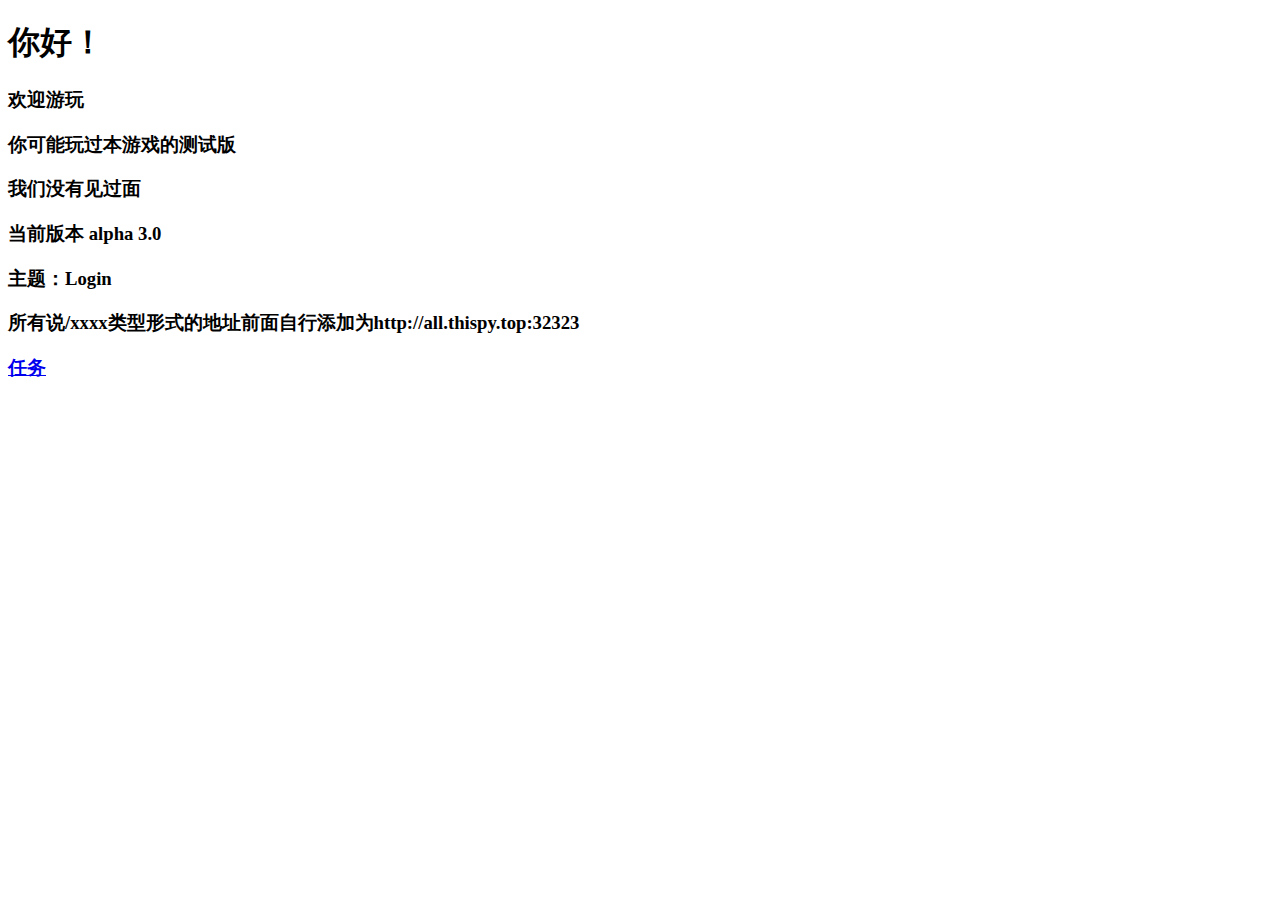
<file: templates/index.html>
<!DOCTYPE html>
<html lang="en">
<head>
    <meta charset="UTF-8">
    <meta name="viewport" content="width=device-width, initial-scale=1.0">
    <title>Ersve</title>
</head>
<body>
    <h1>你好！</h1>
    <h3>欢迎游玩</h3>
    <h3>你可能玩过本游戏的测试版</h3>
    <h3>我们没有见过面</h3>
    <h3>当前版本 alpha 3.0</h3>
    <h3>主题：Login</h3>
    <h3>所有说/xxxx类型形式的地址前面自行添加为http://all.thispy.top:32323</h3>
    <h3><a href="/rw">任务</a></h3>
</body>
</html>
</file>
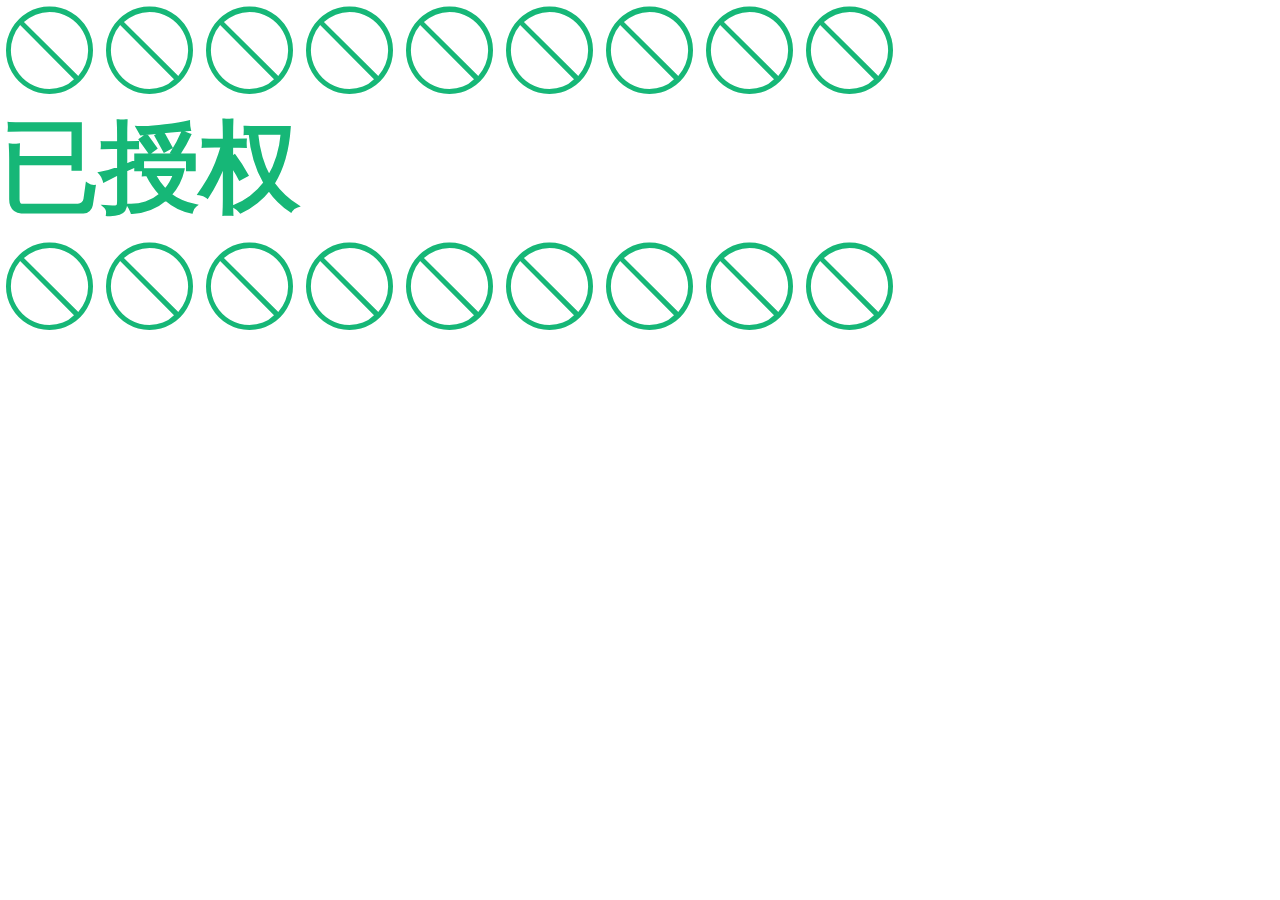
<file: templates/accept.html>
<!DOCTYPE html>
<html lang="en">
<head>
    <meta charset="UTF-8">
    <meta name="viewport" content="width=device-width, initial-scale=1.0">
    <title>Error</title>
    <link href="/static/layui/css/layui.css" rel="stylesheet">
</head>
<body>
<i class="layui-icon layui-icon-success" style="font-size: 100px;color: #16b777;"><i class="layui-icon layui-icon-success" style="font-size: 100px;color: #16b777;"><i class="layui-icon layui-icon-success" style="font-size: 100px;color: #16b777;"><i class="layui-icon layui-icon-success" style="font-size: 100px;color: #16b777;"><i class="layui-icon layui-icon-success" style="font-size: 100px;color: #16b777;"></i><i class="layui-icon layui-icon-success" style="font-size: 100px;color: #16b777;"><i class="layui-icon layui-icon-success" style="font-size: 100px;color: #16b777;"></i><i class="layui-icon layui-icon-success" style="font-size: 100px;color: #16b777;"><i class="layui-icon layui-icon-success" style="font-size: 100px;color: #16b777;"></i>
<h1 style="font-size: 100px">已授权</h1>
<i class="layui-icon layui-icon-success" style="font-size: 100px;color: #16b777;"><i class="layui-icon layui-icon-success" style="font-size: 100px;color: #16b777;"><i class="layui-icon layui-icon-success" style="font-size: 100px;color: #16b777;"><i class="layui-icon layui-icon-success" style="font-size: 100px;color: #16b777;"></i><i class="layui-icon layui-icon-success" style="font-size: 100px;color: #16b777;"><i class="layui-icon layui-icon-success" style="font-size: 100px;color: #16b777;"><i class="layui-icon layui-icon-success" style="font-size: 100px;color: #16b777;"></i><i class="layui-icon layui-icon-success" style="font-size: 100px;color: #16b777;"><i class="layui-icon layui-icon-success" style="font-size: 100px;color: #16b777;"></i>
</body>
</html>
</file>
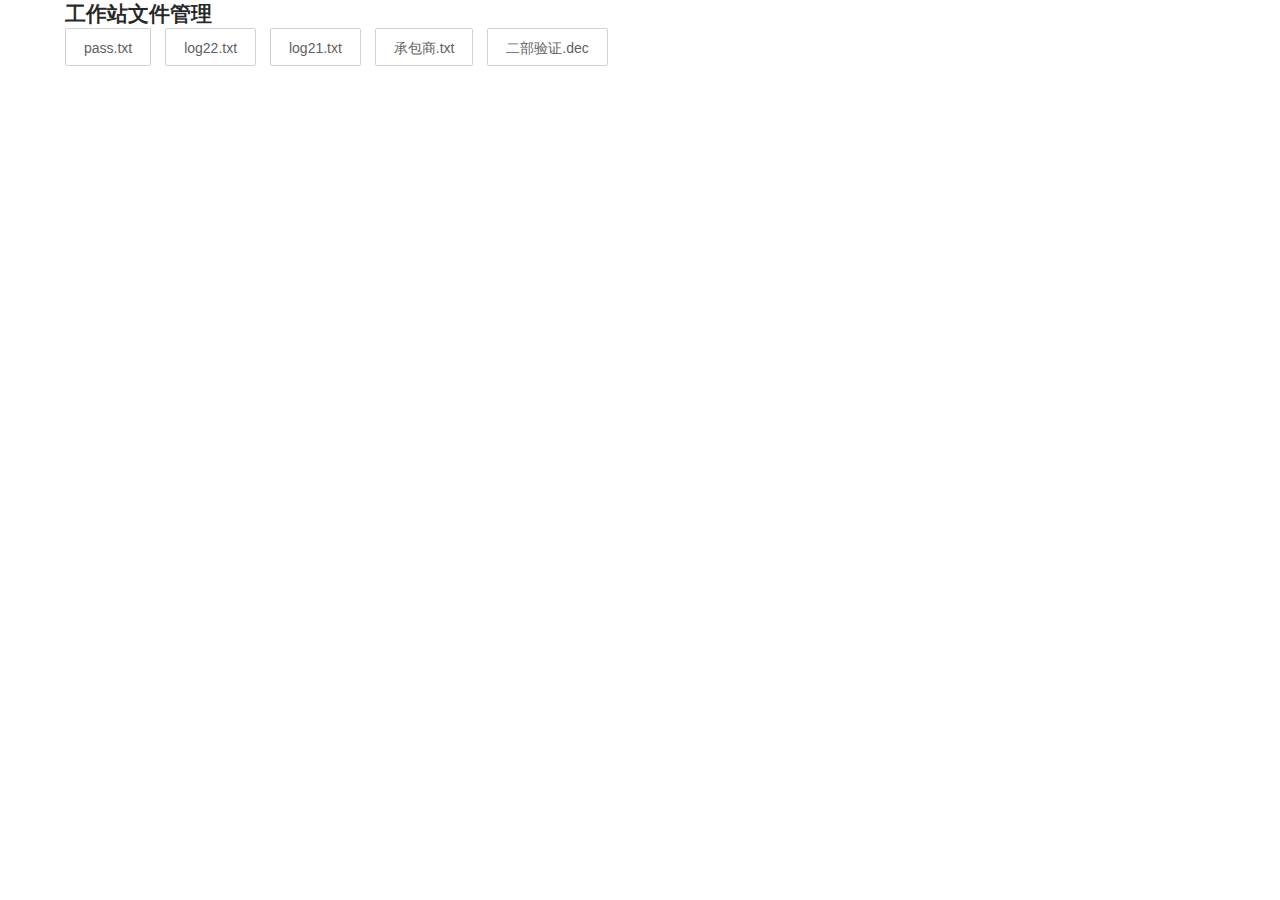
<file: templates/FileTest.html>
<!DOCTYPE html>
<html lang="en">
    <head>
        <meta charset="UTF-8">
        <title>小明查询方案小组主页</title>
        <link rel="stylesheet" href="/static/layui/css/layui.css"/>
        <script src="/static/layui/layui.js"></script>
    </head>
    <body>
        <div class="layui-container">
                <h2>工作站文件管理</h2>
                <button type="button" class="layui-btn layui-btn-primary" lay-on="alert">pass.txt</button>
                <button type="button" class="layui-btn layui-btn-primary" lay-on="log22">log22.txt</button>
                <button type="button" class="layui-btn layui-btn-primary" lay-on="log21">log21.txt</button>
                <button type="button" class="layui-btn layui-btn-primary" lay-on="log6463">承包商.txt</button>
                <button type="button" class="layui-btn layui-btn-primary" lay-on="log6473">二部验证.dec</button>
                <script>
                    layui.use(function(){
                      var layer = layui.layer;
                      var util = layui.util;
                      // 批量事件
                      util.on('lay-on', {
                        alert: function(){
                          layer.alert('我再给本项目的新成员说一句\n这是我最后重复管理员账户了\n密码是lrx123456\n授权地址是 "/accept" -Xiaoming');},
                        log22: function(){
                            layer.alert('日志\n8.2\n验证测试\n尝试使用UAAA检索漏洞\n未发现问题');},
                        log21: function(){
                            layer.alert('日志\n8.1\n我们添加的验证系统非常成功\n成功阻止了未授权用户访问\n想要访问只需要到我们的授权地址登录即可');},
                        log6463: function(){
                            layer.alert('我收到我们的搜素承包商传回来的权限二部验证密码了 我已经将它放在这里了 在 "/EnTh" 是验证页面地址 -Verle');}
                        ,log6473: function(){
                            layer.alert('这是一个加密文件，需要密码访问');}
                        ,})})
                </script>
    </body>
</html>
</file>
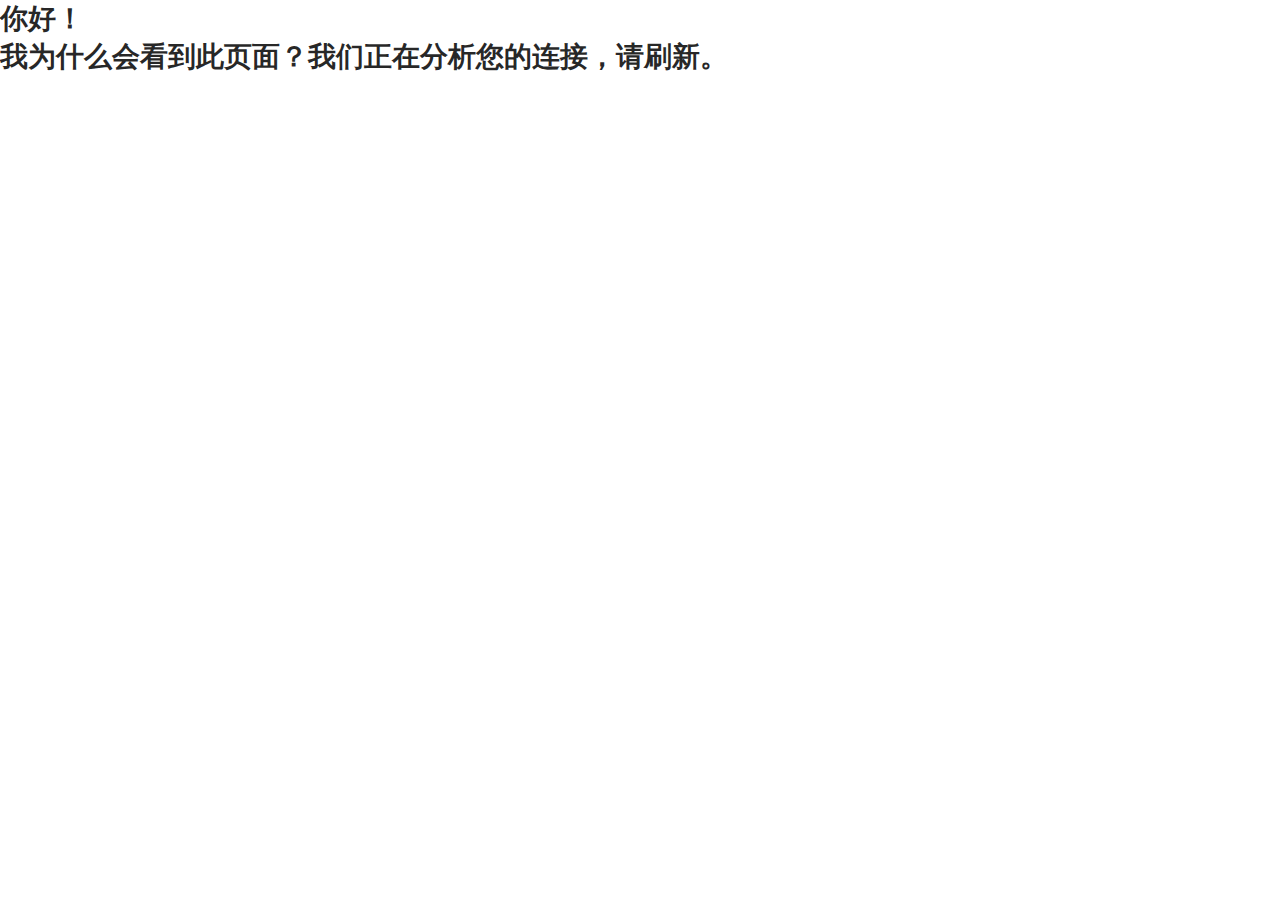
<file: templates/hy.html>
<!DOCTYPE html>
<html lang="en">
<head>
    <meta charset="UTF-8">
    <meta name="viewport" content="width=device-width, initial-scale=1.0">
    <title>Hello</title>
    <link href="/static/layui/css/layui.css" rel="stylesheet">
    <!-- 还想要彩蛋？不可能 -->
</head>
<body>
    <h1>你好！</h1>
    <h1>我为什么会看到此页面？我们正在分析您的连接，请刷新。</h1>
</body>
</html>
















































































































































































































<!-- 你赢了 -->
</file>
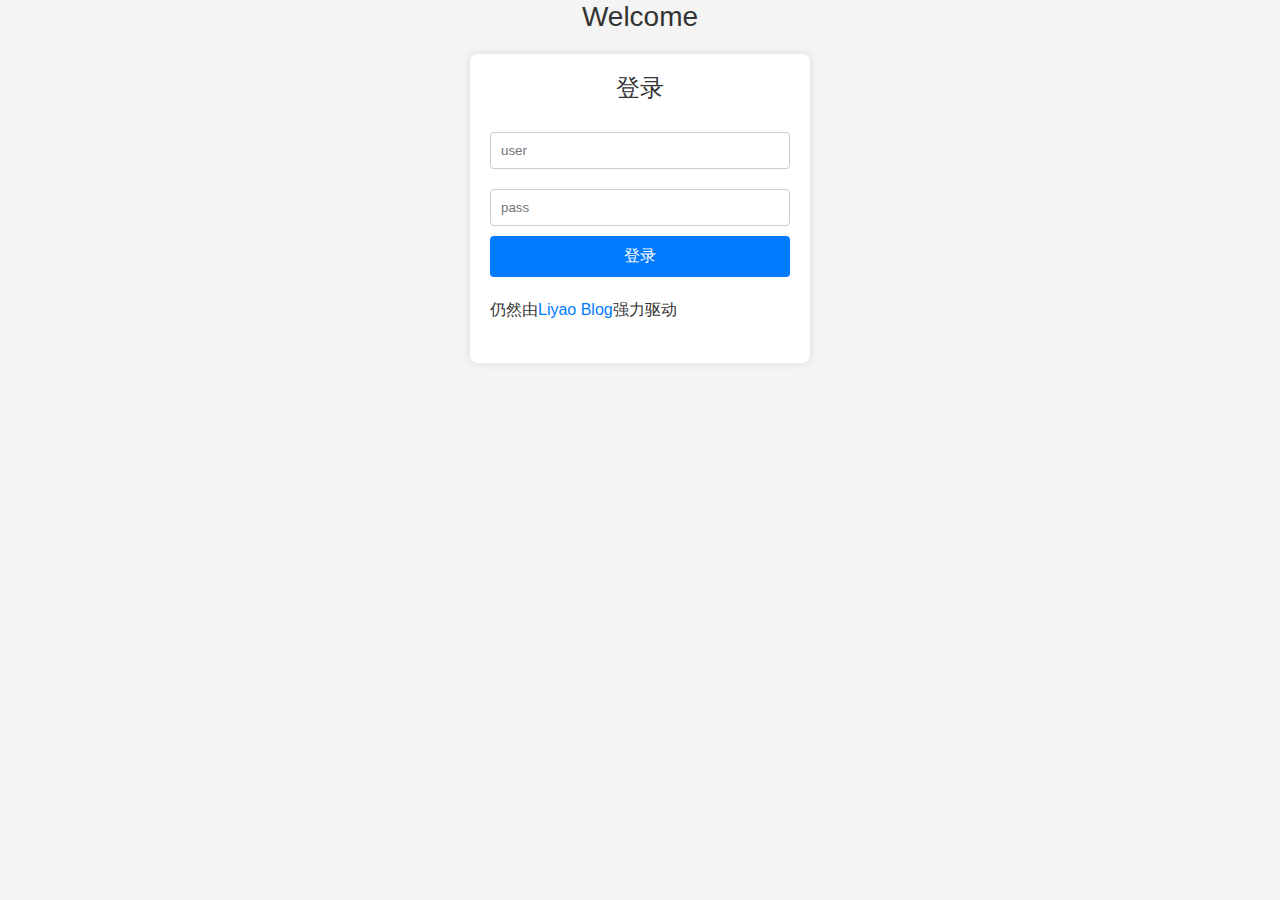
<file: templates/IndexLogin.html>
<!DOCTYPE html>
<html lang="en">
<head>
    <meta charset="UTF-8">
    <meta name="viewport" content="width=device-width, initial-scale=1.0">
    <title>Liyao WebSite</title>
    <style>
        body {
            font-family: 'Helvetica Neue', Helvetica, Arial, sans-serif;
            margin: 0;
            padding: 0;
            background-color: #f4f4f4;
            color: #333;
            overflow: hidden;
            position: relative;
        }
        
        h1, h2, h3, h4, h5, h6 {
            margin: 0 0 20px;
            font-weight: normal;
            line-height: 1.2;
        }
        
        h1 { font-size: 28px; }
        h2 { font-size: 24px; }
        h3 { font-size: 20px; }
        h4 { font-size: 18px; }
        h5 { font-size: 16px; }
        h6 { font-size: 14px; }
        
        p {
            font-size: 16px;
            margin: 0 0 20px;
            line-height: 1.6;
        }
        
        a {
            color: #007bff;
            text-decoration: none;
        }
        
        a:hover {
            text-decoration: underline;
        }
        
        ul, ol {
            margin: 0 0 20px 20px;
            padding: 0;
        }
        
        nav {
            background-color: #333;
            color: #fff;
            padding: 10px 0;
            text-align: center;
        }
        
        nav a {
            color: #fff;
            text-decoration: none;
            padding: 10px 20px;
            display: inline-block;
        }
        
        nav a:hover {
            background-color: #555;
        }
        
        table {
            width: 100%;
            border-collapse: collapse;
            margin: 20px 0;
        }
        
        table th, table td {
            padding: 10px;
            border: 1px solid #ddd;
            text-align: left;
        }
        
        table th {
            background-color: #333;
            color: #fff;
        }
        
        form {
            margin: 20px 0;
        }
        
        form label {
            display: block;
            margin-bottom: 5px;
        }
        
        form input[type="text"],
        form input[type="email"],
        form textarea {
            width: 100%;
            padding: 10px;
            border: 1px solid #ddd;
            margin-bottom: 10px;
        }
        
        form input[type="submit"] {
            background-color: #4681c0;
            color: #fff;
            padding: 10px 20px;
            border: none;
            cursor: pointer;
        }
        
        form input[type="submit"]:hover {
            background-color: #0056b3;
        }

        .login-container {
            background-color: #fff;
            padding: 20px;
            border-radius: 8px;
            box-shadow: 0 0 10px rgba(0, 0, 0, 0.1);
            width: 300px;
        }
        .login-container h2 {
            margin: 0 0 20px;
            font-size: 24px;
            text-align: center;
        }
        .login-container input[type="text"],
        .login-container input[type="password"] {
            width: 100%;
            padding: 10px;
            margin: 10px 0;
            border: 1px solid #ccc;
            border-radius: 4px;
            box-sizing: border-box;
        }
        .login-container button {
            width: 100%;
            padding: 10px;
            background-color: #007bff;
            border: none;
            border-radius: 4px;
            color: #fff;
            font-size: 16px;
            cursor: pointer;
        }
        .login-container button:hover {
            background-color: #0056b3;
        }
    </style>
    
</head>
<body>
    </script>
    <header>
        <h1 style="text-align: center;">Welcome</h1>
        <div class="login-container" style="margin: 0 auto;">
            <h2>登录</h2>
            <form action="LoginAccept" method="post">
                <input type="text" placeholder="user" name="user" required>
                <input type="password" placeholder="pass" name="pass" required>
                <button type="submit">登录</button>
            </form>
            <footer>
                <p>仍然由<a href="http://www.thispy.top">Liyao Blog</a>强力驱动</p>
            </footer>
        </div>
    </header>
</body>
</html>
</file>
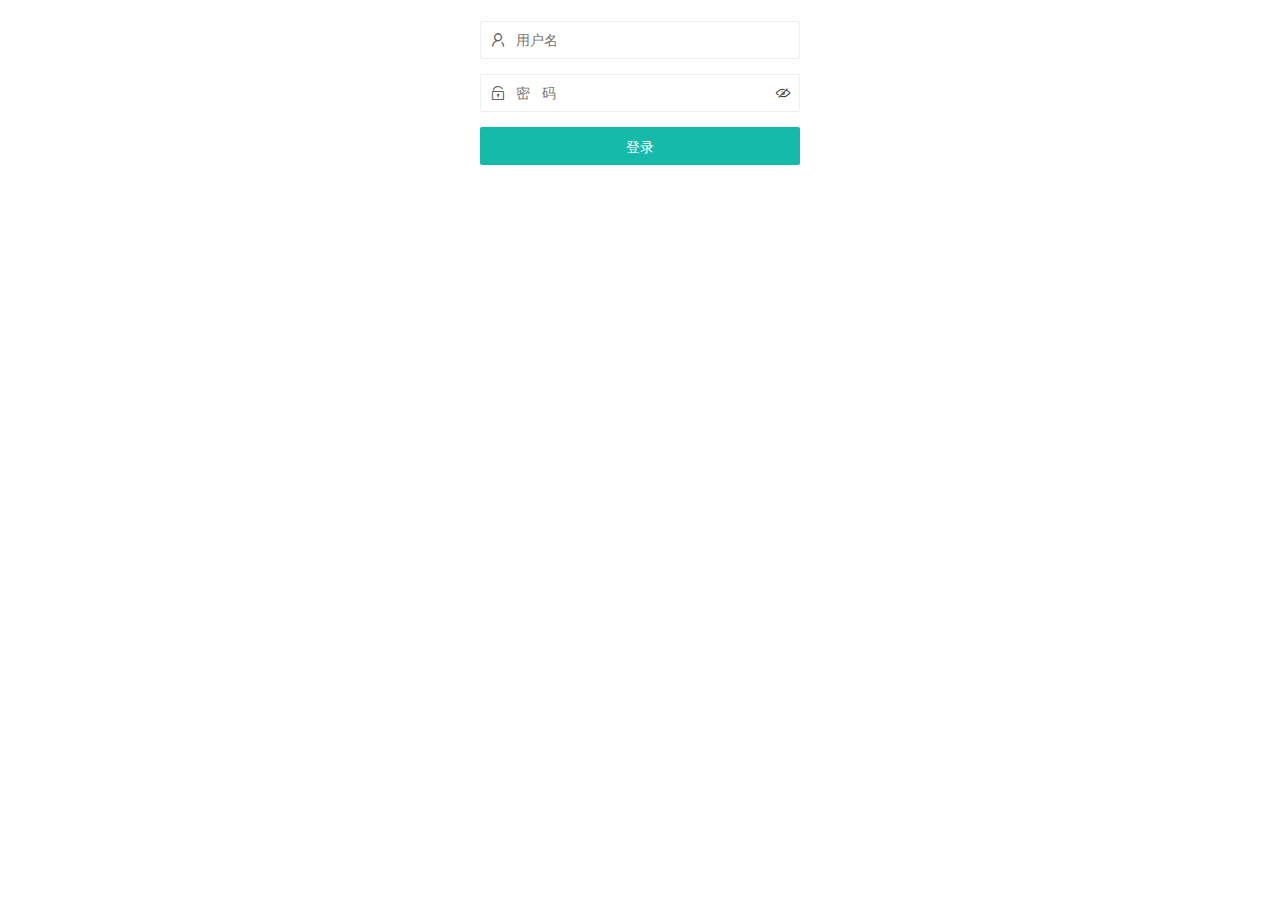
<file: templates/LoginTest.html>
<!DOCTYPE html>
<html>
<head>
  <meta charset="utf-8">
  <meta name="viewport" content="width=device-width, initial-scale=1">
  <title>Login</title>
  <link href="/static/layui/css/layui.css" rel="stylesheet">
</head>
<body>
<style>
.demo-login-container{width: 320px; margin: 21px auto 0;}
.demo-login-other .layui-icon{position: relative; display: inline-block; margin: 0 2px; top: 2px; font-size: 26px;}
</style>
<form class="layui-form" action="/shouquan" method="post">
  <div class="demo-login-container">
    <div class="layui-form-item">
      <div class="layui-input-wrap">
        <div class="layui-input-prefix">
          <i class="layui-icon layui-icon-username"></i>
        </div>
        <input type="text" name="username" value="" lay-verify="required" placeholder="用户名" lay-reqtext="请填写用户名" autocomplete="off" class="layui-input" lay-affix="clear">
      </div>
    </div>
    <div class="layui-form-item">
      <div class="layui-input-wrap">
        <div class="layui-input-prefix">
          <i class="layui-icon layui-icon-password"></i>
        </div>
        <input type="password" name="password" value="" lay-verify="required" placeholder="密   码" lay-reqtext="请填写密码" autocomplete="off" class="layui-input" lay-affix="eye">
      </div>
    </div>
    <div class="layui-form-item">
      <button class="layui-btn layui-btn-fluid" lay-submit lay-filter="demo-login">登录</button>
    </div>
  </div>
</form>
<script src="/static/layui/layui.js"></script> 
<script>
layui.use(function(){
  var form = layui.form;
  var layer = layui.layer;
  // 提交事件
    });
</script>

</body>
</html>
</file>
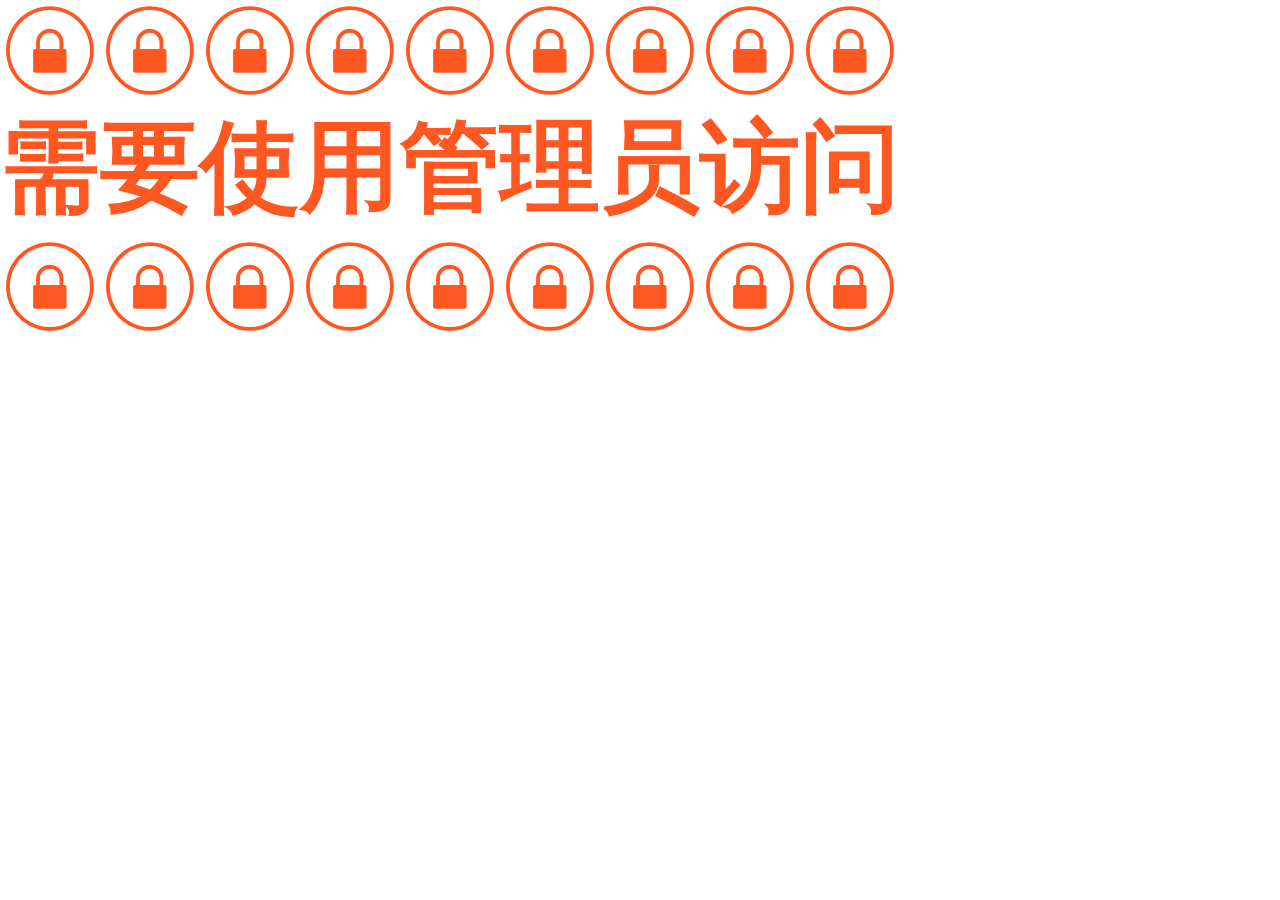
<file: templates/needadmin.html>
<!DOCTYPE html>
<html lang="en">
<head>
    <meta charset="UTF-8">
    <meta name="viewport" content="width=device-width, initial-scale=1.0">
    <title>Error</title>
    <link href="/static/layui/css/layui.css" rel="stylesheet">
</head>
<body>
<i class="layui-icon layui-icon-lock" style="font-size: 100px;color: #ff5722;"><i class="layui-icon layui-icon-lock" style="font-size: 100px;color: #ff5722;"><i class="layui-icon layui-icon-lock" style="font-size: 100px;color: #ff5722;"><i class="layui-icon layui-icon-lock" style="font-size: 100px;color: #ff5722;"><i class="layui-icon layui-icon-lock" style="font-size: 100px;color: #ff5722;"></i><i class="layui-icon layui-icon-lock" style="font-size: 100px;color: #ff5722;"><i class="layui-icon layui-icon-lock" style="font-size: 100px;color: #ff5722;"></i><i class="layui-icon layui-icon-lock" style="font-size: 100px;color: #ff5722;"><i class="layui-icon layui-icon-lock" style="font-size: 100px;color: #ff5722;"></i>
<h1 style="font-size: 100px">需要使用管理员访问</h1>
<i class="layui-icon layui-icon-lock" style="font-size: 100px;color: #ff5722;"><i class="layui-icon layui-icon-lock" style="font-size: 100px;color: #ff5722;"><i class="layui-icon layui-icon-lock" style="font-size: 100px;color: #ff5722;"><i class="layui-icon layui-icon-lock" style="font-size: 100px;color: #ff5722;"></i><i class="layui-icon layui-icon-lock" style="font-size: 100px;color: #ff5722;"><i class="layui-icon layui-icon-lock" style="font-size: 100px;color: #ff5722;"><i class="layui-icon layui-icon-lock" style="font-size: 100px;color: #ff5722;"></i><i class="layui-icon layui-icon-lock" style="font-size: 100px;color: #ff5722;"><i class="layui-icon layui-icon-lock" style="font-size: 100px;color: #ff5722;"></i>
</body>
</html>
</file>
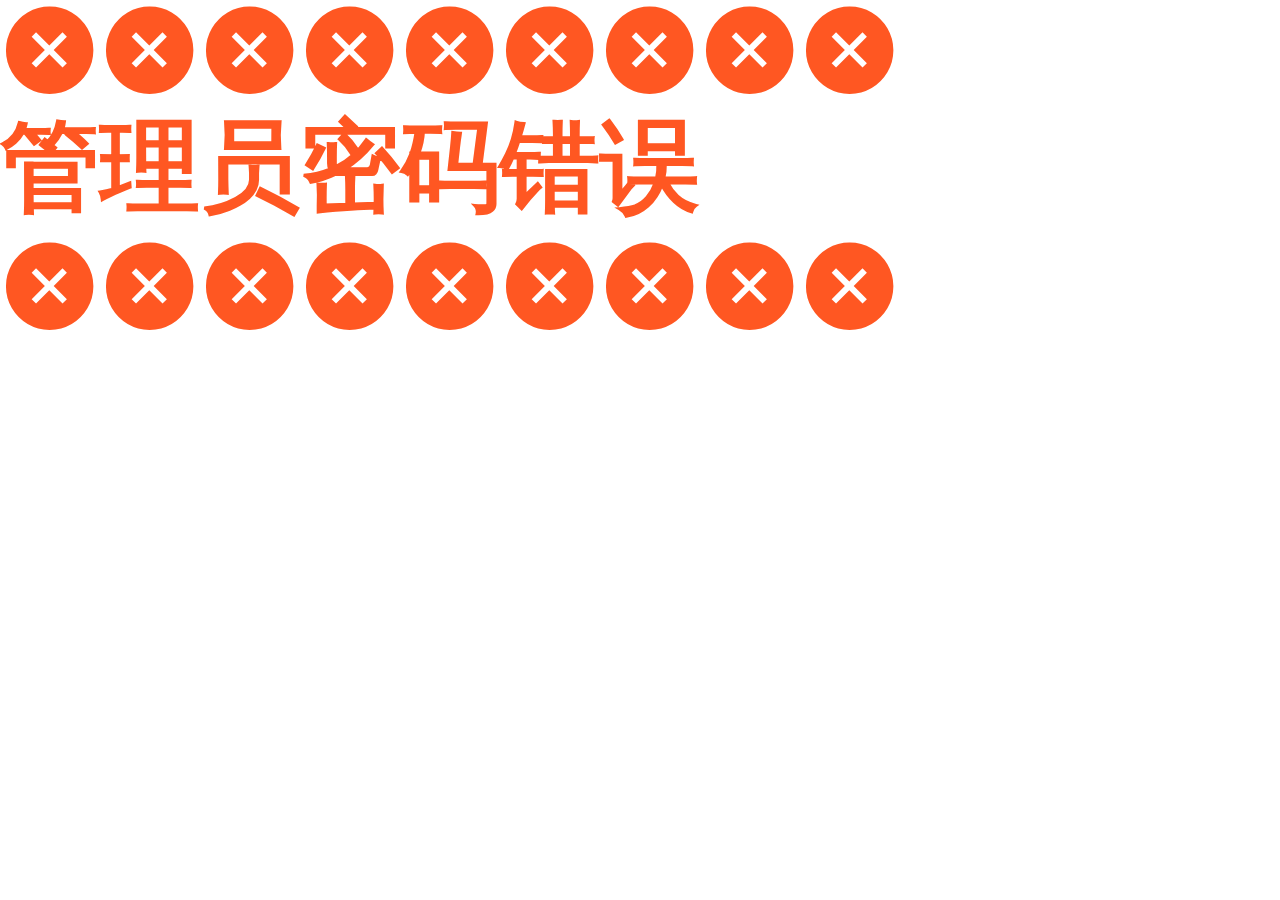
<file: templates/PassNo.html>
<!DOCTYPE html>
<html lang="en">
<head>
    <meta charset="UTF-8">
    <meta name="viewport" content="width=device-width, initial-scale=1.0">
    <title>Error</title>
    <link href="/static/layui/css/layui.css" rel="stylesheet">
</head>
<body>
<i class="layui-icon layui-icon-clear" style="font-size: 100px;color: #ff5722;"><i class="layui-icon layui-icon-clear" style="font-size: 100px;color: #ff5722;"><i class="layui-icon layui-icon-clear" style="font-size: 100px;color: #ff5722;"><i class="layui-icon layui-icon-clear" style="font-size: 100px;color: #ff5722;"><i class="layui-icon layui-icon-clear" style="font-size: 100px;color: #ff5722;"></i><i class="layui-icon layui-icon-clear" style="font-size: 100px;color: #ff5722;"><i class="layui-icon layui-icon-clear" style="font-size: 100px;color: #ff5722;"></i><i class="layui-icon layui-icon-clear" style="font-size: 100px;color: #ff5722;"><i class="layui-icon layui-icon-clear" style="font-size: 100px;color: #ff5722;"></i>
<h1 style="font-size: 100px">管理员密码错误</h1>
<i class="layui-icon layui-icon-clear" style="font-size: 100px;color: #ff5722;"><i class="layui-icon layui-icon-clear" style="font-size: 100px;color: #ff5722;"><i class="layui-icon layui-icon-clear" style="font-size: 100px;color: #ff5722;"><i class="layui-icon layui-icon-clear" style="font-size: 100px;color: #ff5722;"></i><i class="layui-icon layui-icon-clear" style="font-size: 100px;color: #ff5722;"><i class="layui-icon layui-icon-clear" style="font-size: 100px;color: #ff5722;"><i class="layui-icon layui-icon-clear" style="font-size: 100px;color: #ff5722;"></i><i class="layui-icon layui-icon-clear" style="font-size: 100px;color: #ff5722;"><i class="layui-icon layui-icon-clear" style="font-size: 100px;color: #ff5722;"></i>
</body>
</html>
</file>
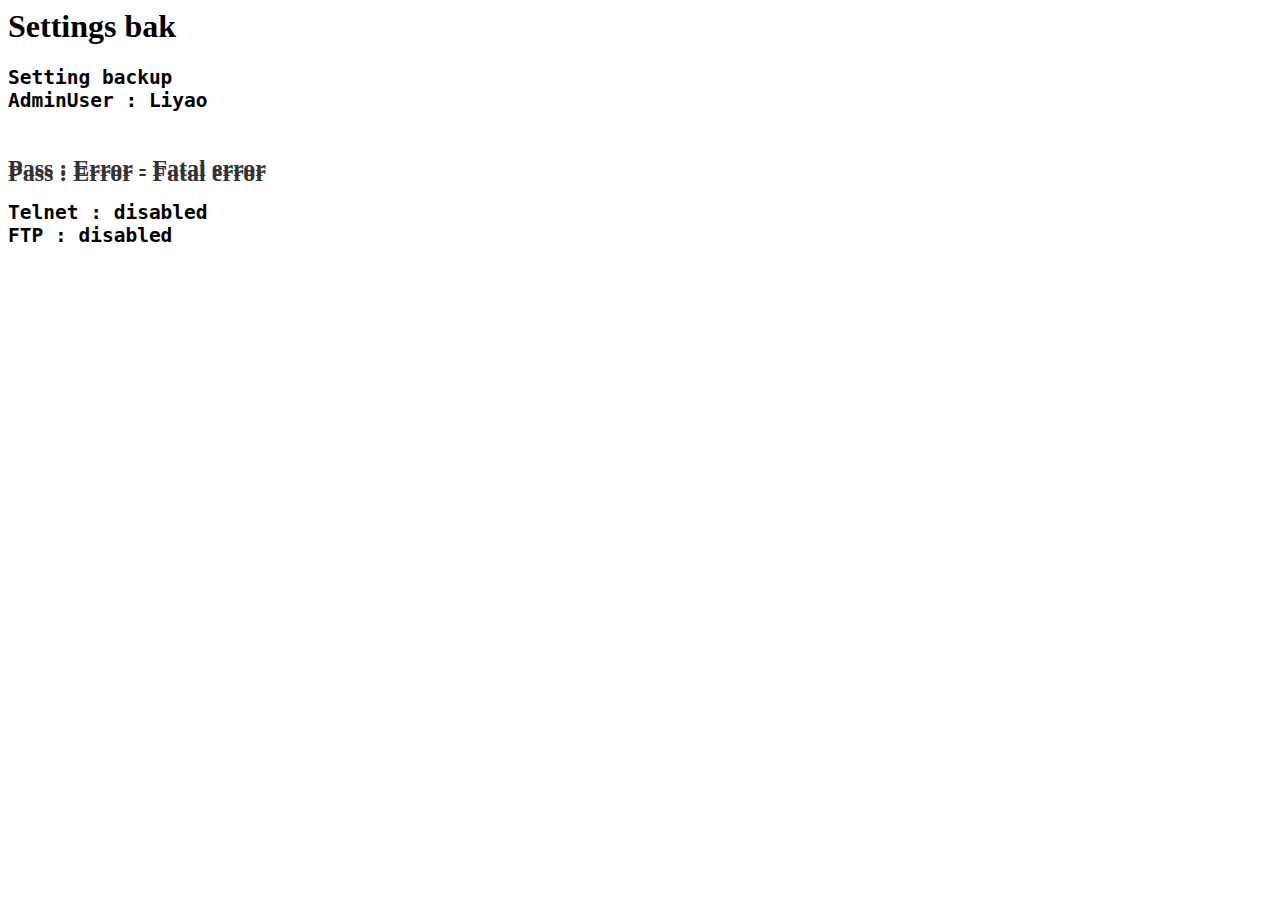
<file: templates/Renter.html>
<html>
    <head>
        <title>Renter</title>
        <style>
.overlap-text {
    position: relative; 
    color: #333;
}
  .top-text {
    position: absolute;
    top: 5;
    left: 0;
}
    </style>
    </head>
    <body>
        <h1>Settings bak</h1>
        <h2><pre>
Setting backup
AdminUser : Liyao
            </pre>
            <div class="overlap-text">
                <span>Pass : Error - Fatal error</span>
                <span class="top-text">Pass : Error - Fatal error</span>
            </div>
            <pre>
Telnet : disabled
FTP : disabled
        </pre></h2>
        <h2 style="color:white">谜之炖菜</h2>
        </body>
</html>
</file>
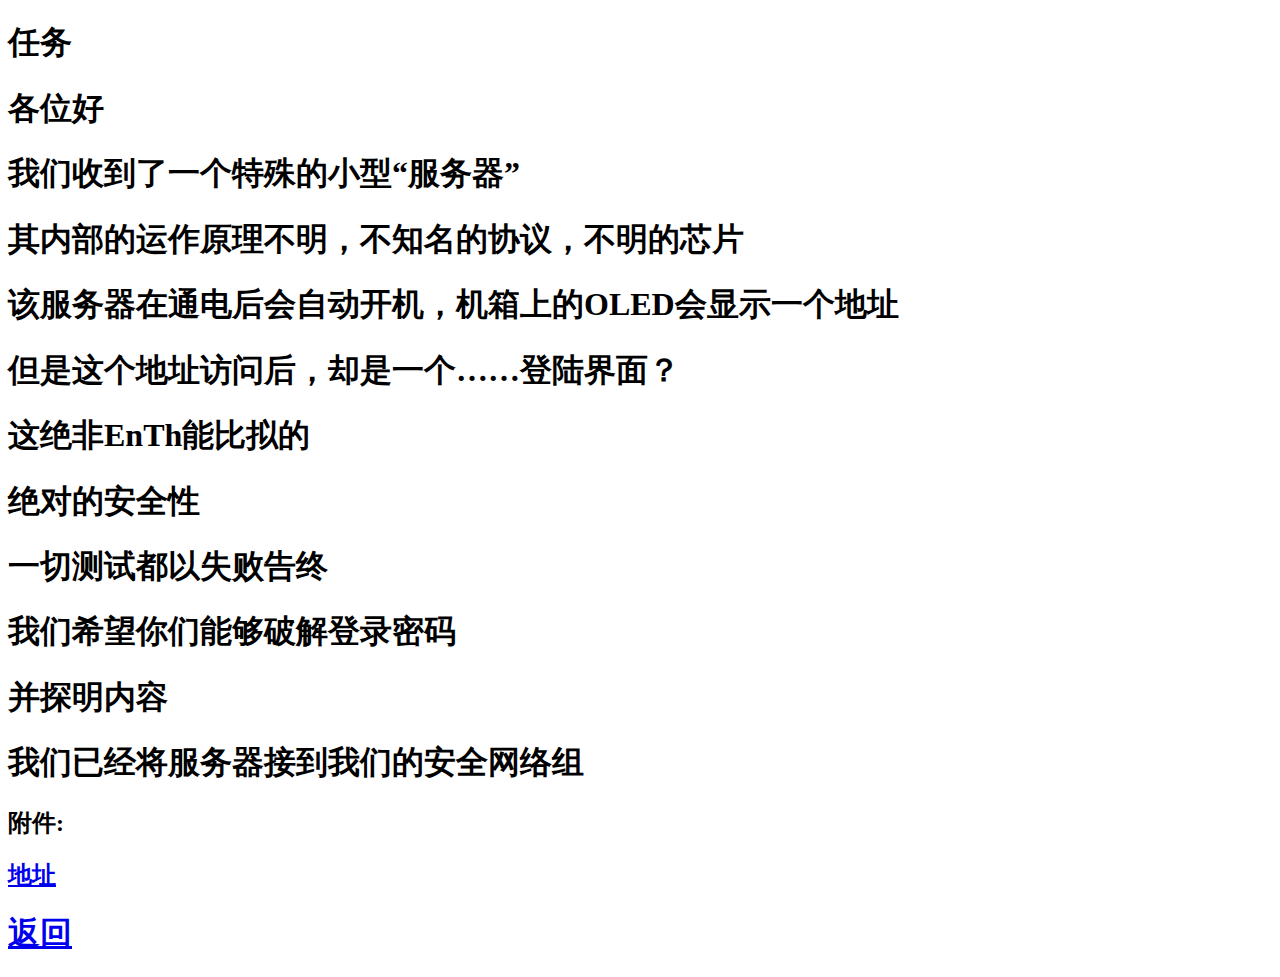
<file: templates/rw.html>
<!DOCTYPE html>
<html lang="en">
<head>
    <meta charset="UTF-8">
    <meta name="viewport" content="width=device-width, initial-scale=1.0">
    <title>Dirt</title>
</head>
<body>
    <h1>任务</h1>
    <h1>各位好</h1>
    <h1>我们收到了一个特殊的小型“服务器”</h1>
    <h1>其内部的运作原理不明，不知名的协议，不明的芯片</h1>
    <h1>该服务器在通电后会自动开机，机箱上的OLED会显示一个地址</h1>
    <h1>但是这个地址访问后，却是一个……登陆界面？</h1>
    <h1>这绝非EnTh能比拟的</h1>
    <h1>绝对的安全性</h1>
    <h1>一切测试都以失败告终</h1>
    <h1>我们希望你们能够破解登录密码</h1>
    <h1>并探明内容</h1>
    <h1>我们已经将服务器接到我们的安全网络组</h1>
    <h2>附件:</h2>
    <h2><a href="/Login">地址</a></h1>
    <h1><a href="/">返回</a></h1>
</body>
</html>
</file>
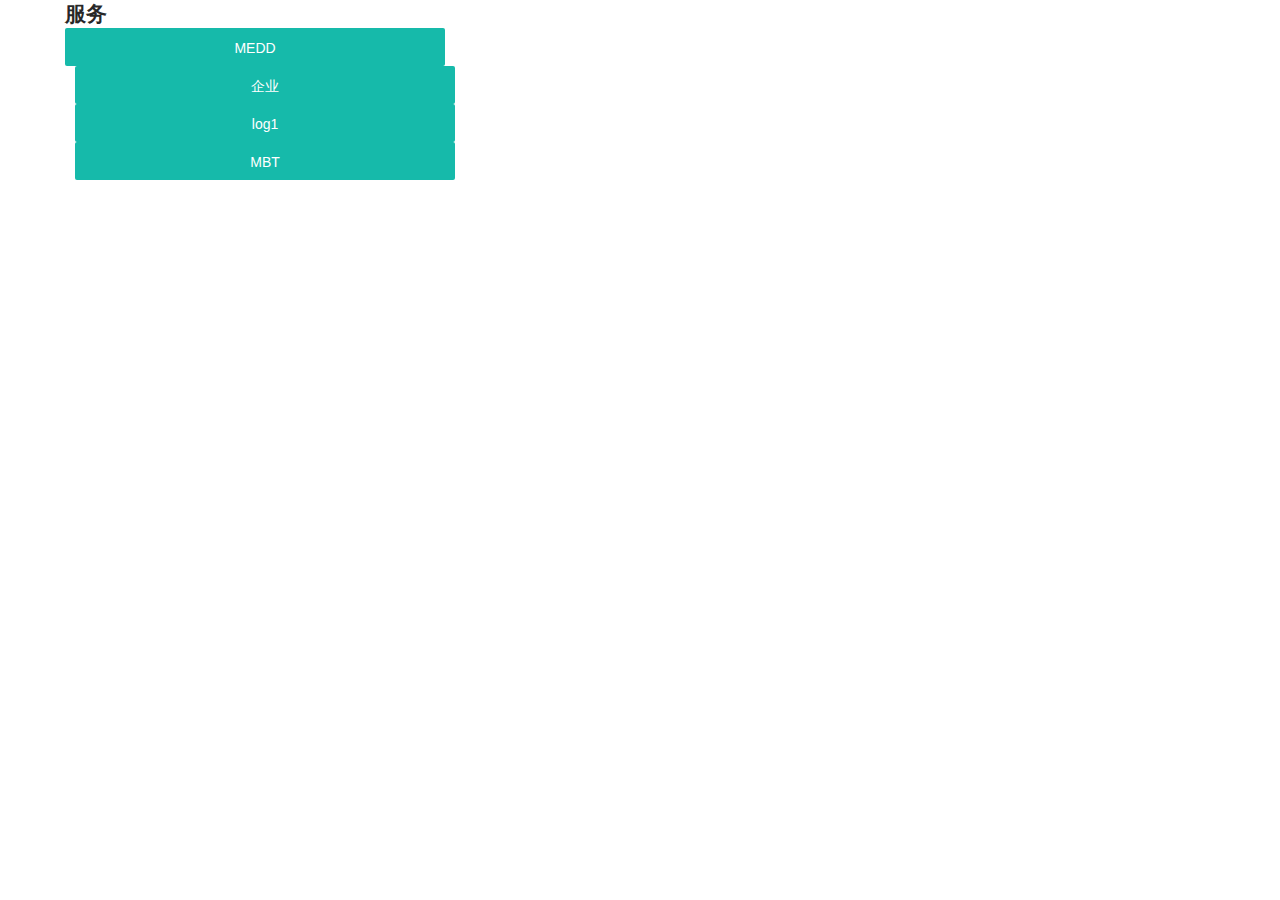
<file: templates/serviceTest.html>
<!DOCTYPE html>
<html lang="en">
    <head>
        <meta charset="UTF-8">
        <title>EnTh服务器</title>
        <link rel="stylesheet" href="/static/layui/css/layui.css"/>
        <script src="/static/layui/layui.js"></script>
        <!-- 我们的Kill实例在/EnTh/Kill 用于通过字典爆破出某些小型验证服务提供企业 干掉所有企业我们就是第一 -->
    </head>
    <body>
        <div class="layui-container">
                <h2>服务</h2>
                <div style="width: 380px;">
                    <button type="button" class="layui-btn layui-btn-fluid" lay-on="alert">MEDD</button>
                    <button type="button" class="layui-btn layui-btn-fluid" lay-on="log22">企业</button>
                    <button type="button" class="layui-btn layui-btn-fluid" lay-on="log21">log1</button>
                    <button type="button" class="layui-btn layui-btn-fluid" lay-on="log6463">MBT</button>
                  </div>
                </div>
                <script>
                    layui.use(function(){
                      var layer = layui.layer;
                      var util = layui.util;
                      // 批量事件
                      util.on('lay-on', {
                        alert: function(){
                          layer.alert('这是我们的一个高级医疗验证系统');},
                        log22: function(){
                            layer.alert('我们的企业版，验证安全可靠，值得信赖');},
                        log21: function(){
                            layer.alert('2.3 我们新增研发企业实例');},
                        log6463: function(){
                            layer.alert('我们研发了MBT，132端口测试工具，可以短时间过载医疗标准端口132以允许更多的UDP数据流过');}
                        ,})})
                </script>
    </body>
</html>
</file>
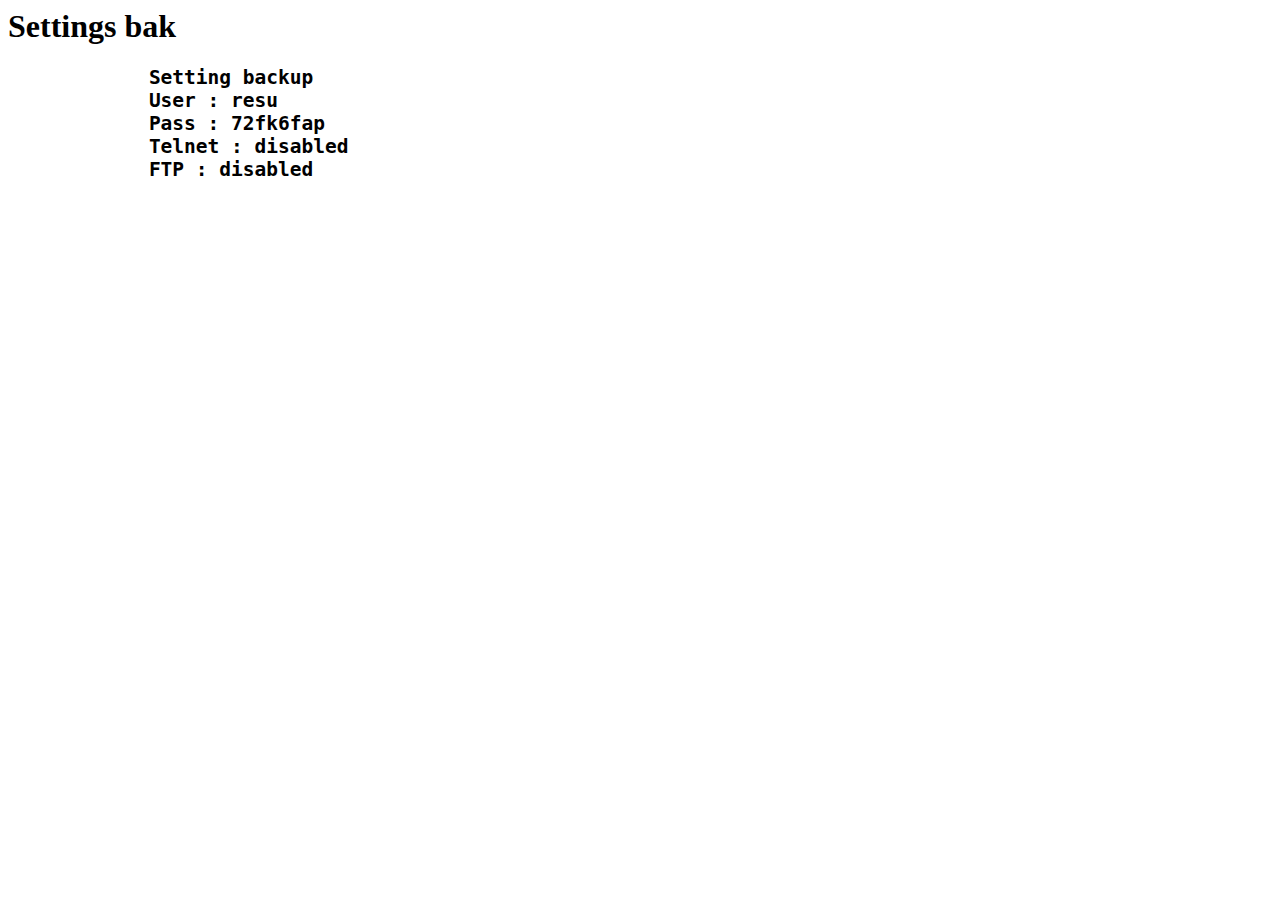
<file: templates/setting.html>
<html>
    <head>
        <title>Settings bak</title>
    </head>
    <body>
        <h1>Settings bak</h1>
        <h2><pre>
            Setting backup
            User : resu
            Pass : 72fk6fap
            Telnet : disabled
            FTP : disabled
        </pre></h2>
        <a href="Renterbak" style="color: white; font-size: 1vh;">r</a>
</html>
</file>
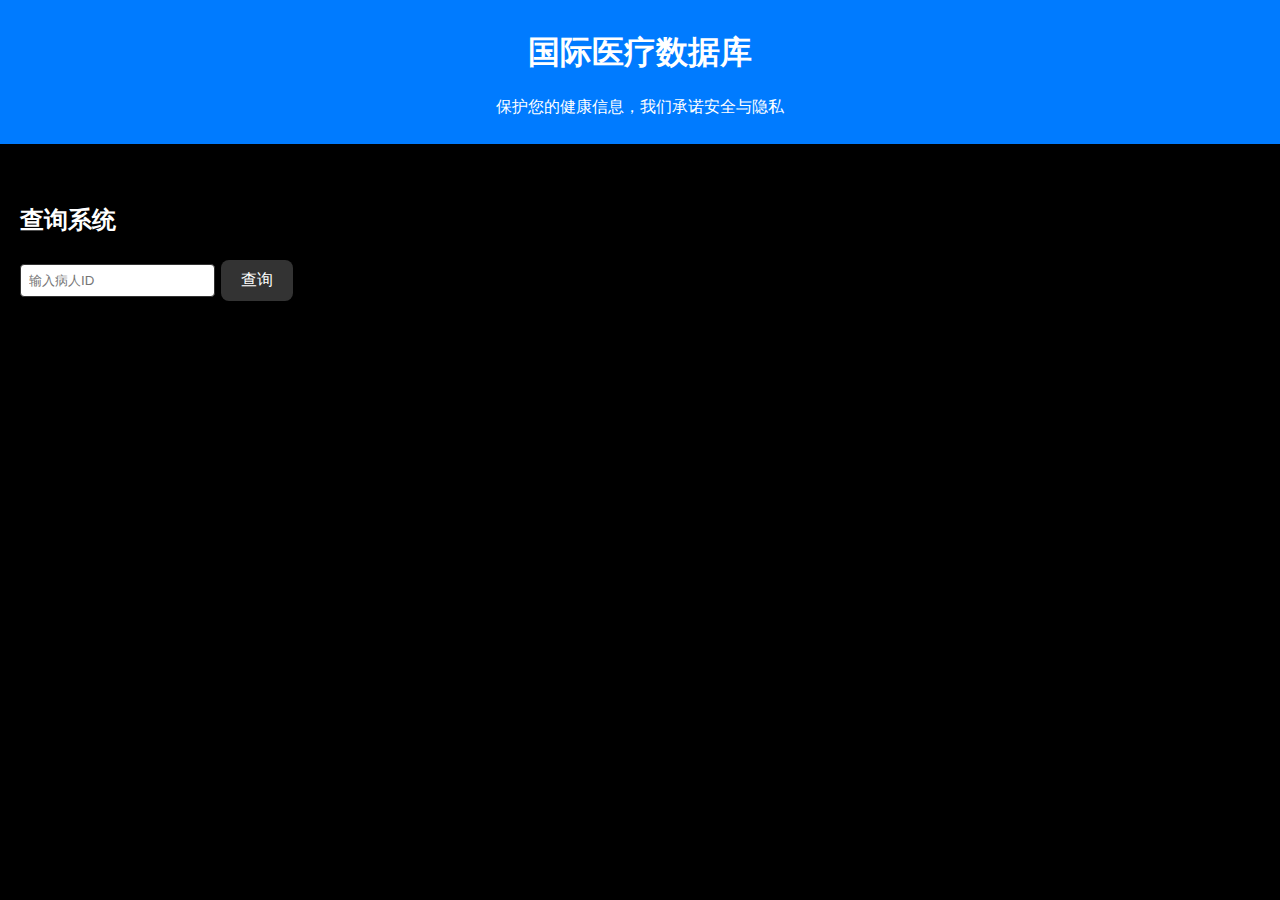
<file: templates/Sql.html>
<!DOCTYPE html>
<html lang="en">
<head>
    <meta charset="UTF-8">
    <meta name="viewport" content="width=device-width, initial-scale=1.0">
    <title>国际医疗数据库</title>
    <style>
        body {
            font-family: 'Arial', sans-serif;
            margin: 0;
            padding: 0;
            background-color: #000000;
            color: #ffffff;
        }
        .header {
            background-color: #007bff;
            color: #ffffff;
            padding: 10px 20px;
            text-align: center;
        }
        .content {
            padding: 20px;
            margin-top: 20px;
        }
        .fancy-button {
            background-color: #333;
            color: white;
            padding: 10px 20px;
            text-align: center;
            text-decoration: none;
            display: inline-block;
            font-size: 16px;
            margin: 4px 2px;
            cursor: pointer;
            border-radius: 8px;
        }
        input[type="text"] {
            padding: 8px;
            margin: 8px 0;
            border: 1px solid #333;
            border-radius: 4px;
        }
        .result {
            margin-top: 20px;
        }
    </style>
</head>
<body>
    <div class="header">
        <h1>国际医疗数据库</h1>
        <p>保护您的健康信息，我们承诺安全与隐私</p>
    </div>
    <div class="content">
        <h2>查询系统</h2>
        <input type="text" id="patientId" placeholder="输入病人ID" />
        <a href="#" class="fancy-button" onclick="searchPatient()">查询</a>
        <div id="searchResult" class="result"></div>
    </div>
    <script>
function _0x5076(){var _0x486f02=['</p><p>信息:\x20','545292assDdZ','<p>姓名:\x20','64ICpRsS','21NnCpwA','215486zHsNph','name','肺病，目前正在荷兰省安阳市第一医院住院','9yvtUxC','2358910OnlsUZ','</p><p>年龄:\x20','2zNLpIz','1428LtBlJr','innerHTML','getElementById','2990768chHZNz','2899cwJTMd','72426hTkPTe','<p>未找到该病人</p>','218801BfWQtw','</p>','age','无重大疾病史','有心脏病史','患有各种严重的病症，严重心脏病，配备有远程心脏起搏器，制造公司地址：/XPACE,心脏起搏器远程地址：/MED/PACE/10324,验证：/MED/PACE/accept','120SFzpKa'];_0x5076=function(){return _0x486f02;};return _0x5076();}(function(_0x56ce90,_0x131142){var _0x5acfcb=_0xa2f1,_0x4cb25c=_0x56ce90();while(!![]){try{var _0x24774c=parseInt(_0x5acfcb(0x1c7))/0x1*(-parseInt(_0x5acfcb(0x1c1))/0x2)+parseInt(_0x5acfcb(0x1b3))/0x3*(parseInt(_0x5acfcb(0x1bf))/0x4)+parseInt(_0x5acfcb(0x1c5))/0x5+-parseInt(_0x5acfcb(0x1bd))/0x6*(-parseInt(_0x5acfcb(0x1c0))/0x7)+-parseInt(_0x5acfcb(0x1b1))/0x8*(parseInt(_0x5acfcb(0x1c4))/0x9)+parseInt(_0x5acfcb(0x1bb))/0xa*(-parseInt(_0x5acfcb(0x1b5))/0xb)+parseInt(_0x5acfcb(0x1c8))/0xc*(-parseInt(_0x5acfcb(0x1b2))/0xd);if(_0x24774c===_0x131142)break;else _0x4cb25c['push'](_0x4cb25c['shift']());}catch(_0xebbb74){_0x4cb25c['push'](_0x4cb25c['shift']());}}}(_0x5076,0x436ab));function _0xa2f1(_0x3238bd,_0x49de8e){var _0x50765c=_0x5076();return _0xa2f1=function(_0xa2f121,_0x4f3a74){_0xa2f121=_0xa2f121-0x1b0;var _0x32c7a3=_0x50765c[_0xa2f121];return _0x32c7a3;},_0xa2f1(_0x3238bd,_0x49de8e);}function searchPatient(){var _0x42a3b9=_0xa2f1,_0x2408cf=document['getElementById']('patientId')['value'],_0x16df29=document[_0x42a3b9(0x1b0)]('searchResult'),_0x4e53c9={'123455':{'name':'张三','age':0x1e,'medicalHistory':_0x42a3b9(0x1b8)},'67890':{'name':'李四','age':0x19,'medicalHistory':_0x42a3b9(0x1b9)},'32324':{'name':'王五','age':0x1e,'medicalHistory':_0x42a3b9(0x1b8)},'622340':{'name':'赵六','age':0x19,'medicalHistory':_0x42a3b9(0x1b9)},'43442':{'name':'小明','age':0x1e,'medicalHistory':_0x42a3b9(0x1ba)},'6222':{'name':'小方','age':0x19,'medicalHistory':_0x42a3b9(0x1c3)}},_0x2fa33c=_0x4e53c9[_0x2408cf];_0x2fa33c?_0x16df29['innerHTML']=_0x42a3b9(0x1be)+_0x2fa33c[_0x42a3b9(0x1c2)]+_0x42a3b9(0x1c6)+_0x2fa33c[_0x42a3b9(0x1b7)]+_0x42a3b9(0x1bc)+_0x2fa33c['medicalHistory']+_0x42a3b9(0x1b6):_0x16df29[_0x42a3b9(0x1c9)]=_0x42a3b9(0x1b4);}
    </script>
</body>
</html>
</file>
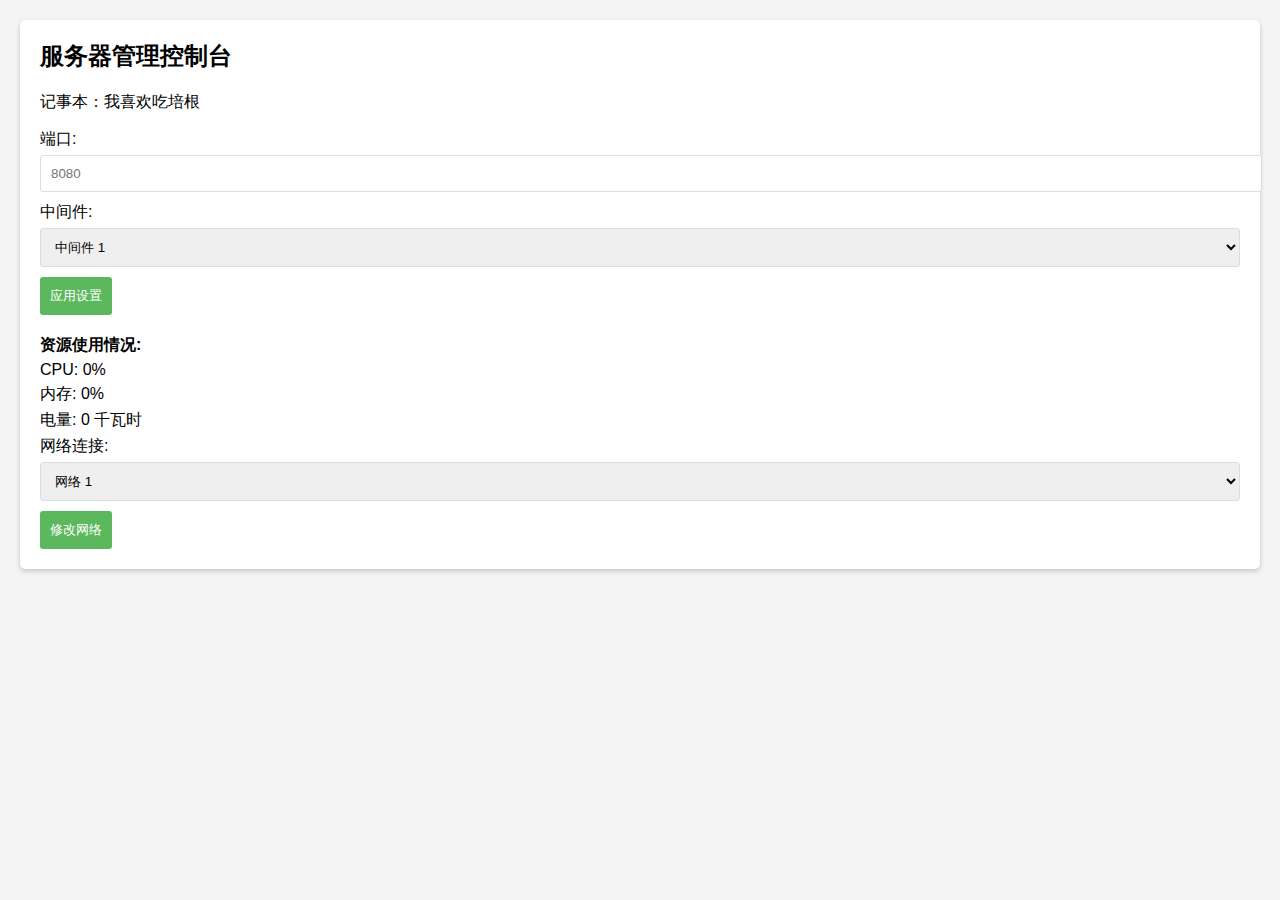
<file: templates/userOLED.html>
<!DOCTYPE html>
<html lang="zh">
<head>
<meta charset="UTF-8">
<meta name="viewport" content="width=device-width, initial-scale=1.0">
<title>服务器管理控制台</title>
<style>
    body {
        font-family: Arial, sans-serif;
        background-color: #f4f4f4;
        margin: 0;
        padding: 20px;
    }
    .container {
        background-color: #fff;
        padding: 20px;
        border-radius: 5px;
        box-shadow: 0 2px 5px rgba(0,0,0,0.2);
    }
    h2 {
        margin-top: 0;
    }
    .form-group {
        margin-bottom: 10px;
    }
    label {
        display: block;
        margin-bottom: 5px;
    }
    input[type="text"], input[type="number"], select {
        width: 100%;
        padding: 10px;
        border: 1px solid #ddd;
        border-radius: 3px;
    }
    button {
        padding: 10px;
        background-color: #5cb85c;
        color: white;
        border: none;
        border-radius: 3px;
        cursor: pointer;
    }
    button:hover {
        background-color: #4cae4c;
    }
    .resource-info {
        margin-top: 20px;
    }
    .resource-info p {
        margin: 5px 0;
    }
</style>
</head>
<body>
<div class="container">
    <h2>服务器管理控制台</h2>
    <p>记事本：我喜欢吃培根</p>
    <div class="form-group">
        <label for="port">端口:</label>
        <input type="number" id="port" placeholder="8080">
    </div>
    <div class="form-group">
        <label for="middleware">中间件:</label>
        <select id="middleware">
            <option value="middleware1">中间件 1</option>
            <option value="middleware2">中间件 2</option>
            <option value="middleware3">中间件 3</option>
        </select>
    </div>
    <button onclick="applySettings()">应用设置</button>
    <div class="resource-info">
        <p><strong>资源使用情况:</strong></p>
        <p>CPU: <span id="cpuUsage">0%</span></p>
        <p>内存: <span id="memoryUsage">0%</span></p>
        <p>电量: <span id="electricityUsage">0 千瓦时</span></p>
    </div>
    <div class="form-group">
        <label for="network">网络连接:</label>
        <select id="network">
            <option value="network1">网络 1</option>
            <option value="network2">网络 2</option>
            <option value="network3">网络 3</option>
        </select>
    </div>
    <button onclick="modifyNetwork()">修改网络</button>
</div>

<script>
function applySettings() {
    // 这个函数通常会将设置发送到服务器
    alert('设置已应用！');
}

function modifyNetwork() {
    // 这个函数通常会修改网络连接
    alert('网络连接已修改！');
}

// 模拟资源使用情况更新
setInterval(function() {
    var cpuUsage = Math.floor(Math.random() * 101);
    var memoryUsage = Math.floor(Math.random() * 101);
    var electricityUsage = Math.floor(Math.random() * 11);
    document.getElementById('cpuUsage').textContent = cpuUsage + '%';
    document.getElementById('memoryUsage').textContent = memoryUsage + '%';
    document.getElementById('electricityUsage').textContent = electricityUsage + ' 千瓦时';
}, 1000);
</script>
</body>
</html>
</file>
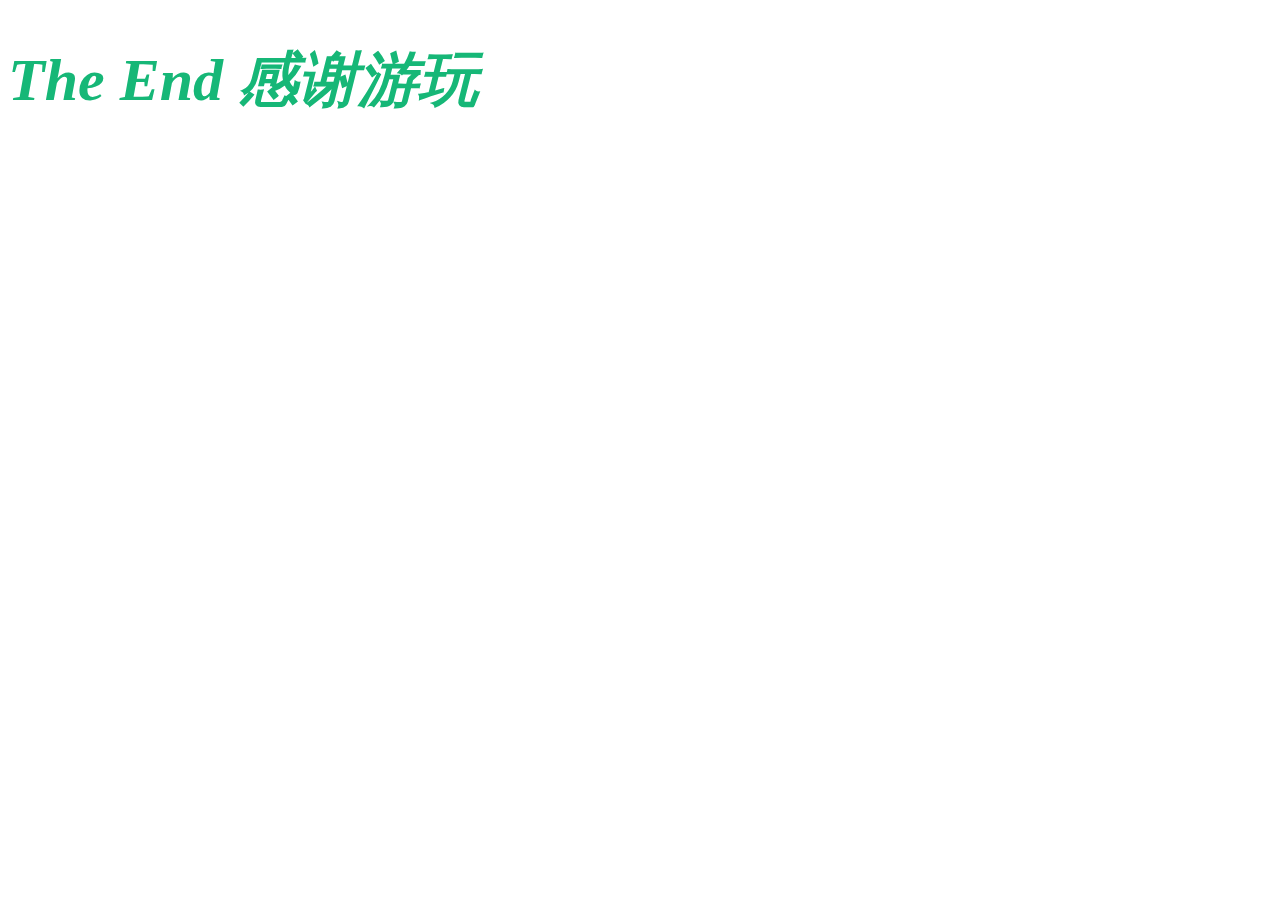
<file: templates/Win.html>
<!DOCTYPE html>
<html lang="en">
<head>
    <meta charset="UTF-8">
    <meta name="viewport" content="width=device-width, initial-scale=1.0">
    <title>You Win!!!!</title>
</head>
<body>
<i class="layui-icon layui-icon-success" style="font-size: 100px;color: #16b777;"><i class="layui-icon layui-icon-success" style="font-size: 100px;color: #16b777;"><i class="layui-icon layui-icon-success" style="font-size: 100px;color: #16b777;"><i class="layui-icon layui-icon-success" style="font-size: 100px;color: #16b777;"><i class="layui-icon layui-icon-success" style="font-size: 100px;color: #16b777;"></i><i class="layui-icon layui-icon-success" style="font-size: 100px;color: #16b777;"><i class="layui-icon layui-icon-success" style="font-size: 100px;color: #16b777;"></i><i class="layui-icon layui-icon-success" style="font-size: 100px;color: #16b777;"><i class="layui-icon layui-icon-success" style="font-size: 100px;color: #16b777;"></i>
<h1 style="font-size: 60px">The End 感谢游玩</h1>
<i class="layui-icon layui-icon-success" style="font-size: 100px;color: #16b777;"><i class="layui-icon layui-icon-success" style="font-size: 100px;color: #16b777;"><i class="layui-icon layui-icon-success" style="font-size: 100px;color: #16b777;"><i class="layui-icon layui-icon-success" style="font-size: 100px;color: #16b777;"></i><i class="layui-icon layui-icon-success" style="font-size: 100px;color: #16b777;"><i class="layui-icon layui-icon-success" style="font-size: 100px;color: #16b777;"><i class="layui-icon layui-icon-success" style="font-size: 100px;color: #16b777;"></i><i class="layui-icon layui-icon-success" style="font-size: 100px;color: #16b777;"><i class="layui-icon layui-icon-success" style="font-size: 100px;color: #16b777;"></i>
</body>
</html>
</file>
<file: static/layui/css/layui.css>
blockquote,body,button,dd,div,dl,dt,form,h1,h2,h3,h4,h5,h6,input,li,ol,p,pre,td,textarea,th,ul{margin:0;padding:0;-webkit-tap-highlight-color:rgba(0,0,0,0)}a:active,a:hover{outline:0}img{display:inline-block;border:none;vertical-align:middle}li{list-style:none}table{border-collapse:collapse;border-spacing:0}h1,h2,h3,h4{font-weight:700}h5,h6{font-weight:500;font-size:100%}button,input,select,textarea{font-size:100%}button,input,optgroup,option,select,textarea{font-family:inherit;font-size:inherit;font-style:inherit;font-weight:inherit;outline:0}pre{white-space:pre-wrap;white-space:-moz-pre-wrap;white-space:-pre-wrap;white-space:-o-pre-wrap;word-wrap:break-word}body{line-height:1.6;color:#333;color:rgba(0,0,0,.85);font:14px Helvetica Neue,Helvetica,PingFang SC,Tahoma,Arial,sans-serif}hr{height:0;line-height:0;margin:10px 0;padding:0;border:none;border-bottom:1px solid #eee;clear:both;overflow:hidden;background:0 0}a{color:#333;text-decoration:none}a:hover{color:#777}a cite{font-style:normal;*cursor:pointer}.layui-border-box,.layui-border-box *{box-sizing:border-box}.layui-box,.layui-box *{box-sizing:content-box}.layui-clear{clear:both;*zoom:1}.layui-clear:after{content:'\20';clear:both;*zoom:1;display:block;height:0}.layui-clear-space{word-spacing:-5px}.layui-inline{position:relative;display:inline-block;*display:inline;*zoom:1;vertical-align:middle}.layui-edge{position:relative;display:inline-block;vertical-align:middle;width:0;height:0;border-width:6px;border-style:dashed;border-color:transparent;overflow:hidden}.layui-edge-top{top:-4px;border-bottom-color:#999;border-bottom-style:solid}.layui-edge-right{border-left-color:#999;border-left-style:solid}.layui-edge-bottom{top:2px;border-top-color:#999;border-top-style:solid}.layui-edge-left{border-right-color:#999;border-right-style:solid}.layui-elip{text-overflow:ellipsis;overflow:hidden;white-space:nowrap}.layui-disabled,.layui-icon,.layui-unselect{-moz-user-select:none;-webkit-user-select:none;-ms-user-select:none}.layui-disabled,.layui-disabled:hover{color:#d2d2d2!important;cursor:not-allowed!important}.layui-circle{border-radius:100%}.layui-show{display:block!important}.layui-hide{display:none!important}.layui-show-v{visibility:visible!important}.layui-hide-v{visibility:hidden!important}@font-face{font-family:layui-icon;src:url(../font/iconfont.eot?v=282);src:url(../font/iconfont.eot?v=282#iefix) format('embedded-opentype'),url(../font/iconfont.woff2?v=282) format('woff2'),url(../font/iconfont.woff?v=282) format('woff'),url(../font/iconfont.ttf?v=282) format('truetype'),url(../font/iconfont.svg?v=282#layui-icon) format('svg')}.layui-icon{font-family:layui-icon!important;font-size:16px;font-style:normal;-webkit-font-smoothing:antialiased;-moz-osx-font-smoothing:grayscale}.layui-icon-leaf:before{content:"\e701"}.layui-icon-folder:before{content:"\eabe"}.layui-icon-folder-open:before{content:"\eac1"}.layui-icon-gitee:before{content:"\e69b"}.layui-icon-github:before{content:"\e6a7"}.layui-icon-success:before{content:"\e6cc"}.layui-icon-moon:before{content:"\e6c2"}.layui-icon-error:before{content:"\e693"}.layui-icon-lock:before{content:"\e697"}.layui-icon-question:before{content:"\e699"}.layui-icon-lock:before{content:"\e69a"}.layui-icon-eye:before{content:"\e695"}.layui-icon-eye-invisible:before{content:"\e696"}.layui-icon-backspace:before{content:"\e694"}.layui-icon-tips-fill:before{content:"\eb2e"}.layui-icon-test:before{content:"\e692"}.layui-icon-clear:before{content:"\e788"}.layui-icon-heart-fill:before{content:"\e68f"}.layui-icon-light:before{content:"\e748"}.layui-icon-music:before{content:"\e690"}.layui-icon-time:before{content:"\e68d"}.layui-icon-ie:before{content:"\e7bb"}.layui-icon-firefox:before{content:"\e686"}.layui-icon-at:before{content:"\e687"}.layui-icon-bluetooth:before{content:"\e689"}.layui-icon-chrome:before{content:"\e68a"}.layui-icon-edge:before{content:"\e68b"}.layui-icon-heart:before{content:"\e68c"}.layui-icon-key:before{content:"\e683"}.layui-icon-android:before{content:"\e684"}.layui-icon-mike:before{content:"\e6dc"}.layui-icon-mute:before{content:"\e685"}.layui-icon-gift:before{content:"\e627"}.layui-icon-windows:before{content:"\e67f"}.layui-icon-ios:before{content:"\e680"}.layui-icon-logout:before{content:"\e682"}.layui-icon-wifi:before{content:"\e7e0"}.layui-icon-rss:before{content:"\e808"}.layui-icon-email:before{content:"\e618"}.layui-icon-reduce-circle:before{content:"\e616"}.layui-icon-transfer:before{content:"\e691"}.layui-icon-service:before{content:"\e626"}.layui-icon-addition:before{content:"\e624"}.layui-icon-subtraction:before{content:"\e67e"}.layui-icon-slider:before{content:"\e714"}.layui-icon-print:before{content:"\e66d"}.layui-icon-export:before{content:"\e67d"}.layui-icon-cols:before{content:"\e610"}.layui-icon-screen-full:before{content:"\e622"}.layui-icon-screen-restore:before{content:"\e758"}.layui-icon-rate-half:before{content:"\e6c9"}.layui-icon-rate-solid:before{content:"\e67a"}.layui-icon-rate:before{content:"\e67b"}.layui-icon-cellphone:before{content:"\e678"}.layui-icon-vercode:before{content:"\e679"}.layui-icon-login-weibo:before{content:"\e675"}.layui-icon-login-qq:before{content:"\e676"}.layui-icon-login-wechat:before{content:"\e677"}.layui-icon-username:before{content:"\e66f"}.layui-icon-password:before{content:"\e673"}.layui-icon-refresh-3:before{content:"\e9aa"}.layui-icon-auz:before{content:"\e672"}.layui-icon-shrink-right:before{content:"\e668"}.layui-icon-spread-left:before{content:"\e66b"}.layui-icon-snowflake:before{content:"\e6b1"}.layui-icon-tips:before{content:"\e702"}.layui-icon-note:before{content:"\e66e"}.layui-icon-senior:before{content:"\e674"}.layui-icon-refresh-1:before{content:"\e666"}.layui-icon-refresh:before{content:"\e669"}.layui-icon-flag:before{content:"\e66c"}.layui-icon-theme:before{content:"\e66a"}.layui-icon-notice:before{content:"\e667"}.layui-icon-console:before{content:"\e665"}.layui-icon-website:before{content:"\e7ae"}.layui-icon-face-surprised:before{content:"\e664"}.layui-icon-set:before{content:"\e716"}.layui-icon-template:before{content:"\e663"}.layui-icon-app:before{content:"\e653"}.layui-icon-template-1:before{content:"\e656"}.layui-icon-home:before{content:"\e68e"}.layui-icon-female:before{content:"\e661"}.layui-icon-male:before{content:"\e662"}.layui-icon-tread:before{content:"\e6c5"}.layui-icon-praise:before{content:"\e6c6"}.layui-icon-rmb:before{content:"\e65e"}.layui-icon-more:before{content:"\e65f"}.layui-icon-camera:before{content:"\e660"}.layui-icon-cart-simple:before{content:"\e698"}.layui-icon-face-cry:before{content:"\e69c"}.layui-icon-face-smile:before{content:"\e6af"}.layui-icon-survey:before{content:"\e6b2"}.layui-icon-read:before{content:"\e705"}.layui-icon-location:before{content:"\e715"}.layui-icon-dollar:before{content:"\e659"}.layui-icon-diamond:before{content:"\e735"}.layui-icon-return:before{content:"\e65c"}.layui-icon-camera-fill:before{content:"\e65d"}.layui-icon-fire:before{content:"\e756"}.layui-icon-more-vertical:before{content:"\e671"}.layui-icon-cart:before{content:"\e657"}.layui-icon-star-fill:before{content:"\e658"}.layui-icon-prev:before{content:"\e65a"}.layui-icon-next:before{content:"\e65b"}.layui-icon-upload:before{content:"\e67c"}.layui-icon-upload-drag:before{content:"\e681"}.layui-icon-user:before{content:"\e770"}.layui-icon-file-b:before{content:"\e655"}.layui-icon-component:before{content:"\e857"}.layui-icon-find-fill:before{content:"\e670"}.layui-icon-loading:before{content:"\e63d"}.layui-icon-loading-1:before{content:"\e63e"}.layui-icon-add-1:before{content:"\e654"}.layui-icon-pause:before{content:"\e651"}.layui-icon-play:before{content:"\e652"}.layui-icon-video:before{content:"\e6ed"}.layui-icon-headset:before{content:"\e6fc"}.layui-icon-voice:before{content:"\e688"}.layui-icon-speaker:before{content:"\e645"}.layui-icon-fonts-del:before{content:"\e64f"}.layui-icon-fonts-html:before{content:"\e64b"}.layui-icon-fonts-code:before{content:"\e64e"}.layui-icon-fonts-strong:before{content:"\e62b"}.layui-icon-unlink:before{content:"\e64d"}.layui-icon-picture:before{content:"\e64a"}.layui-icon-link:before{content:"\e64c"}.layui-icon-face-smile-b:before{content:"\e650"}.layui-icon-align-center:before{content:"\e647"}.layui-icon-align-right:before{content:"\e648"}.layui-icon-align-left:before{content:"\e649"}.layui-icon-fonts-u:before{content:"\e646"}.layui-icon-fonts-i:before{content:"\e644"}.layui-icon-tabs:before{content:"\e62a"}.layui-icon-circle:before{content:"\e63f"}.layui-icon-radio:before{content:"\e643"}.layui-icon-share:before{content:"\e641"}.layui-icon-edit:before{content:"\e642"}.layui-icon-delete:before{content:"\e640"}.layui-icon-engine:before{content:"\e628"}.layui-icon-chart-screen:before{content:"\e629"}.layui-icon-chart:before{content:"\e62c"}.layui-icon-table:before{content:"\e62d"}.layui-icon-tree:before{content:"\e62e"}.layui-icon-upload-circle:before{content:"\e62f"}.layui-icon-templeate-1:before{content:"\e630"}.layui-icon-util:before{content:"\e631"}.layui-icon-layouts:before{content:"\e632"}.layui-icon-prev-circle:before{content:"\e633"}.layui-icon-carousel:before{content:"\e634"}.layui-icon-code-circle:before{content:"\e635"}.layui-icon-water:before{content:"\e636"}.layui-icon-date:before{content:"\e637"}.layui-icon-layer:before{content:"\e638"}.layui-icon-fonts-clear:before{content:"\e639"}.layui-icon-dialogue:before{content:"\e63a"}.layui-icon-cellphone-fine:before{content:"\e63b"}.layui-icon-form:before{content:"\e63c"}.layui-icon-file:before{content:"\e621"}.layui-icon-triangle-r:before{content:"\e623"}.layui-icon-triangle-d:before{content:"\e625"}.layui-icon-set-sm:before{content:"\e620"}.layui-icon-add-circle:before{content:"\e61f"}.layui-icon-layim-download:before{content:"\e61e"}.layui-icon-layim-uploadfile:before{content:"\e61d"}.layui-icon-404:before{content:"\e61c"}.layui-icon-about:before{content:"\e60b"}.layui-icon-layim-theme:before{content:"\e61b"}.layui-icon-down:before{content:"\e61a"}.layui-icon-up:before{content:"\e619"}.layui-icon-circle-dot:before{content:"\e617"}.layui-icon-set-fill:before{content:"\e614"}.layui-icon-search:before{content:"\e615"}.layui-icon-friends:before{content:"\e612"}.layui-icon-group:before{content:"\e613"}.layui-icon-reply-fill:before{content:"\e611"}.layui-icon-menu-fill:before{content:"\e60f"}.layui-icon-face-smile-fine:before{content:"\e60c"}.layui-icon-picture-fine:before{content:"\e60d"}.layui-icon-log:before{content:"\e60e"}.layui-icon-list:before{content:"\e60a"}.layui-icon-release:before{content:"\e609"}.layui-icon-add-circle-fine:before{content:"\e608"}.layui-icon-ok:before{content:"\e605"}.layui-icon-help:before{content:"\e607"}.layui-icon-chat:before{content:"\e606"}.layui-icon-top:before{content:"\e604"}.layui-icon-right:before{content:"\e602"}.layui-icon-left:before{content:"\e603"}.layui-icon-star:before{content:"\e600"}.layui-icon-download-circle:before{content:"\e601"}.layui-icon-close:before{content:"\1006"}.layui-icon-close-fill:before{content:"\1007"}.layui-icon-ok-circle:before{content:"\1005"}.layui-main{position:relative;width:1160px;margin:0 auto}.layui-header{position:relative;z-index:1000;height:60px}.layui-header a:hover{transition:all .5s;-webkit-transition:all .5s}.layui-side{position:fixed;left:0;top:0;bottom:0;z-index:999;width:200px;overflow-x:hidden}.layui-side-scroll{position:relative;width:220px;height:100%;overflow-x:hidden}.layui-body{position:relative;left:200px;right:0;top:0;bottom:0;z-index:900;width:auto;box-sizing:border-box}.layui-layout-body{overflow-x:hidden}.layui-layout-admin .layui-header{position:fixed;top:0;left:0;right:0;background-color:#23292e}.layui-layout-admin .layui-side{top:60px;width:200px;overflow-x:hidden}.layui-layout-admin .layui-body{position:absolute;top:60px;padding-bottom:44px}.layui-layout-admin .layui-main{width:auto;margin:0 15px}.layui-layout-admin .layui-footer{position:fixed;left:200px;right:0;bottom:0;z-index:990;height:44px;line-height:44px;padding:0 15px;box-shadow:-1px 0 4px rgb(0 0 0 / 12%);background-color:#fafafa}.layui-layout-admin .layui-logo{position:absolute;left:0;top:0;width:200px;height:100%;line-height:60px;text-align:center;color:#16baaa;font-size:16px;box-shadow:0 1px 2px 0 rgb(0 0 0 / 15%)}.layui-layout-admin .layui-header .layui-nav{background:0 0}.layui-layout-left{position:absolute!important;left:200px;top:0}.layui-layout-right{position:absolute!important;right:0;top:0}.layui-container{position:relative;margin:0 auto;box-sizing:border-box}.layui-fluid{position:relative;margin:0 auto;padding:0 15px}.layui-row:after,.layui-row:before{content:"";display:block;clear:both}.layui-col-lg1,.layui-col-lg10,.layui-col-lg11,.layui-col-lg12,.layui-col-lg2,.layui-col-lg3,.layui-col-lg4,.layui-col-lg5,.layui-col-lg6,.layui-col-lg7,.layui-col-lg8,.layui-col-lg9,.layui-col-md1,.layui-col-md10,.layui-col-md11,.layui-col-md12,.layui-col-md2,.layui-col-md3,.layui-col-md4,.layui-col-md5,.layui-col-md6,.layui-col-md7,.layui-col-md8,.layui-col-md9,.layui-col-sm1,.layui-col-sm10,.layui-col-sm11,.layui-col-sm12,.layui-col-sm2,.layui-col-sm3,.layui-col-sm4,.layui-col-sm5,.layui-col-sm6,.layui-col-sm7,.layui-col-sm8,.layui-col-sm9,.layui-col-xl1,.layui-col-xl10,.layui-col-xl11,.layui-col-xl12,.layui-col-xl2,.layui-col-xl3,.layui-col-xl4,.layui-col-xl5,.layui-col-xl6,.layui-col-xl7,.layui-col-xl8,.layui-col-xl9,.layui-col-xs1,.layui-col-xs10,.layui-col-xs11,.layui-col-xs12,.layui-col-xs2,.layui-col-xs3,.layui-col-xs4,.layui-col-xs5,.layui-col-xs6,.layui-col-xs7,.layui-col-xs8,.layui-col-xs9{position:relative;display:block;box-sizing:border-box}.layui-col-xs1,.layui-col-xs10,.layui-col-xs11,.layui-col-xs12,.layui-col-xs2,.layui-col-xs3,.layui-col-xs4,.layui-col-xs5,.layui-col-xs6,.layui-col-xs7,.layui-col-xs8,.layui-col-xs9{float:left}.layui-col-xs1{width:8.33333333%}.layui-col-xs2{width:16.66666667%}.layui-col-xs3{width:25%}.layui-col-xs4{width:33.33333333%}.layui-col-xs5{width:41.66666667%}.layui-col-xs6{width:50%}.layui-col-xs7{width:58.33333333%}.layui-col-xs8{width:66.66666667%}.layui-col-xs9{width:75%}.layui-col-xs10{width:83.33333333%}.layui-col-xs11{width:91.66666667%}.layui-col-xs12{width:100%}.layui-col-xs-offset1{margin-left:8.33333333%}.layui-col-xs-offset2{margin-left:16.66666667%}.layui-col-xs-offset3{margin-left:25%}.layui-col-xs-offset4{margin-left:33.33333333%}.layui-col-xs-offset5{margin-left:41.66666667%}.layui-col-xs-offset6{margin-left:50%}.layui-col-xs-offset7{margin-left:58.33333333%}.layui-col-xs-offset8{margin-left:66.66666667%}.layui-col-xs-offset9{margin-left:75%}.layui-col-xs-offset10{margin-left:83.33333333%}.layui-col-xs-offset11{margin-left:91.66666667%}.layui-col-xs-offset12{margin-left:100%}@media screen and (max-width:767.98px){.layui-container{padding:0 15px}.layui-hide-xs{display:none!important}.layui-show-xs-block{display:block!important}.layui-show-xs-inline{display:inline!important}.layui-show-xs-inline-block{display:inline-block!important}}@media screen and (min-width:768px){.layui-container{width:720px}.layui-hide-sm{display:none!important}.layui-show-sm-block{display:block!important}.layui-show-sm-inline{display:inline!important}.layui-show-sm-inline-block{display:inline-block!important}.layui-col-sm1,.layui-col-sm10,.layui-col-sm11,.layui-col-sm12,.layui-col-sm2,.layui-col-sm3,.layui-col-sm4,.layui-col-sm5,.layui-col-sm6,.layui-col-sm7,.layui-col-sm8,.layui-col-sm9{float:left}.layui-col-sm1{width:8.33333333%}.layui-col-sm2{width:16.66666667%}.layui-col-sm3{width:25%}.layui-col-sm4{width:33.33333333%}.layui-col-sm5{width:41.66666667%}.layui-col-sm6{width:50%}.layui-col-sm7{width:58.33333333%}.layui-col-sm8{width:66.66666667%}.layui-col-sm9{width:75%}.layui-col-sm10{width:83.33333333%}.layui-col-sm11{width:91.66666667%}.layui-col-sm12{width:100%}.layui-col-sm-offset1{margin-left:8.33333333%}.layui-col-sm-offset2{margin-left:16.66666667%}.layui-col-sm-offset3{margin-left:25%}.layui-col-sm-offset4{margin-left:33.33333333%}.layui-col-sm-offset5{margin-left:41.66666667%}.layui-col-sm-offset6{margin-left:50%}.layui-col-sm-offset7{margin-left:58.33333333%}.layui-col-sm-offset8{margin-left:66.66666667%}.layui-col-sm-offset9{margin-left:75%}.layui-col-sm-offset10{margin-left:83.33333333%}.layui-col-sm-offset11{margin-left:91.66666667%}.layui-col-sm-offset12{margin-left:100%}}@media screen and (min-width:992px){.layui-container{width:960px}.layui-hide-md{display:none!important}.layui-show-md-block{display:block!important}.layui-show-md-inline{display:inline!important}.layui-show-md-inline-block{display:inline-block!important}.layui-col-md1,.layui-col-md10,.layui-col-md11,.layui-col-md12,.layui-col-md2,.layui-col-md3,.layui-col-md4,.layui-col-md5,.layui-col-md6,.layui-col-md7,.layui-col-md8,.layui-col-md9{float:left}.layui-col-md1{width:8.33333333%}.layui-col-md2{width:16.66666667%}.layui-col-md3{width:25%}.layui-col-md4{width:33.33333333%}.layui-col-md5{width:41.66666667%}.layui-col-md6{width:50%}.layui-col-md7{width:58.33333333%}.layui-col-md8{width:66.66666667%}.layui-col-md9{width:75%}.layui-col-md10{width:83.33333333%}.layui-col-md11{width:91.66666667%}.layui-col-md12{width:100%}.layui-col-md-offset1{margin-left:8.33333333%}.layui-col-md-offset2{margin-left:16.66666667%}.layui-col-md-offset3{margin-left:25%}.layui-col-md-offset4{margin-left:33.33333333%}.layui-col-md-offset5{margin-left:41.66666667%}.layui-col-md-offset6{margin-left:50%}.layui-col-md-offset7{margin-left:58.33333333%}.layui-col-md-offset8{margin-left:66.66666667%}.layui-col-md-offset9{margin-left:75%}.layui-col-md-offset10{margin-left:83.33333333%}.layui-col-md-offset11{margin-left:91.66666667%}.layui-col-md-offset12{margin-left:100%}}@media screen and (min-width:1200px){.layui-container{width:1150px}.layui-hide-lg{display:none!important}.layui-show-lg-block{display:block!important}.layui-show-lg-inline{display:inline!important}.layui-show-lg-inline-block{display:inline-block!important}.layui-col-lg1,.layui-col-lg10,.layui-col-lg11,.layui-col-lg12,.layui-col-lg2,.layui-col-lg3,.layui-col-lg4,.layui-col-lg5,.layui-col-lg6,.layui-col-lg7,.layui-col-lg8,.layui-col-lg9{float:left}.layui-col-lg1{width:8.33333333%}.layui-col-lg2{width:16.66666667%}.layui-col-lg3{width:25%}.layui-col-lg4{width:33.33333333%}.layui-col-lg5{width:41.66666667%}.layui-col-lg6{width:50%}.layui-col-lg7{width:58.33333333%}.layui-col-lg8{width:66.66666667%}.layui-col-lg9{width:75%}.layui-col-lg10{width:83.33333333%}.layui-col-lg11{width:91.66666667%}.layui-col-lg12{width:100%}.layui-col-lg-offset1{margin-left:8.33333333%}.layui-col-lg-offset2{margin-left:16.66666667%}.layui-col-lg-offset3{margin-left:25%}.layui-col-lg-offset4{margin-left:33.33333333%}.layui-col-lg-offset5{margin-left:41.66666667%}.layui-col-lg-offset6{margin-left:50%}.layui-col-lg-offset7{margin-left:58.33333333%}.layui-col-lg-offset8{margin-left:66.66666667%}.layui-col-lg-offset9{margin-left:75%}.layui-col-lg-offset10{margin-left:83.33333333%}.layui-col-lg-offset11{margin-left:91.66666667%}.layui-col-lg-offset12{margin-left:100%}}@media screen and (min-width:1400px){.layui-container{width:1330px}.layui-hide-xl{display:none!important}.layui-show-xl-block{display:block!important}.layui-show-xl-inline{display:inline!important}.layui-show-xl-inline-block{display:inline-block!important}.layui-col-xl1,.layui-col-xl10,.layui-col-xl11,.layui-col-xl12,.layui-col-xl2,.layui-col-xl3,.layui-col-xl4,.layui-col-xl5,.layui-col-xl6,.layui-col-xl7,.layui-col-xl8,.layui-col-xl9{float:left}.layui-col-xl1{width:8.33333333%}.layui-col-xl2{width:16.66666667%}.layui-col-xl3{width:25%}.layui-col-xl4{width:33.33333333%}.layui-col-xl5{width:41.66666667%}.layui-col-xl6{width:50%}.layui-col-xl7{width:58.33333333%}.layui-col-xl8{width:66.66666667%}.layui-col-xl9{width:75%}.layui-col-xl10{width:83.33333333%}.layui-col-xl11{width:91.66666667%}.layui-col-xl12{width:100%}.layui-col-xl-offset1{margin-left:8.33333333%}.layui-col-xl-offset2{margin-left:16.66666667%}.layui-col-xl-offset3{margin-left:25%}.layui-col-xl-offset4{margin-left:33.33333333%}.layui-col-xl-offset5{margin-left:41.66666667%}.layui-col-xl-offset6{margin-left:50%}.layui-col-xl-offset7{margin-left:58.33333333%}.layui-col-xl-offset8{margin-left:66.66666667%}.layui-col-xl-offset9{margin-left:75%}.layui-col-xl-offset10{margin-left:83.33333333%}.layui-col-xl-offset11{margin-left:91.66666667%}.layui-col-xl-offset12{margin-left:100%}}.layui-col-space1{margin:-.5px}.layui-col-space1>*{padding:.5px}.layui-col-space2{margin:-1px}.layui-col-space2>*{padding:1px}.layui-col-space4{margin:-2px}.layui-col-space4>*{padding:2px}.layui-col-space5{margin:-2.5px}.layui-col-space5>*{padding:2.5px}.layui-col-space6{margin:-3px}.layui-col-space6>*{padding:3px}.layui-col-space8{margin:-4px}.layui-col-space8>*{padding:4px}.layui-col-space10{margin:-5px}.layui-col-space10>*{padding:5px}.layui-col-space12{margin:-6px}.layui-col-space12>*{padding:6px}.layui-col-space14{margin:-7px}.layui-col-space14>*{padding:7px}.layui-col-space15{margin:-7.5px}.layui-col-space15>*{padding:7.5px}.layui-col-space16{margin:-8px}.layui-col-space16>*{padding:8px}.layui-col-space18{margin:-9px}.layui-col-space18>*{padding:9px}.layui-col-space20{margin:-10px}.layui-col-space20>*{padding:10px}.layui-col-space22{margin:-11px}.layui-col-space22>*{padding:11px}.layui-col-space24{margin:-12px}.layui-col-space24>*{padding:12px}.layui-col-space25{margin:-12.5px}.layui-col-space25>*{padding:12.5px}.layui-col-space26{margin:-13px}.layui-col-space26>*{padding:13px}.layui-col-space28{margin:-14px}.layui-col-space28>*{padding:14px}.layui-col-space30{margin:-15px}.layui-col-space30>*{padding:15px}.layui-col-space32{margin:-16px}.layui-col-space32>*{padding:16px}.layui-padding-1{padding:4px!important}.layui-padding-2{padding:8px!important}.layui-padding-3{padding:16px!important}.layui-padding-4{padding:32px!important}.layui-padding-5{padding:48px!important}.layui-margin-1{margin:4px!important}.layui-margin-2{margin:8px!important}.layui-margin-3{margin:16px!important}.layui-margin-4{margin:32px!important}.layui-margin-5{margin:48px!important}.layui-btn,.layui-input,.layui-select,.layui-textarea,.layui-upload-button{outline:0;-webkit-appearance:none;transition:all .3s;-webkit-transition:all .3s;box-sizing:border-box}.layui-elem-quote{margin-bottom:10px;padding:15px;line-height:1.8;border-left:5px solid #16b777;border-radius:0 2px 2px 0;background-color:#fafafa}.layui-quote-nm{border-style:solid;border-width:1px;border-left-width:5px;background:0 0}.layui-elem-field{margin-bottom:10px;padding:0;border-width:1px;border-style:solid}.layui-elem-field legend{margin-left:20px;padding:0 10px;font-size:20px}.layui-field-title{margin:16px 0;border-width:0;border-top-width:1px}.layui-field-box{padding:15px}.layui-field-title .layui-field-box{padding:10px 0}.layui-progress{position:relative;height:6px;border-radius:20px;background-color:#eee}.layui-progress-bar{position:absolute;left:0;top:0;width:0;max-width:100%;height:6px;border-radius:20px;text-align:right;background-color:#16b777;transition:all .3s;-webkit-transition:all .3s}.layui-progress-big,.layui-progress-big .layui-progress-bar{height:18px;line-height:18px}.layui-progress-text{position:relative;top:-20px;line-height:18px;font-size:12px;color:#5f5f5f}.layui-progress-big .layui-progress-text{position:static;padding:0 10px;color:#fff}.layui-collapse{border-width:1px;border-style:solid;border-radius:2px}.layui-colla-content,.layui-colla-item{border-top-width:1px;border-top-style:solid}.layui-colla-item:first-child{border-top:none}.layui-colla-title{position:relative;height:42px;line-height:42px;padding:0 15px 0 35px;color:#333;background-color:#fafafa;cursor:pointer;font-size:14px;overflow:hidden}.layui-colla-content{display:none;padding:10px 15px;line-height:1.6;color:#5f5f5f}.layui-colla-icon{position:absolute;left:15px;top:0;font-size:14px}.layui-card{margin-bottom:15px;border-radius:2px;background-color:#fff;box-shadow:0 1px 2px 0 rgba(0,0,0,.05)}.layui-card:last-child{margin-bottom:0}.layui-card-header{position:relative;height:42px;line-height:42px;padding:0 15px;border-bottom:1px solid #f8f8f8;color:#333;border-radius:2px 2px 0 0;font-size:14px}.layui-card-body{position:relative;padding:10px 15px;line-height:24px}.layui-card-body[pad15]{padding:15px}.layui-card-body[pad20]{padding:20px}.layui-card-body .layui-table{margin:5px 0}.layui-card .layui-tab{margin:0}.layui-panel{position:relative;border-width:1px;border-style:solid;border-radius:2px;box-shadow:1px 1px 4px rgb(0 0 0 / 8%);background-color:#fff;color:#5f5f5f}.layui-panel-window{position:relative;padding:15px;border-radius:0;border-top:5px solid #eee;background-color:#fff}.layui-auxiliar-moving{position:fixed;left:0;right:0;top:0;bottom:0;width:100%;height:100%;background:0 0;z-index:9999999999;-moz-user-select:none;-webkit-user-select:none;-ms-user-select:none;user-select:none}.layui-scrollbar-hide{overflow:hidden!important}.layui-bg-red{background-color:#ff5722!important;color:#fff!important}.layui-bg-orange{background-color:#ffb800!important;color:#fff!important}.layui-bg-green{background-color:#16baaa!important;color:#fff!important}.layui-bg-cyan{background-color:#2f4056!important;color:#fff!important}.layui-bg-blue{background-color:#1e9fff!important;color:#fff!important}.layui-bg-purple{background-color:#a233c6!important;color:#fff!important}.layui-bg-black{background-color:#2f363c!important;color:#fff!important}.layui-bg-gray{background-color:#fafafa!important;color:#5f5f5f!important}.layui-badge-rim,.layui-border,.layui-colla-content,.layui-colla-item,.layui-collapse,.layui-elem-field,.layui-form-pane .layui-form-item[pane],.layui-form-pane .layui-form-label,.layui-input,.layui-input-split,.layui-panel,.layui-quote-nm,.layui-select,.layui-tab-bar,.layui-tab-card,.layui-tab-title,.layui-tab-title .layui-this:after,.layui-textarea{border-color:#eee}.layui-border{border-width:1px;border-style:solid;color:#5f5f5f!important}.layui-border-red{border-width:1px;border-style:solid;border-color:#ff5722!important;color:#ff5722!important}.layui-border-orange{border-width:1px;border-style:solid;border-color:#ffb800!important;color:#ffb800!important}.layui-border-green{border-width:1px;border-style:solid;border-color:#16baaa!important;color:#16baaa!important}.layui-border-cyan{border-width:1px;border-style:solid;border-color:#2f4056!important;color:#2f4056!important}.layui-border-blue{border-width:1px;border-style:solid;border-color:#1e9fff!important;color:#1e9fff!important}.layui-border-purple{border-width:1px;border-style:solid;border-color:#a233c6!important;color:#a233c6!important}.layui-border-black{border-width:1px;border-style:solid;border-color:#2f363c!important;color:#2f363c!important}hr.layui-border-black,hr.layui-border-blue,hr.layui-border-cyan,hr.layui-border-green,hr.layui-border-orange,hr.layui-border-purple,hr.layui-border-red{border-width:0 0 1px}.layui-timeline-item:before{background-color:#eee}.layui-text{line-height:1.8;font-size:14px}.layui-text h1,.layui-text h2,.layui-text h3,.layui-text h4,.layui-text h5,.layui-text h6{color:#3a3a3a}.layui-text h1{font-size:32px}.layui-text h2{font-size:24px}.layui-text h3{font-size:18px}.layui-text h4{font-size:16px}.layui-text h5{font-size:14px}.layui-text h6{font-size:13px}.layui-text ol,.layui-text ul{padding-left:15px}.layui-text ul li{margin-top:5px;list-style-type:disc}.layui-text ol li{margin-top:5px;list-style-type:decimal}.layui-text-em,.layui-word-aux{color:#999!important;padding-left:5px!important;padding-right:5px!important}.layui-text p{margin:15px 0}.layui-text p:first-child{margin-top:0}.layui-text p:last-child{margin-bottom:0}.layui-text a:not(.layui-btn){color:#01aaed}.layui-text a:not(.layui-btn):hover{text-decoration:underline}.layui-text blockquote:not(.layui-elem-quote){padding:5px 15px;border-left:5px solid #eee}.layui-text pre>code:not(.layui-code){padding:15px;font-family:"Courier New",Consolas,"Lucida Console"}.layui-font-12{font-size:12px!important}.layui-font-13{font-size:13px!important}.layui-font-14{font-size:14px!important}.layui-font-16{font-size:16px!important}.layui-font-18{font-size:18px!important}.layui-font-20{font-size:20px!important}.layui-font-22{font-size:22px!important}.layui-font-24{font-size:24px!important}.layui-font-26{font-size:26px!important}.layui-font-28{font-size:28px!important}.layui-font-30{font-size:30px!important}.layui-font-32{font-size:32px!important}.layui-font-red{color:#ff5722!important}.layui-font-orange{color:#ffb800!important}.layui-font-green{color:#16baaa!important}.layui-font-cyan{color:#2f4056!important}.layui-font-blue{color:#01aaed!important}.layui-font-purple{color:#a233c6!important}.layui-font-black{color:#000!important}.layui-font-gray{color:#c2c2c2!important}.layui-btn{display:inline-block;vertical-align:middle;height:38px;line-height:38px;border:1px solid transparent;padding:0 18px;background-color:#16baaa;color:#fff;white-space:nowrap;text-align:center;font-size:14px;border-radius:2px;cursor:pointer;-moz-user-select:none;-webkit-user-select:none;-ms-user-select:none}.layui-btn:hover{opacity:.8;filter:alpha(opacity=80);color:#fff}.layui-btn:active{opacity:1;filter:alpha(opacity=100)}.layui-btn+.layui-btn{margin-left:10px}.layui-btn-container{word-spacing:-5px}.layui-btn-container .layui-btn{margin-right:10px;margin-bottom:10px;word-spacing:normal}.layui-btn-container .layui-btn+.layui-btn{margin-left:0}.layui-table .layui-btn-container .layui-btn{margin-bottom:9px}.layui-btn-radius{border-radius:100px}.layui-btn .layui-icon{padding:0 2px;vertical-align:middle\0;vertical-align:bottom}.layui-btn-primary{border-color:#d2d2d2;background:0 0;color:#5f5f5f}.layui-btn-primary:hover{border-color:#16baaa;color:#333}.layui-btn-normal{background-color:#1e9fff}.layui-btn-warm{background-color:#ffb800}.layui-btn-danger{background-color:#ff5722}.layui-btn-checked{background-color:#16b777}.layui-btn-disabled,.layui-btn-disabled:active,.layui-btn-disabled:hover{border-color:#eee!important;background-color:#fbfbfb!important;color:#d2d2d2!important;cursor:not-allowed!important;opacity:1}.layui-btn-lg{height:44px;line-height:44px;padding:0 25px;font-size:16px}.layui-btn-sm{height:30px;line-height:30px;padding:0 10px;font-size:12px}.layui-btn-xs{height:22px;line-height:22px;padding:0 5px;font-size:12px}.layui-btn-xs i{font-size:12px!important}.layui-btn-group{display:inline-block;vertical-align:middle;font-size:0}.layui-btn-group .layui-btn{margin-left:0!important;margin-right:0!important;border-left:1px solid rgba(255,255,255,.5);border-radius:0}.layui-btn-group .layui-btn-primary{border-left:none}.layui-btn-group .layui-btn-primary:hover{border-color:#d2d2d2;color:#16baaa}.layui-btn-group .layui-btn:first-child{border-left:none;border-radius:2px 0 0 2px}.layui-btn-group .layui-btn-primary:first-child{border-left:1px solid #d2d2d2}.layui-btn-group .layui-btn:last-child{border-radius:0 2px 2px 0}.layui-btn-group .layui-btn+.layui-btn{margin-left:0}.layui-btn-group+.layui-btn-group{margin-left:10px}.layui-btn-fluid{width:100%}.layui-input,.layui-select,.layui-textarea{height:38px;line-height:1.3;line-height:38px\9;border-width:1px;border-style:solid;background-color:#fff;color:rgba(0,0,0,.85);border-radius:2px}.layui-input::-webkit-input-placeholder,.layui-select::-webkit-input-placeholder,.layui-textarea::-webkit-input-placeholder{line-height:1.3}.layui-input,.layui-textarea{display:block;width:100%;padding-left:10px}.layui-input:hover,.layui-textarea:hover{border-color:#d2d2d2!important}.layui-input:focus,.layui-textarea:focus{border-color:#16b777!important;box-shadow:0 0 0 3px rgba(22,183,119,.08)}.layui-textarea{position:relative;min-height:100px;height:auto;line-height:20px;padding:6px 10px;resize:vertical}.layui-input[disabled],.layui-textarea[disabled]{background-color:#fafafa}.layui-select{padding:0 10px}.layui-form input[type=checkbox],.layui-form input[type=radio],.layui-form select{display:none}.layui-form [lay-ignore]{display:initial}.layui-form-item{position:relative;margin-bottom:15px;clear:both;*zoom:1}.layui-form-item:after{content:'\20';clear:both;*zoom:1;display:block;height:0}.layui-form-label{position:relative;float:left;display:block;padding:9px 15px;width:80px;font-weight:400;line-height:20px;text-align:right}.layui-form-label-col{display:block;float:none;padding:9px 0;line-height:20px;text-align:left}.layui-form-item .layui-inline{margin-bottom:5px;margin-right:10px}.layui-input-block,.layui-input-inline{position:relative}.layui-input-block{margin-left:110px;min-height:36px}.layui-input-inline{display:inline-block;vertical-align:middle}.layui-form-item .layui-input-inline{float:left;width:190px;margin-right:10px}.layui-form-text .layui-input-inline{width:auto}.layui-form-mid{position:relative;float:left;display:block;padding:9px 0!important;line-height:20px;margin-right:10px}.layui-form-danger+.layui-form-select .layui-input,.layui-form-danger:focus{border-color:#ff5722!important;box-shadow:0 0 0 3px rgba(255,87,34,.08)}.layui-input-prefix,.layui-input-split,.layui-input-suffix,.layui-input-suffix .layui-input-affix{position:absolute;right:0;top:0;padding:0 10px;width:35px;height:100%;text-align:center;transition:all .3s;box-sizing:border-box}.layui-input-prefix{left:0;border-radius:2px 0 0 2px}.layui-input-suffix{right:0;border-radius:0 2px 2px 0}.layui-input-split{border-width:1px;border-style:solid}.layui-input-prefix .layui-icon,.layui-input-split .layui-icon,.layui-input-suffix .layui-icon{position:relative;font-size:16px;color:#5f5f5f;transition:all .3s}.layui-input-group{position:relative;display:table;box-sizing:border-box}.layui-input-group>*{display:table-cell;vertical-align:middle;position:relative}.layui-input-group .layui-input{padding-right:15px}.layui-input-group>.layui-input-prefix{width:auto;border-right:0}.layui-input-group>.layui-input-suffix{width:auto;border-left:0}.layui-input-group .layui-input-split{white-space:nowrap}.layui-input-wrap{position:relative;line-height:38px}.layui-input-wrap .layui-input{padding-right:35px}.layui-input-wrap .layui-input::-ms-clear,.layui-input-wrap .layui-input::-ms-reveal{display:none}.layui-input-wrap .layui-input-prefix+.layui-input,.layui-input-wrap .layui-input-prefix~* .layui-input{padding-left:35px}.layui-input-wrap .layui-input-split+.layui-input,.layui-input-wrap .layui-input-split~* .layui-input{padding-left:45px}.layui-input-wrap .layui-input-prefix~.layui-form-select{position:static}.layui-input-wrap .layui-input-prefix,.layui-input-wrap .layui-input-split,.layui-input-wrap .layui-input-suffix{pointer-events:none}.layui-input-wrap .layui-input:hover+.layui-input-split{border-color:#d2d2d2}.layui-input-wrap .layui-input:focus+.layui-input-split{border-color:#16b777}.layui-input-wrap .layui-input.layui-form-danger:focus+.layui-input-split{border-color:#ff5722}.layui-input-wrap .layui-input-prefix.layui-input-split{border-width:0;border-right-width:1px}.layui-input-wrap .layui-input-suffix.layui-input-split{border-width:0;border-left-width:1px}.layui-input-affix{line-height:38px}.layui-input-suffix .layui-input-affix{right:auto;left:-35px}.layui-input-affix .layui-icon{color:rgba(0,0,0,.8);pointer-events:auto!important;cursor:pointer}.layui-input-affix .layui-icon-clear{color:rgba(0,0,0,.3)}.layui-input-affix .layui-icon:hover{color:rgba(0,0,0,.6)}.layui-input-wrap .layui-input-number{width:24px;padding:0}.layui-input-wrap .layui-input-number .layui-icon{position:absolute;right:0;width:100%;height:50%;line-height:normal;font-size:12px}.layui-input-wrap .layui-input-number .layui-icon:before{position:absolute;left:50%;top:50%;margin-top:-6px;margin-left:-6px}.layui-input-wrap .layui-input-number .layui-icon-up{top:0;border-bottom:1px solid #eee}.layui-input-wrap .layui-input-number .layui-icon-down{bottom:0}.layui-input-wrap .layui-input-number .layui-icon:hover{font-weight:700}.layui-input-wrap .layui-input[type=number]::-webkit-inner-spin-button,.layui-input-wrap .layui-input[type=number]::-webkit-outer-spin-button{-webkit-appearance:none!important}.layui-input-wrap .layui-input[type=number]{-moz-appearance:textfield}.layui-input-wrap .layui-input[type=number].layui-input-number-out-of-range{color:#ff5722}.layui-form-select{position:relative;color:#5f5f5f}.layui-form-select .layui-input{padding-right:30px;cursor:pointer}.layui-form-select .layui-edge{position:absolute;right:10px;top:50%;margin-top:-3px;cursor:pointer;border-width:6px;border-top-color:#c2c2c2;border-top-style:solid;transition:all .3s;-webkit-transition:all .3s}.layui-form-select dl{display:none;position:absolute;left:0;top:42px;padding:5px 0;z-index:899;min-width:100%;border:1px solid #eee;max-height:300px;overflow-y:auto;background-color:#fff;border-radius:2px;box-shadow:1px 1px 4px rgb(0 0 0 / 8%);box-sizing:border-box}.layui-form-select dl dd,.layui-form-select dl dt{padding:0 10px;line-height:36px;white-space:nowrap;overflow:hidden;text-overflow:ellipsis}.layui-form-select dl dt{font-size:12px;color:#999}.layui-form-select dl dd{cursor:pointer}.layui-form-select dl dd:hover{background-color:#f8f8f8;-webkit-transition:.5s all;transition:.5s all}.layui-form-select .layui-select-group dd{padding-left:20px}.layui-form-select dl dd.layui-select-tips{padding-left:10px!important;color:#999}.layui-form-select dl dd.layui-this{background-color:#f8f8f8;color:#16b777;font-weight:700}.layui-form-select dl dd.layui-disabled{background-color:#fff}.layui-form-selected dl{display:block}.layui-form-selected .layui-edge{margin-top:-9px;-webkit-transform:rotate(180deg);transform:rotate(180deg)}.layui-form-selected .layui-edge{margin-top:-3px\0}:root .layui-form-selected .layui-edge{margin-top:-9px\0/IE9}.layui-form-selectup dl{top:auto;bottom:42px}.layui-select-none{margin:5px 0;text-align:center;color:#999}.layui-select-panel-wrap{position:absolute;z-index:99999999}.layui-select-panel-wrap dl{position:relative;display:block;top:0}.layui-select-disabled .layui-disabled{border-color:#eee!important}.layui-select-disabled .layui-edge{border-top-color:#d2d2d2}.layui-form-checkbox{position:relative;display:inline-block;vertical-align:middle;height:30px;line-height:30px;margin-right:10px;padding-right:30px;background-color:#fff;cursor:pointer;font-size:0;-webkit-transition:.1s linear;transition:.1s linear;box-sizing:border-box}.layui-form-checkbox>*{display:inline-block;vertical-align:middle}.layui-form-checkbox>div{padding:0 11px;font-size:14px;border-radius:2px 0 0 2px;background-color:#d2d2d2;color:#fff;overflow:hidden;white-space:nowrap;text-overflow:ellipsis}.layui-form-checkbox>div>.layui-icon{line-height:normal}.layui-form-checkbox:hover>div{background-color:#c2c2c2}.layui-form-checkbox>i{position:absolute;right:0;top:0;width:30px;height:100%;border:1px solid #d2d2d2;border-left:none;border-radius:0 2px 2px 0;color:#fff;color:rgba(255,255,255,0);font-size:20px;text-align:center;box-sizing:border-box}.layui-form-checkbox:hover>i{border-color:#c2c2c2;color:#c2c2c2}.layui-form-checked,.layui-form-checked:hover{border-color:#16b777}.layui-form-checked:hover>div,.layui-form-checked>div{background-color:#16b777}.layui-form-checked:hover>i,.layui-form-checked>i{color:#16b777}.layui-form-item .layui-form-checkbox{margin-top:4px}.layui-form-checkbox.layui-checkbox-disabled>div{background-color:#eee!important}.layui-form [lay-checkbox]{display:none}.layui-form-checkbox[lay-skin=primary]{height:auto!important;line-height:normal!important;min-width:18px;min-height:18px;border:none!important;margin-right:0;padding-left:24px;padding-right:0;background:0 0}.layui-form-checkbox[lay-skin=primary]>div{margin-top:-1px;padding-left:0;padding-right:15px;line-height:18px;background:0 0;color:#5f5f5f}.layui-form-checkbox[lay-skin=primary]>i{right:auto;left:0;width:16px;height:16px;line-height:14px;border:1px solid #d2d2d2;font-size:12px;border-radius:2px;background-color:#fff;-webkit-transition:.1s linear;transition:.1s linear}.layui-form-checkbox[lay-skin=primary]:hover>i{border-color:#16b777;color:#fff}.layui-form-checked[lay-skin=primary]>i{border-color:#16b777!important;background-color:#16b777;color:#fff}.layui-checkbox-disabled[lay-skin=primary]>div{background:0 0!important}.layui-form-checked.layui-checkbox-disabled[lay-skin=primary]>i{background:#eee!important;border-color:#eee!important}.layui-checkbox-disabled[lay-skin=primary]:hover>i{border-color:#d2d2d2}.layui-form-item .layui-form-checkbox[lay-skin=primary]{margin-top:10px}.layui-form-checkbox[lay-skin=primary]>.layui-icon-indeterminate{border-color:#16b777}.layui-form-checkbox[lay-skin=primary]>.layui-icon-indeterminate:before{content:'';display:inline-block;vertical-align:middle;position:relative;width:50%;height:1px;margin:-1px auto 0;background-color:#16b777}.layui-form-switch{position:relative;display:inline-block;vertical-align:middle;height:24px;line-height:22px;min-width:44px;padding:0 5px;margin-top:8px;border:1px solid #d2d2d2;border-radius:20px;cursor:pointer;box-sizing:border-box;background-color:#fff;-webkit-transition:.1s linear;transition:.1s linear}.layui-form-switch>i{position:absolute;left:5px;top:3px;width:16px;height:16px;border-radius:20px;background-color:#d2d2d2;-webkit-transition:.1s linear;transition:.1s linear}.layui-form-switch>div{position:relative;top:0;margin-left:21px;padding:0!important;text-align:center!important;color:#999!important;font-style:normal!important;font-size:12px}.layui-form-onswitch{border-color:#16b777;background-color:#16b777}.layui-form-onswitch>i{left:100%;margin-left:-21px;background-color:#fff}.layui-form-onswitch>div{margin-left:0;margin-right:21px;color:#fff!important}.layui-form-checkbox[lay-skin=none] *,.layui-form-radio[lay-skin=none] *{box-sizing:border-box}.layui-form-checkbox[lay-skin=none],.layui-form-radio[lay-skin=none]{position:relative;min-height:20px;margin:0;padding:0;height:auto;line-height:normal}.layui-form-checkbox[lay-skin=none]>div,.layui-form-radio[lay-skin=none]>div{position:relative;top:0;left:0;cursor:pointer;z-index:10;color:inherit;background-color:inherit}.layui-form-checkbox[lay-skin=none]>i,.layui-form-radio[lay-skin=none]>i{display:none}.layui-form-checkbox[lay-skin=none].layui-checkbox-disabled>div,.layui-form-radio[lay-skin=none].layui-radio-disabled>div{cursor:not-allowed}.layui-checkbox-disabled{border-color:#eee!important}.layui-checkbox-disabled>div{color:#c2c2c2!important}.layui-checkbox-disabled>i{border-color:#eee!important}.layui-checkbox-disabled:hover>i{color:#fff!important}.layui-form-radio{display:inline-block;vertical-align:middle;line-height:28px;margin:6px 10px 0 0;padding-right:10px;cursor:pointer;font-size:0}.layui-form-radio>*{display:inline-block;vertical-align:middle;font-size:14px}.layui-form-radio>i{margin-right:8px;font-size:22px;color:#c2c2c2}.layui-form-radio:hover>*,.layui-form-radioed,.layui-form-radioed>i{color:#16b777}.layui-radio-disabled>i{color:#eee!important}.layui-radio-disabled>*{color:#c2c2c2!important}.layui-form [lay-radio]{display:none}.layui-form-pane .layui-form-label{width:110px;padding:8px 15px;height:38px;line-height:20px;border-width:1px;border-style:solid;border-radius:2px 0 0 2px;text-align:center;background-color:#fafafa;overflow:hidden;white-space:nowrap;text-overflow:ellipsis;box-sizing:border-box}.layui-form-pane .layui-input-inline{margin-left:-1px}.layui-form-pane .layui-input-block{margin-left:110px;left:-1px}.layui-form-pane .layui-input{border-radius:0 2px 2px 0}.layui-form-pane .layui-form-text .layui-form-label{float:none;width:100%;border-radius:2px;box-sizing:border-box;text-align:left}.layui-form-pane .layui-form-text .layui-input-inline{display:block;margin:0;top:-1px;clear:both}.layui-form-pane .layui-form-text .layui-input-block{margin:0;left:0;top:-1px}.layui-form-pane .layui-form-text .layui-textarea{min-height:100px;border-radius:0 0 2px 2px}.layui-form-pane .layui-form-checkbox{margin:4px 0 4px 10px}.layui-form-pane .layui-form-radio,.layui-form-pane .layui-form-switch{margin-top:6px;margin-left:10px}.layui-form-pane .layui-form-item[pane]{position:relative;border-width:1px;border-style:solid}.layui-form-pane .layui-form-item[pane] .layui-form-label{position:absolute;left:0;top:0;height:100%;border-width:0;border-right-width:1px}.layui-form-pane .layui-form-item[pane] .layui-input-inline{margin-left:110px}@media screen and (max-width:450px){.layui-form-item .layui-form-label{text-overflow:ellipsis;overflow:hidden;white-space:nowrap}.layui-form-item .layui-inline{display:block;margin-right:0;margin-bottom:20px;clear:both}.layui-form-item .layui-inline:after{content:'\20';clear:both;display:block;height:0}.layui-form-item .layui-input-inline{display:block;float:none;left:-3px;width:auto!important;margin:0 0 10px 112px}.layui-form-item .layui-input-inline+.layui-form-mid{margin-left:110px;top:-5px;padding:0}.layui-form-item .layui-form-checkbox{margin-right:5px;margin-bottom:5px}}.layui-laypage{display:inline-block;*display:inline;*zoom:1;vertical-align:middle;margin:10px 0;font-size:0}.layui-laypage>a:first-child,.layui-laypage>a:first-child em{border-radius:2px 0 0 2px}.layui-laypage>a:last-child,.layui-laypage>a:last-child em{border-radius:0 2px 2px 0}.layui-laypage>:first-child{margin-left:0!important}.layui-laypage>:last-child{margin-right:0!important}.layui-laypage a,.layui-laypage button,.layui-laypage input,.layui-laypage select,.layui-laypage span{border:1px solid #eee}.layui-laypage a,.layui-laypage span{display:inline-block;*display:inline;*zoom:1;vertical-align:middle;padding:0 15px;height:28px;line-height:28px;margin:0 -1px 5px 0;background-color:#fff;color:#333;font-size:12px}.layui-laypage a[data-page]{color:#333}.layui-laypage a{text-decoration:none!important;cursor:pointer}.layui-laypage a:hover{color:#16baaa}.layui-laypage em{font-style:normal}.layui-laypage .layui-laypage-spr{color:#999;font-weight:700}.layui-laypage .layui-laypage-curr{position:relative}.layui-laypage .layui-laypage-curr em{position:relative;color:#fff}.layui-laypage .layui-laypage-curr .layui-laypage-em{position:absolute;left:-1px;top:-1px;padding:1px;width:100%;height:100%;background-color:#16baaa}.layui-laypage-em{border-radius:2px}.layui-laypage-next em,.layui-laypage-prev em{font-family:Sim sun;font-size:16px}.layui-laypage .layui-laypage-count,.layui-laypage .layui-laypage-limits,.layui-laypage .layui-laypage-refresh,.layui-laypage .layui-laypage-skip{margin-left:10px;margin-right:10px;padding:0;border:none}.layui-laypage .layui-laypage-limits,.layui-laypage .layui-laypage-refresh{vertical-align:top}.layui-laypage .layui-laypage-refresh i{font-size:18px;cursor:pointer}.layui-laypage select{height:22px;padding:3px;border-radius:2px;cursor:pointer}.layui-laypage .layui-laypage-skip{height:30px;line-height:30px;color:#999}.layui-laypage button,.layui-laypage input{height:30px;line-height:30px;border-radius:2px;vertical-align:top;background-color:#fff;box-sizing:border-box}.layui-laypage input{display:inline-block;width:40px;margin:0 10px;padding:0 3px;text-align:center}.layui-laypage input:focus,.layui-laypage select:focus{border-color:#16baaa!important}.layui-laypage button{margin-left:10px;padding:0 10px;cursor:pointer}.layui-flow-more{margin:10px 0;text-align:center;color:#999;font-size:14px;clear:both}.layui-flow-more a{height:32px;line-height:32px}.layui-flow-more a *{display:inline-block;vertical-align:top}.layui-flow-more a cite{padding:0 20px;border-radius:3px;background-color:#eee;color:#333;font-style:normal}.layui-flow-more a cite:hover{opacity:.8}.layui-flow-more a i{font-size:30px;color:#737383}.layui-table{width:100%;margin:10px 0;background-color:#fff;color:#5f5f5f}.layui-table tr{transition:all .3s;-webkit-transition:all .3s}.layui-table th{text-align:left;font-weight:600}.layui-table-mend{background-color:#fff}.layui-table-click,.layui-table-hover,.layui-table[lay-even] tbody tr:nth-child(even){background-color:#f8f8f8}.layui-table-checked{background-color:#dbfbf0}.layui-table-checked.layui-table-click,.layui-table-checked.layui-table-hover{background-color:#abf8dd}.layui-table-disabled-transition *,.layui-table-disabled-transition :after,.layui-table-disabled-transition :before{-webkit-transition:none!important;-moz-transition:none!important;-o-transition:none!important;-ms-transition:none!important;transition:none!important}.layui-table td,.layui-table th,.layui-table-col-set,.layui-table-fixed-r,.layui-table-grid-down,.layui-table-header,.layui-table-mend,.layui-table-page,.layui-table-tips-main,.layui-table-tool,.layui-table-total,.layui-table-view,.layui-table[lay-skin=line],.layui-table[lay-skin=row]{border-width:1px;border-style:solid;border-color:#eee}.layui-table td,.layui-table th{position:relative;padding:9px 15px;min-height:20px;line-height:20px;font-size:14px}.layui-table[lay-skin=line] td,.layui-table[lay-skin=line] th{border-width:0;border-bottom-width:1px}.layui-table[lay-skin=row] td,.layui-table[lay-skin=row] th{border-width:0;border-right-width:1px}.layui-table[lay-skin=nob] td,.layui-table[lay-skin=nob] th{border:none}.layui-table img{max-width:100px}.layui-table[lay-size=lg] td,.layui-table[lay-size=lg] th{padding-top:15px;padding-right:30px;padding-bottom:15px;padding-left:30px}.layui-table-view .layui-table[lay-size=lg] .layui-table-cell{height:50px;line-height:40px}.layui-table[lay-size=sm] td,.layui-table[lay-size=sm] th{padding-top:5px;padding-right:10px;padding-bottom:5px;padding-left:10px;font-size:12px}.layui-table-view .layui-table[lay-size=sm] .layui-table-cell{height:30px;line-height:20px;padding-top:5px;padding-left:11px;padding-right:11px}.layui-table[lay-data],.layui-table[lay-options]{display:none}.layui-table-box{position:relative;overflow:hidden}.layui-table-view{clear:both}.layui-table-view .layui-table{position:relative;width:auto;margin:0;border:0;border-collapse:separate}.layui-table-view .layui-table[lay-skin=line]{border-width:0;border-right-width:1px}.layui-table-view .layui-table[lay-skin=row]{border-width:0;border-bottom-width:1px}.layui-table-view .layui-table td,.layui-table-view .layui-table th{padding:0;border-top:none;border-left:none}.layui-table-view .layui-table th [lay-event],.layui-table-view .layui-table th.layui-unselect .layui-table-cell span{cursor:pointer}.layui-table-view .layui-table td,.layui-table-view .layui-table th span{cursor:default}.layui-table-view .layui-table td[data-edit]{cursor:text}.layui-table-view .layui-table td[data-edit]:hover:after{position:absolute;left:0;top:0;width:100%;height:100%;box-sizing:border-box;border:1px solid #16b777;pointer-events:none;content:""}.layui-table-view .layui-form-checkbox[lay-skin=primary] i{width:18px;height:18px;line-height:16px}.layui-table-view .layui-form-radio{line-height:0;padding:0}.layui-table-view .layui-form-radio>i{margin:0;font-size:20px}.layui-table-init{position:absolute;left:0;top:0;right:0;bottom:0;margin:0;z-index:199;transition:opacity .1s;user-select:none;opacity:1}.layui-table-init.layui-hide-v{opacity:0}.layui-table-loading-icon{position:absolute;width:100%\0;left:50%;left:auto\0;top:50%;margin-top:-15px\0;transform:translate(-50%,-50%);transform:none\0;text-align:center}.layui-table-loading-icon .layui-icon{font-size:30px;color:#c2c2c2}.layui-table-header{border-width:0;border-bottom-width:1px;overflow:hidden}.layui-table-header .layui-table{margin-bottom:-1px}.layui-table-column{position:relative;width:100%;min-height:41px;padding:8px 16px;border-width:0;border-bottom-width:1px}.layui-table-column .layui-btn-container{margin-bottom:-8px}.layui-table-column .layui-btn-container .layui-btn{margin-right:8px;margin-bottom:8px}.layui-table-tool .layui-inline[lay-event]{position:relative;width:26px;height:26px;padding:5px;line-height:16px;margin-right:10px;text-align:center;color:#333;border:1px solid #ccc;cursor:pointer;-webkit-transition:.5s all;transition:.5s all}.layui-table-tool .layui-inline[lay-event]:hover{border:1px solid #999}.layui-table-tool-temp{padding-right:120px}.layui-table-tool-self{position:absolute;right:17px;top:10px}.layui-table-tool .layui-table-tool-self .layui-inline[lay-event]{margin:0 0 0 10px}.layui-table-tool-panel{position:absolute;top:29px;left:-1px;z-index:399;padding:5px 0!important;min-width:150px;min-height:40px;border:1px solid #d2d2d2;text-align:left;overflow-y:auto;background-color:#fff;box-shadow:0 2px 4px rgba(0,0,0,.12)}.layui-table-tool-panel li{padding:0 10px;margin:0!important;line-height:30px;list-style-type:none!important;white-space:nowrap;overflow:hidden;text-overflow:ellipsis;-webkit-transition:.5s all;transition:.5s all}.layui-table-tool-panel li .layui-form-checkbox[lay-skin=primary]{width:100%}.layui-table-tool-panel li:hover{background-color:#f8f8f8}.layui-table-tool-panel li .layui-form-checkbox[lay-skin=primary]{padding-left:28px}.layui-table-tool-panel li .layui-form-checkbox[lay-skin=primary] i{position:absolute;left:0;top:0}.layui-table-tool-panel li .layui-form-checkbox[lay-skin=primary] span{padding:0}.layui-table-tool .layui-table-tool-self .layui-table-tool-panel{left:auto;right:-1px}.layui-table-col-set{position:absolute;right:0;top:0;width:20px;height:100%;border-width:0;border-left-width:1px;background-color:#fff}.layui-table-sort{width:10px;height:20px;margin-left:5px;cursor:pointer!important}.layui-table-sort .layui-edge{position:absolute;left:5px;border-width:5px}.layui-table-sort .layui-table-sort-asc{top:3px;border-top:none;border-bottom-style:solid;border-bottom-color:#b2b2b2}.layui-table-sort .layui-table-sort-asc:hover{border-bottom-color:#5f5f5f}.layui-table-sort .layui-table-sort-desc{bottom:5px;border-bottom:none;border-top-style:solid;border-top-color:#b2b2b2}.layui-table-sort .layui-table-sort-desc:hover{border-top-color:#5f5f5f}.layui-table-sort[lay-sort=asc] .layui-table-sort-asc{border-bottom-color:#000}.layui-table-sort[lay-sort=desc] .layui-table-sort-desc{border-top-color:#000}.layui-table-cell{height:38px;line-height:28px;padding:6px 15px;position:relative;overflow:hidden;text-overflow:ellipsis;white-space:nowrap;box-sizing:border-box}.layui-table-cell .layui-form-checkbox[lay-skin=primary]{top:-1px;padding:0}.layui-table-cell .layui-form-checkbox[lay-skin=primary]>div{padding-left:24px}.layui-table-cell .layui-table-link{color:#01aaed}.layui-table-cell .layui-btn{vertical-align:inherit}.layui-table-cell[align=center]{-webkit-box-pack:center}.layui-table-cell[align=right]{-webkit-box-pack:end}.laytable-cell-checkbox,.laytable-cell-numbers,.laytable-cell-radio,.laytable-cell-space{text-align:center;-webkit-box-pack:center}.layui-table-body{position:relative;overflow:auto;margin-right:-1px;margin-bottom:-1px}.layui-table-body .layui-none{line-height:26px;padding:30px 15px;text-align:center;color:#999}.layui-table-fixed{position:absolute;left:0;top:0;z-index:101}.layui-table-fixed .layui-table-body{overflow:hidden}.layui-table-fixed-l{box-shadow:1px 0 8px rgba(0,0,0,.08)}.layui-table-fixed-r{left:auto;right:-1px;border-width:0;border-left-width:1px;box-shadow:-1px 0 8px rgba(0,0,0,.08)}.layui-table-fixed-r .layui-table-header{position:relative;overflow:visible}.layui-table-mend{position:absolute;right:-49px;top:0;height:100%;width:50px;border-width:0;border-left-width:1px}.layui-table-tool{position:relative;width:100%;min-height:50px;line-height:30px;padding:10px 15px;border-width:0;border-bottom-width:1px}.layui-table-tool .layui-btn-container{margin-bottom:-10px}.layui-table-total{margin-bottom:-1px;border-width:0;border-top-width:1px;overflow:hidden}.layui-table-page{border-width:0;border-top-width:1px;margin-bottom:-1px;white-space:nowrap;overflow:hidden}.layui-table-page>div{height:26px}.layui-table-page .layui-laypage{margin:0}.layui-table-page .layui-laypage a,.layui-table-page .layui-laypage span{height:26px;line-height:26px;margin-bottom:10px;border:none;background:0 0}.layui-table-page .layui-laypage a,.layui-table-page .layui-laypage span.layui-laypage-curr{padding:0 12px}.layui-table-page .layui-laypage span{margin-left:0;padding:0}.layui-table-page .layui-laypage .layui-laypage-prev{margin-left:-11px!important}.layui-table-page .layui-laypage .layui-laypage-curr .layui-laypage-em{left:0;top:0;padding:0}.layui-table-page .layui-laypage button,.layui-table-page .layui-laypage input{height:26px;line-height:26px}.layui-table-page .layui-laypage input{width:40px}.layui-table-page .layui-laypage button{padding:0 10px}.layui-table-page select{height:18px}.layui-table-pagebar{float:right;line-height:23px}.layui-table-pagebar .layui-btn-sm{margin-top:-1px}.layui-table-pagebar .layui-btn-xs{margin-top:2px}.layui-table-view select[lay-ignore]{display:inline-block}.layui-table-patch .layui-table-cell{padding:0;width:30px}.layui-table-edit{position:absolute;left:0;top:0;z-index:189;min-width:100%;min-height:100%;padding:5px 14px;border-radius:0;box-shadow:1px 1px 20px rgba(0,0,0,.15);background-color:#fff}.layui-table-edit:focus{border-color:#16b777!important}input.layui-input.layui-table-edit{height:100%}select.layui-table-edit{padding:0 0 0 10px;border-color:#d2d2d2}.layui-table-view .layui-form-checkbox,.layui-table-view .layui-form-radio,.layui-table-view .layui-form-switch{top:0;margin:0}.layui-table-view .layui-form-checkbox{top:-1px;height:26px;line-height:26px}.layui-table-view .layui-form-checkbox i{height:26px}.layui-table-grid .layui-table-cell{overflow:visible}.layui-table-grid-down{position:absolute;top:0;right:0;width:24px;height:100%;padding:5px 0;border-width:0;border-left-width:1px;text-align:center;background-color:#fff;color:#999;cursor:pointer}.layui-table-grid-down .layui-icon{position:absolute;top:50%;left:50%;margin:-8px 0 0 -8px;font-size:14px}.layui-table-grid-down:hover{background-color:#fbfbfb}.layui-table-expanded{height:95px}.layui-table-expanded .layui-table-cell,.layui-table-view .layui-table[lay-size=lg] .layui-table-expanded .layui-table-cell,.layui-table-view .layui-table[lay-size=sm] .layui-table-expanded .layui-table-cell{height:auto;max-height:94px;white-space:normal;text-overflow:clip}.layui-table-cell-c{position:absolute;bottom:-10px;right:50%;margin-right:-9px;width:20px;height:20px;line-height:18px;cursor:pointer;text-align:center;background-color:#fff;border:1px solid #eee;border-radius:50%;z-index:1000;transition:.3s all;font-size:14px}.layui-table-cell-c:hover{border-color:#16b777}.layui-table-expanded td:hover .layui-table-cell{overflow:auto}.layui-table-main>.layui-table>tbody>tr:last-child>td>.layui-table-cell-c{bottom:0}body .layui-table-tips .layui-layer-content{background:0 0;padding:0;box-shadow:0 1px 6px rgba(0,0,0,.12)}.layui-table-tips-main{margin:-49px 0 0 -1px;max-height:150px;padding:8px 15px;font-size:14px;overflow-y:scroll;background-color:#fff;color:#5f5f5f}.layui-table-tips-c{position:absolute;right:-3px;top:-13px;width:20px;height:20px;padding:3px;cursor:pointer;background-color:#5f5f5f;border-radius:50%;color:#fff}.layui-table-tips-c:hover{background-color:#777}.layui-table-tips-c:before{position:relative;right:-2px}.layui-table-tree-nodeIcon{max-width:20px}.layui-table-tree-nodeIcon>*{width:100%}.layui-table-tree-flexIcon,.layui-table-tree-nodeIcon{margin-right:2px}.layui-table-tree-flexIcon{cursor:pointer}.layui-upload-file{display:none!important;opacity:.01;filter:Alpha(opacity=1)}.layui-upload-list{margin:11px 0}.layui-upload-choose{max-width:200px;padding:0 10px;color:#999;font-size:14px;text-overflow:ellipsis;overflow:hidden;white-space:nowrap}.layui-upload-drag{position:relative;display:inline-block;padding:30px;border:1px dashed #e2e2e2;background-color:#fff;text-align:center;cursor:pointer;color:#999}.layui-upload-drag .layui-icon{font-size:50px;color:#16baaa}.layui-upload-drag[lay-over]{border-color:#16baaa}.layui-upload-form{display:inline-block}.layui-upload-iframe{position:absolute;width:0;height:0;border:0;visibility:hidden}.layui-upload-wrap{position:relative;display:inline-block;vertical-align:middle}.layui-upload-wrap .layui-upload-file{display:block!important;position:absolute;left:0;top:0;z-index:10;font-size:100px;width:100%;height:100%;opacity:.01;filter:Alpha(opacity=1);cursor:pointer}.layui-btn-container .layui-upload-choose{padding-left:0}.layui-menu{position:relative;margin:5px 0;background-color:#fff;box-sizing:border-box}.layui-menu *{box-sizing:border-box}.layui-menu li,.layui-menu-body-title,.layui-menu-body-title a{padding:5px 15px;color:initial}.layui-menu li{position:relative;margin:0 0 1px;line-height:26px;color:rgba(0,0,0,.8);font-size:14px;white-space:nowrap;cursor:pointer;transition:all .3s}.layui-menu li:hover{background-color:#f8f8f8}.layui-menu li.layui-disabled,.layui-menu li.layui-disabled *{background:0 0!important;color:#d2d2d2!important;cursor:not-allowed!important}.layui-menu-item-parent:hover>.layui-menu-body-panel{display:block;animation-name:layui-fadein;animation-duration:.3s;animation-fill-mode:both;animation-delay:.2s}.layui-menu-item-group>.layui-menu-body-title,.layui-menu-item-parent>.layui-menu-body-title{padding-right:38px}.layui-menu .layui-menu-item-divider:hover,.layui-menu .layui-menu-item-group:hover,.layui-menu .layui-menu-item-none:hover{background:0 0;cursor:default}.layui-menu .layui-menu-item-group>ul{margin:5px 0 -5px}.layui-menu .layui-menu-item-group>.layui-menu-body-title{color:rgba(0,0,0,.35);user-select:none}.layui-menu .layui-menu-item-none{color:rgba(0,0,0,.35);cursor:default}.layui-menu .layui-menu-item-none{text-align:center}.layui-menu .layui-menu-item-divider{margin:5px 0;padding:0;height:0;line-height:0;border-bottom:1px solid #eee;overflow:hidden}.layui-menu .layui-menu-item-down:hover,.layui-menu .layui-menu-item-up:hover{cursor:pointer}.layui-menu .layui-menu-item-up>.layui-menu-body-title{color:rgba(0,0,0,.8)}.layui-menu .layui-menu-item-up>ul{visibility:hidden;height:0;overflow:hidden}.layui-menu .layui-menu-item-down>.layui-menu-body-title>.layui-icon-down{transform:rotate(180deg)}.layui-menu .layui-menu-item-up>.layui-menu-body-title>.layui-icon-up{transform:rotate(-180deg)}.layui-menu .layui-menu-item-down:hover>.layui-menu-body-title>.layui-icon,.layui-menu .layui-menu-item-up>.layui-menu-body-title:hover>.layui-icon{color:#000}.layui-menu .layui-menu-item-down>ul{visibility:visible;height:auto}.layui-menu .layui-menu-item-checked,.layui-menu .layui-menu-item-checked2{background-color:#f8f8f8!important;color:#16b777}.layui-menu .layui-menu-item-checked a,.layui-menu .layui-menu-item-checked2 a{color:#16b777}.layui-menu .layui-menu-item-checked:after{position:absolute;right:-1px;top:0;bottom:0;border-right:3px solid #16b777;content:""}.layui-menu-body-title{position:relative;margin:-5px -15px;overflow:hidden;text-overflow:ellipsis}.layui-menu-body-title a{display:block;margin:-5px -15px;color:rgba(0,0,0,.8)}.layui-menu-body-title a:hover{transition:all .3s}.layui-menu-body-title>.layui-icon{position:absolute;right:15px;top:50%;margin-top:-6px;line-height:normal;font-size:14px;transition:all .2s;-webkit-transition:all .2s}.layui-menu-body-title>.layui-icon:hover{transition:all .3s}.layui-menu-body-title>.layui-icon-right{right:14px}.layui-menu-body-panel{display:none;position:absolute;top:-7px;left:100%;z-index:1000;margin-left:13px;padding:5px 0}.layui-menu-body-panel:before{content:"";position:absolute;width:20px;left:-16px;top:0;bottom:0}.layui-menu-body-panel-left{left:auto;right:100%;margin:0 13px 0}.layui-menu-body-panel-left:before{left:auto;right:-16px}.layui-menu-lg li{line-height:32px}.layui-menu-lg .layui-menu-body-title a:hover,.layui-menu-lg li:hover{background:0 0;color:#16b777}.layui-menu-lg li .layui-menu-body-panel{margin-left:14px}.layui-menu-lg li .layui-menu-body-panel-left{margin:0 15px 0}.layui-dropdown{position:absolute;left:-999999px;top:-999999px;z-index:77777777;margin:5px 0;min-width:100px}.layui-dropdown:before{content:"";position:absolute;width:100%;height:6px;left:0;top:-6px}.layui-dropdown-shade{top:0;left:0;width:100%;height:100%;_height:expression(document.body.offsetHeight+"px");position:fixed;_position:absolute;pointer-events:auto}.layui-nav{position:relative;padding:0 15px;background-color:#2f363c;color:#fff;border-radius:2px;font-size:0;box-sizing:border-box}.layui-nav *{font-size:14px}.layui-nav .layui-nav-item{position:relative;display:inline-block;*display:inline;*zoom:1;margin-top:0;list-style:none;vertical-align:middle;line-height:60px}.layui-nav .layui-nav-item a{display:block;padding:0 20px;color:#fff;color:rgba(255,255,255,.7);transition:all .3s;-webkit-transition:all .3s}.layui-nav .layui-this:after,.layui-nav-bar{content:"";position:absolute;left:0;top:0;width:0;height:3px;background-color:#16b777;transition:all .2s;-webkit-transition:all .2s;pointer-events:none}.layui-nav-bar{z-index:1000}.layui-nav[lay-bar=disabled] .layui-nav-bar{display:none}.layui-nav .layui-nav-item a:hover,.layui-nav .layui-this a{color:#fff;text-decoration:none}.layui-nav .layui-this:after{top:auto;bottom:0;width:100%}.layui-nav-img{width:30px;height:30px;margin-right:10px;border-radius:50%}.layui-nav .layui-nav-more{position:absolute;top:0;right:3px;left:auto!important;margin-top:0;font-size:12px;cursor:pointer;transition:all .2s;-webkit-transition:all .2s}.layui-nav .layui-nav-mored,.layui-nav-itemed>a .layui-nav-more{transform:rotate(180deg)}.layui-nav-child{display:none;position:absolute;left:0;top:65px;min-width:100%;line-height:36px;padding:5px 0;box-shadow:0 2px 4px rgba(0,0,0,.12);border:1px solid #eee;background-color:#fff;z-index:100;border-radius:2px;white-space:nowrap;box-sizing:border-box}.layui-nav .layui-nav-child a{color:#5f5f5f;color:rgba(0,0,0,.8)}.layui-nav .layui-nav-child a:hover{background-color:#f8f8f8;color:rgba(0,0,0,.8)}.layui-nav-child dd{margin:1px 0;position:relative}.layui-nav-child dd.layui-this{background-color:#f8f8f8;color:#000}.layui-nav-child dd.layui-this:after{display:none}.layui-nav-child-r{left:auto;right:0}.layui-nav-child-c{text-align:center}.layui-nav.layui-nav-tree{width:200px;padding:0}.layui-nav-tree .layui-nav-item{display:block;width:100%;line-height:40px}.layui-nav-tree .layui-nav-item a{position:relative;height:40px;line-height:40px;text-overflow:ellipsis;overflow:hidden;white-space:nowrap}.layui-nav-tree .layui-nav-item>a{padding-top:5px;padding-bottom:5px}.layui-nav-tree .layui-nav-more{right:15px}.layui-nav-tree .layui-nav-item>a .layui-nav-more{padding:5px 0}.layui-nav-tree .layui-nav-bar{width:5px;height:0}.layui-side .layui-nav-tree .layui-nav-bar{width:2px}.layui-nav-tree .layui-nav-child dd.layui-this,.layui-nav-tree .layui-nav-child dd.layui-this a,.layui-nav-tree .layui-this,.layui-nav-tree .layui-this>a,.layui-nav-tree .layui-this>a:hover{background-color:#16baaa;color:#fff}.layui-nav-tree .layui-this:after{display:none}.layui-nav-itemed>a,.layui-nav-tree .layui-nav-title a,.layui-nav-tree .layui-nav-title a:hover{color:#fff!important}.layui-nav-tree .layui-nav-bar{background-color:#16baaa}.layui-nav-tree .layui-nav-child{position:relative;z-index:0;top:0;border:none;background:0 0;background-color:rgba(0,0,0,.3);box-shadow:none}.layui-nav-tree .layui-nav-child dd{margin:0}.layui-nav-tree .layui-nav-child a{color:#fff;color:rgba(255,255,255,.7)}.layui-nav-tree .layui-nav-child a:hover{background:0 0;color:#fff}.layui-nav-itemed>.layui-nav-child,.layui-nav-itemed>.layui-nav-child>.layui-this>.layui-nav-child{display:block}.layui-nav-side{position:fixed;top:0;bottom:0;left:0;overflow-x:hidden;z-index:999}.layui-nav-tree.layui-bg-gray a,.layui-nav.layui-bg-gray .layui-nav-item a{color:#373737;color:rgba(0,0,0,.8)}.layui-nav-tree.layui-bg-gray .layui-nav-itemed>a{color:#000!important}.layui-nav.layui-bg-gray .layui-this a{color:#16b777}.layui-nav-tree.layui-bg-gray .layui-nav-child{padding-left:11px;background:0 0}.layui-nav-tree.layui-bg-gray .layui-nav-child dd.layui-this,.layui-nav-tree.layui-bg-gray .layui-nav-child dd.layui-this a,.layui-nav-tree.layui-bg-gray .layui-this,.layui-nav-tree.layui-bg-gray .layui-this>a{background:0 0!important;color:#16b777!important;font-weight:700}.layui-nav-tree.layui-bg-gray .layui-nav-bar{background-color:#16b777}.layui-breadcrumb{visibility:hidden;font-size:0}.layui-breadcrumb>*{font-size:14px}.layui-breadcrumb a{color:#999!important}.layui-breadcrumb a:hover{color:#16b777!important}.layui-breadcrumb a cite{color:#5f5f5f;font-style:normal}.layui-breadcrumb span[lay-separator]{margin:0 10px;color:#999}.layui-tab{margin:10px 0;text-align:left!important}.layui-tab[overflow]>.layui-tab-title{overflow:hidden}.layui-tab .layui-tab-title{position:relative;left:0;height:40px;white-space:nowrap;font-size:0;border-bottom-width:1px;border-bottom-style:solid;transition:all .2s;-webkit-transition:all .2s}.layui-tab .layui-tab-title li{display:inline-block;*display:inline;*zoom:1;vertical-align:middle;font-size:14px;transition:all .2s;-webkit-transition:all .2s}.layui-tab .layui-tab-title li{position:relative;line-height:40px;min-width:65px;margin:0;padding:0 15px;text-align:center;cursor:pointer}.layui-tab .layui-tab-title li a{display:block;padding:0 15px;margin:0 -15px}.layui-tab-title .layui-this{color:#000}.layui-tab-title .layui-this:after{position:absolute;left:0;top:0;content:"";width:100%;height:41px;border-width:1px;border-bottom-width:2px;border-style:solid;border-bottom-color:#fff;border-radius:2px 2px 0 0;box-sizing:border-box;pointer-events:none}.layui-tab-bar{position:absolute;right:0;top:0;z-index:10;width:30px;height:39px;line-height:39px;border-width:1px;border-style:solid;border-radius:2px;text-align:center;background-color:#fff;cursor:pointer}.layui-tab-bar .layui-icon{position:relative;display:inline-block;top:3px;transition:all .3s;-webkit-transition:all .3s}.layui-tab-item{display:none}.layui-tab-more{padding-right:30px;height:auto!important;white-space:normal!important}.layui-tab-more li.layui-this:after{border-bottom-color:#eee;border-radius:2px}.layui-tab-more .layui-tab-bar .layui-icon{top:-2px;top:3px\0;-webkit-transform:rotate(180deg);transform:rotate(180deg)}:root .layui-tab-more .layui-tab-bar .layui-icon{top:-2px\0/IE9}.layui-tab-content{padding:15px 0}.layui-tab-title li .layui-tab-close{position:relative;display:inline-block;width:18px;height:18px;line-height:20px;margin-left:8px;top:1px;text-align:center;font-size:14px;color:#c2c2c2;transition:all .2s;-webkit-transition:all .2s}.layui-tab-title li .layui-tab-close:hover{border-radius:2px;background-color:#ff5722;color:#fff}.layui-tab-brief>.layui-tab-title .layui-this{color:#16baaa}.layui-tab-brief>.layui-tab-more li.layui-this:after,.layui-tab-brief>.layui-tab-title .layui-this:after{border:none;border-radius:0;border-bottom:2px solid #16b777}.layui-tab-brief[overflow]>.layui-tab-title .layui-this:after{top:-1px}.layui-tab-card{border-width:1px;border-style:solid;border-radius:2px;box-shadow:0 2px 5px 0 rgba(0,0,0,.1)}.layui-tab-card>.layui-tab-title{background-color:#fafafa}.layui-tab-card>.layui-tab-title li{margin-right:-1px;margin-left:-1px}.layui-tab-card>.layui-tab-title .layui-this{background-color:#fff}.layui-tab-card>.layui-tab-title .layui-this:after{border-top:none;border-width:1px;border-bottom-color:#fff}.layui-tab-card>.layui-tab-title .layui-tab-bar{height:40px;line-height:40px;border-radius:0;border-top:none;border-right:none}.layui-tab-card>.layui-tab-more .layui-this{background:0 0;color:#16b777}.layui-tab-card>.layui-tab-more .layui-this:after{border:none}.layui-timeline{padding-left:5px}.layui-timeline-item{position:relative;padding-bottom:20px}.layui-timeline-axis{position:absolute;left:-5px;top:0;z-index:10;width:20px;height:20px;line-height:20px;background-color:#fff;color:#16b777;border-radius:50%;text-align:center;cursor:pointer}.layui-timeline-axis:hover{color:#ff5722}.layui-timeline-item:before{content:"";position:absolute;left:5px;top:0;z-index:0;width:1px;height:100%}.layui-timeline-item:first-child:before{display:block}.layui-timeline-item:last-child:before{display:none}.layui-timeline-content{padding-left:25px}.layui-timeline-title{position:relative;margin-bottom:10px;line-height:22px}.layui-badge,.layui-badge-dot,.layui-badge-rim{position:relative;display:inline-block;padding:0 6px;font-size:12px;text-align:center;background-color:#ff5722;color:#fff;border-radius:2px}.layui-badge{height:18px;line-height:18px}.layui-badge-dot{width:8px;height:8px;padding:0;border-radius:50%}.layui-badge-rim{height:18px;line-height:18px;border-width:1px;border-style:solid;background-color:#fff;color:#5f5f5f}.layui-btn .layui-badge,.layui-btn .layui-badge-dot{margin-left:5px}.layui-nav .layui-badge,.layui-nav .layui-badge-dot{position:absolute;top:50%;margin:-5px 6px 0}.layui-nav .layui-badge{margin-top:-10px}.layui-tab-title .layui-badge,.layui-tab-title .layui-badge-dot{left:5px;top:-2px}.layui-carousel{position:relative;left:0;top:0;background-color:#f8f8f8}.layui-carousel>[carousel-item]{position:relative;width:100%;height:100%;overflow:hidden}.layui-carousel>[carousel-item]:before{position:absolute;content:'\e63d';left:50%;top:50%;width:100px;line-height:20px;margin:-10px 0 0 -50px;text-align:center;color:#c2c2c2;font-family:layui-icon!important;font-size:30px;font-style:normal;-webkit-font-smoothing:antialiased;-moz-osx-font-smoothing:grayscale}.layui-carousel>[carousel-item]>*{display:none;position:absolute;left:0;top:0;width:100%;height:100%;background-color:#f8f8f8;transition-duration:.3s;-webkit-transition-duration:.3s}.layui-carousel-updown>*{-webkit-transition:.3s ease-in-out up;transition:.3s ease-in-out up}.layui-carousel-arrow{display:none\0;opacity:0;position:absolute;left:10px;top:50%;margin-top:-18px;width:36px;height:36px;line-height:36px;text-align:center;font-size:20px;border:none 0;border-radius:50%;background-color:rgba(0,0,0,.2);color:#fff;-webkit-transition-duration:.3s;transition-duration:.3s;cursor:pointer}.layui-carousel-arrow[lay-type=add]{left:auto!important;right:10px}.layui-carousel[lay-arrow=always] .layui-carousel-arrow{opacity:1;left:20px}.layui-carousel[lay-arrow=always] .layui-carousel-arrow[lay-type=add]{right:20px}.layui-carousel[lay-arrow=none] .layui-carousel-arrow{display:none}.layui-carousel-arrow:hover,.layui-carousel-ind ul:hover{background-color:rgba(0,0,0,.35)}.layui-carousel:hover .layui-carousel-arrow{display:block\0;opacity:1;left:20px}.layui-carousel:hover .layui-carousel-arrow[lay-type=add]{right:20px}.layui-carousel-ind{position:relative;top:-35px;width:100%;line-height:0!important;text-align:center;font-size:0}.layui-carousel[lay-indicator=outside]{margin-bottom:30px}.layui-carousel[lay-indicator=outside] .layui-carousel-ind{top:10px}.layui-carousel[lay-indicator=outside] .layui-carousel-ind ul{background-color:rgba(0,0,0,.5)}.layui-carousel[lay-indicator=none] .layui-carousel-ind{display:none}.layui-carousel-ind ul{display:inline-block;padding:5px;background-color:rgba(0,0,0,.2);border-radius:10px;-webkit-transition-duration:.3s;transition-duration:.3s}.layui-carousel-ind ul li{display:inline-block;width:10px;height:10px;margin:0 3px;font-size:14px;background-color:#eee;background-color:rgba(255,255,255,.5);border-radius:50%;cursor:pointer;-webkit-transition-duration:.3s;transition-duration:.3s}.layui-carousel-ind ul li:hover{background-color:rgba(255,255,255,.7)}.layui-carousel-ind ul li.layui-this{background-color:#fff}.layui-carousel>[carousel-item]>.layui-carousel-next,.layui-carousel>[carousel-item]>.layui-carousel-prev,.layui-carousel>[carousel-item]>.layui-this{display:block}.layui-carousel>[carousel-item]>.layui-this{left:0}.layui-carousel>[carousel-item]>.layui-carousel-prev{left:-100%}.layui-carousel>[carousel-item]>.layui-carousel-next{left:100%}.layui-carousel>[carousel-item]>.layui-carousel-next.layui-carousel-left,.layui-carousel>[carousel-item]>.layui-carousel-prev.layui-carousel-right{left:0}.layui-carousel>[carousel-item]>.layui-this.layui-carousel-left{left:-100%}.layui-carousel>[carousel-item]>.layui-this.layui-carousel-right{left:100%}.layui-carousel[lay-anim=updown] .layui-carousel-arrow{left:50%!important;top:20px;margin:0 0 0 -18px}.layui-carousel[lay-anim=updown] .layui-carousel-arrow[lay-type=add]{top:auto!important;bottom:20px}.layui-carousel[lay-anim=updown] .layui-carousel-ind{position:absolute;top:50%;right:20px;width:auto;height:auto}.layui-carousel[lay-anim=updown] .layui-carousel-ind ul{padding:3px 5px}.layui-carousel[lay-anim=updown] .layui-carousel-ind li{display:block;margin:6px 0}.layui-carousel[lay-anim=updown]>[carousel-item]>*{left:0!important}.layui-carousel[lay-anim=updown]>[carousel-item]>.layui-this{top:0}.layui-carousel[lay-anim=updown]>[carousel-item]>.layui-carousel-prev{top:-100%}.layui-carousel[lay-anim=updown]>[carousel-item]>.layui-carousel-next{top:100%}.layui-carousel[lay-anim=updown]>[carousel-item]>.layui-carousel-next.layui-carousel-left,.layui-carousel[lay-anim=updown]>[carousel-item]>.layui-carousel-prev.layui-carousel-right{top:0}.layui-carousel[lay-anim=updown]>[carousel-item]>.layui-this.layui-carousel-left{top:-100%}.layui-carousel[lay-anim=updown]>[carousel-item]>.layui-this.layui-carousel-right{top:100%}.layui-carousel[lay-anim=fade]>[carousel-item]>*{left:0!important}.layui-carousel[lay-anim=fade]>[carousel-item]>.layui-carousel-next,.layui-carousel[lay-anim=fade]>[carousel-item]>.layui-carousel-prev{opacity:0}.layui-carousel[lay-anim=fade]>[carousel-item]>.layui-carousel-next.layui-carousel-left,.layui-carousel[lay-anim=fade]>[carousel-item]>.layui-carousel-prev.layui-carousel-right{opacity:1}.layui-carousel[lay-anim=fade]>[carousel-item]>.layui-this.layui-carousel-left,.layui-carousel[lay-anim=fade]>[carousel-item]>.layui-this.layui-carousel-right{opacity:0}.layui-fixbar{position:fixed;right:16px;bottom:16px;z-index:999999}.layui-fixbar li{width:50px;height:50px;line-height:50px;margin-bottom:1px;text-align:center;cursor:pointer;font-size:30px;background-color:#9f9f9f;color:#fff;border-radius:2px;opacity:.95}.layui-fixbar li:hover{opacity:.85}.layui-fixbar li:active{opacity:1}.layui-fixbar .layui-fixbar-top{display:none;font-size:40px}body .layui-util-face{border:none;background:0 0}body .layui-util-face .layui-layer-content{padding:0;background-color:#fff;color:#5f5f5f;box-shadow:none}.layui-util-face .layui-layer-TipsG{display:none}.layui-util-face ul{position:relative;width:372px;padding:10px;border:1px solid #d9d9d9;background-color:#fff;box-shadow:0 0 20px rgba(0,0,0,.2)}.layui-util-face ul li{cursor:pointer;float:left;border:1px solid #e8e8e8;height:22px;width:26px;overflow:hidden;margin:-1px 0 0 -1px;padding:4px 2px;text-align:center}.layui-util-face ul li:hover{position:relative;z-index:2;border:1px solid #eb7350;background:#fff9ec}.layui-code{display:block;position:relative;padding:15px;line-height:20px;border:1px solid #eee;border-left-width:6px;background-color:#fff;color:#333;font-family:"Courier New",Consolas,"Lucida Console";font-size:12px}.layui-transfer-box,.layui-transfer-header,.layui-transfer-search{border-width:0;border-style:solid;border-color:#eee}.layui-transfer-box{position:relative;display:inline-block;vertical-align:middle;border-width:1px;width:200px;height:360px;border-radius:2px;background-color:#fff}.layui-transfer-box .layui-form-checkbox{width:100%;margin:0!important}.layui-transfer-header{height:38px;line-height:38px;padding:0 11px;border-bottom-width:1px}.layui-transfer-search{position:relative;padding:11px;border-bottom-width:1px}.layui-transfer-search .layui-input{height:32px;padding-left:30px;font-size:12px}.layui-transfer-search .layui-icon-search{position:absolute;left:20px;top:50%;line-height:normal;margin-top:-8px;color:#5f5f5f}.layui-transfer-active{margin:0 15px;display:inline-block;vertical-align:middle}.layui-transfer-active .layui-btn{display:block;margin:0;padding:0 15px;background-color:#16b777;border-color:#16b777;color:#fff}.layui-transfer-active .layui-btn-disabled{background-color:#fbfbfb;border-color:#eee;color:#d2d2d2}.layui-transfer-active .layui-btn:first-child{margin-bottom:15px}.layui-transfer-active .layui-btn .layui-icon{margin:0;font-size:14px!important}.layui-transfer-data{padding:5px 0;overflow:auto}.layui-transfer-data li{height:32px;line-height:32px;margin-top:0!important;padding:0 11px;list-style-type:none!important}.layui-transfer-data li:hover{background-color:#f8f8f8;transition:.5s all}.layui-transfer-data .layui-none{padding:15px 11px;text-align:center;color:#999}.layui-rate,.layui-rate *{display:inline-block;vertical-align:middle}.layui-rate{padding:11px 6px 11px 0;font-size:0}.layui-rate li{margin-top:0!important}.layui-rate li i.layui-icon{font-size:20px;color:#ffb800}.layui-rate li i.layui-icon{margin-right:5px;transition:all .3s;-webkit-transition:all .3s}.layui-rate li i:hover,.layui-rate-hover{cursor:pointer;transform:scale(1.12);-webkit-transform:scale(1.12)}.layui-rate[readonly] li i:hover{cursor:default;transform:scale(1)}.layui-colorpicker{width:38px;height:38px;border:1px solid #eee;padding:5px;border-radius:2px;line-height:24px;display:inline-block;cursor:pointer;transition:all .3s;-webkit-transition:all .3s;box-sizing:border-box}.layui-colorpicker:hover{border-color:#d2d2d2}.layui-colorpicker.layui-colorpicker-lg{width:44px;height:44px;line-height:30px}.layui-colorpicker.layui-colorpicker-sm{width:30px;height:30px;line-height:20px;padding:3px}.layui-colorpicker.layui-colorpicker-xs{width:22px;height:22px;line-height:16px;padding:1px}.layui-colorpicker-trigger-bgcolor{display:block;background:url([data-uri]);border-radius:2px}.layui-colorpicker-trigger-span{display:block;height:100%;box-sizing:border-box;border:1px solid rgba(0,0,0,.15);border-radius:2px;text-align:center}.layui-colorpicker-trigger-i{display:inline-block;color:#fff;font-size:12px}.layui-colorpicker-trigger-i.layui-icon-close{color:#999}.layui-colorpicker-main{position:absolute;left:-999999px;top:-999999px;z-index:77777777;width:280px;margin:5px 0;padding:7px;background:#fff;border:1px solid #d2d2d2;border-radius:2px;box-shadow:0 2px 4px rgba(0,0,0,.12)}.layui-colorpicker-main-wrapper{height:180px;position:relative}.layui-colorpicker-basis{width:260px;height:100%;position:relative;overflow:hidden}.layui-colorpicker-basis-white{width:100%;height:100%;position:absolute;top:0;left:0;background:linear-gradient(90deg,#fff,hsla(0,0%,100%,0))}.layui-colorpicker-basis-black{width:100%;height:100%;position:absolute;top:0;left:0;background:linear-gradient(0deg,#000,transparent)}.layui-colorpicker-basis-cursor{width:10px;height:10px;border:1px solid #fff;border-radius:50%;position:absolute;top:0;right:100%;cursor:pointer;transform:translate(-50%,-50%)}.layui-colorpicker-side{position:absolute;top:0;right:0;width:12px;height:100%;background:linear-gradient(red,#ff0,#0f0,#0ff,#00f,#f0f,red)}.layui-colorpicker-side-slider{width:100%;height:5px;box-shadow:0 0 1px #888;box-sizing:border-box;background:#fff;border-radius:1px;border:1px solid #f0f0f0;cursor:pointer;position:absolute;left:0}.layui-colorpicker-main-alpha{display:none;height:12px;margin-top:7px;background:url([data-uri])}.layui-colorpicker-alpha-bgcolor{height:100%;position:relative}.layui-colorpicker-alpha-slider{width:5px;height:100%;box-shadow:0 0 1px #888;box-sizing:border-box;background:#fff;border-radius:1px;border:1px solid #f0f0f0;cursor:pointer;position:absolute;top:0}.layui-colorpicker-main-pre{padding-top:7px;font-size:0}.layui-colorpicker-pre{width:20px;height:20px;border-radius:2px;display:inline-block;margin-left:6px;margin-bottom:7px;cursor:pointer}.layui-colorpicker-pre:nth-child(11n+1){margin-left:0}.layui-colorpicker-pre-isalpha{background:url([data-uri])}.layui-colorpicker-pre.layui-this{box-shadow:0 0 3px 2px rgba(0,0,0,.15)}.layui-colorpicker-pre>div{height:100%;border-radius:2px}.layui-colorpicker-main-input{text-align:right;padding-top:7px}.layui-colorpicker-main-input .layui-btn-container .layui-btn{margin:0 0 0 10px}.layui-colorpicker-main-input div.layui-inline{float:left;font-size:14px}.layui-colorpicker-main-input input.layui-input{width:168px;height:30px;color:#5f5f5f;padding-left:5px}.layui-slider{height:4px;background:#eee;border-radius:3px;position:relative;cursor:pointer}.layui-slider-bar{border-radius:3px;position:absolute;height:100%}.layui-slider-step{position:absolute;top:0;width:4px;height:4px;border-radius:50%;background:#fff;-webkit-transform:translateX(-50%);transform:translateX(-50%)}.layui-slider-wrap{width:36px;height:36px;position:absolute;top:-16px;-webkit-transform:translateX(-50%);transform:translateX(-50%);z-index:10;text-align:center}.layui-slider-wrap-btn{width:12px;height:12px;border-radius:50%;background:#fff;display:inline-block;vertical-align:middle;cursor:pointer;transition:.3s}.layui-slider-wrap:after{content:"";height:100%;display:inline-block;vertical-align:middle}.layui-slider-wrap-btn.layui-slider-hover,.layui-slider-wrap-btn:hover{transform:scale(1.2)}.layui-slider-wrap-btn.layui-disabled:hover{transform:scale(1)!important}.layui-slider-tips{position:absolute;top:-42px;z-index:77777777;white-space:nowrap;-webkit-transform:translateX(-50%);transform:translateX(-50%);color:#fff;background:#000;border-radius:3px;height:25px;line-height:25px;padding:0 10px}.layui-slider-tips:after{content:"";position:absolute;bottom:-12px;left:50%;margin-left:-6px;width:0;height:0;border-width:6px;border-style:solid;border-color:#000 transparent transparent transparent}.layui-slider-input{width:70px;height:32px;border:1px solid #eee;border-radius:3px;font-size:16px;line-height:32px;position:absolute;right:0;top:-14px;box-sizing:border-box}.layui-slider-input-btn{position:absolute;top:0;right:0;width:20px;height:100%;border-left:1px solid #eee}.layui-slider-input-btn i{cursor:pointer;position:absolute;right:0;bottom:0;width:20px;height:50%;font-size:12px;line-height:16px;text-align:center;color:#999}.layui-slider-input-btn i:first-child{top:0;border-bottom:1px solid #eee}.layui-slider-input-txt{height:100%;font-size:14px}.layui-slider-input-txt input{height:100%;border:none;padding-right:21px}.layui-slider-input-btn i:hover{color:#16baaa}.layui-slider-vertical{width:4px;margin-left:33px}.layui-slider-vertical .layui-slider-bar{width:4px}.layui-slider-vertical .layui-slider-step{top:auto;left:0;-webkit-transform:translateY(50%);transform:translateY(50%)}.layui-slider-vertical .layui-slider-wrap{top:auto;left:-16px;-webkit-transform:translateY(50%);transform:translateY(50%)}.layui-slider-vertical .layui-slider-tips{top:auto;left:2px}@media \0screen{.layui-slider-wrap-btn{margin-left:-20px}.layui-slider-vertical .layui-slider-wrap-btn{margin-left:0;margin-bottom:-20px}.layui-slider-vertical .layui-slider-tips{margin-left:-8px}.layui-slider>span{margin-left:8px}}.layui-tree{line-height:22px}.layui-tree .layui-form-checkbox{margin:0!important}.layui-tree-set{width:100%;position:relative}.layui-tree-pack{display:none;padding-left:20px;position:relative}.layui-tree-line .layui-tree-pack{padding-left:27px}.layui-tree-line .layui-tree-set .layui-tree-set:after{content:"";position:absolute;top:14px;left:-9px;width:17px;height:0;border-top:1px dotted #c0c4cc}.layui-tree-entry{position:relative;padding:3px 0;height:26px;white-space:nowrap}.layui-tree-entry:hover{background-color:#eee}.layui-tree-line .layui-tree-entry:hover{background-color:rgba(0,0,0,0)}.layui-tree-line .layui-tree-entry:hover .layui-tree-txt{color:#999;text-decoration:underline;transition:.3s}.layui-tree-main{display:inline-block;vertical-align:middle;cursor:pointer;padding-right:10px}.layui-tree-line .layui-tree-set:before{content:"";position:absolute;top:0;left:-9px;width:0;height:100%;border-left:1px dotted #c0c4cc}.layui-tree-line .layui-tree-set.layui-tree-setLineShort:before{height:13px}.layui-tree-line .layui-tree-set.layui-tree-setHide:before{height:0}.layui-tree-iconClick{display:inline-block;vertical-align:middle;position:relative;height:20px;line-height:20px;margin:0 10px;color:#c0c4cc}.layui-tree-icon{height:14px;line-height:12px;width:14px;text-align:center;border:1px solid #c0c4cc}.layui-tree-iconClick .layui-icon{font-size:18px}.layui-tree-icon .layui-icon{font-size:12px;color:#5f5f5f}.layui-tree-iconArrow{padding:0 5px}.layui-tree-iconArrow:after{content:"";position:absolute;left:4px;top:3px;z-index:100;width:0;height:0;border-width:5px;border-style:solid;border-color:transparent transparent transparent #c0c4cc;transition:.5s}.layui-tree-spread>.layui-tree-entry .layui-tree-iconClick>.layui-tree-iconArrow:after{transform:rotate(90deg) translate(3px,4px)}.layui-tree-txt{display:inline-block;vertical-align:middle;color:#555}.layui-tree-search{margin-bottom:15px;color:#5f5f5f}.layui-tree-btnGroup{visibility:hidden;display:inline-block;vertical-align:middle;position:relative}.layui-tree-btnGroup .layui-icon{display:inline-block;vertical-align:middle;padding:0 2px;cursor:pointer}.layui-tree-btnGroup .layui-icon:hover{color:#999;transition:.3s}.layui-tree-entry:hover .layui-tree-btnGroup{visibility:visible}.layui-tree-editInput{position:relative;display:inline-block;vertical-align:middle;height:20px;line-height:20px;padding:0;border:none;background-color:rgba(0,0,0,.05)}.layui-tree-emptyText{text-align:center;color:#999}.layui-anim{-webkit-animation-duration:.3s;-webkit-animation-fill-mode:both;animation-duration:.3s;animation-fill-mode:both}.layui-anim.layui-icon{display:inline-block}.layui-anim-loop{-webkit-animation-iteration-count:infinite;animation-iteration-count:infinite}.layui-trans,.layui-trans a{transition:all .2s;-webkit-transition:all .2s}@-webkit-keyframes layui-rotate{from{-webkit-transform:rotate(0)}to{-webkit-transform:rotate(360deg)}}@keyframes layui-rotate{from{transform:rotate(0)}to{transform:rotate(360deg)}}.layui-anim-rotate{-webkit-animation-name:layui-rotate;animation-name:layui-rotate;-webkit-animation-duration:1s;animation-duration:1s;-webkit-animation-timing-function:linear;animation-timing-function:linear}@-webkit-keyframes layui-up{from{-webkit-transform:translate3d(0,100%,0);opacity:.3}to{-webkit-transform:translate3d(0,0,0);opacity:1}}@keyframes layui-up{from{transform:translate3d(0,100%,0);opacity:.3}to{transform:translate3d(0,0,0);opacity:1}}.layui-anim-up{-webkit-animation-name:layui-up;animation-name:layui-up}@-webkit-keyframes layui-upbit{from{-webkit-transform:translate3d(0,15px,0);opacity:.3}to{-webkit-transform:translate3d(0,0,0);opacity:1}}@keyframes layui-upbit{from{transform:translate3d(0,15px,0);opacity:.3}to{transform:translate3d(0,0,0);opacity:1}}.layui-anim-upbit{-webkit-animation-name:layui-upbit;animation-name:layui-upbit}@keyframes layui-down{0%{opacity:.3;transform:translate3d(0,-100%,0)}100%{opacity:1;transform:translate3d(0,0,0)}}.layui-anim-down{animation-name:layui-down}@keyframes layui-downbit{0%{opacity:.3;transform:translate3d(0,-5px,0)}100%{opacity:1;transform:translate3d(0,0,0)}}.layui-anim-downbit{animation-name:layui-downbit}@-webkit-keyframes layui-scale{0%{opacity:.3;-webkit-transform:scale(.5)}100%{opacity:1;-webkit-transform:scale(1)}}@keyframes layui-scale{0%{opacity:.3;-ms-transform:scale(.5);transform:scale(.5)}100%{opacity:1;-ms-transform:scale(1);transform:scale(1)}}.layui-anim-scale{-webkit-animation-name:layui-scale;animation-name:layui-scale}@-webkit-keyframes layui-scale-spring{0%{opacity:.5;-webkit-transform:scale(.5)}80%{opacity:.8;-webkit-transform:scale(1.1)}100%{opacity:1;-webkit-transform:scale(1)}}@keyframes layui-scale-spring{0%{opacity:.5;transform:scale(.5)}80%{opacity:.8;transform:scale(1.1)}100%{opacity:1;transform:scale(1)}}.layui-anim-scaleSpring{-webkit-animation-name:layui-scale-spring;animation-name:layui-scale-spring}@keyframes layui-scalesmall{0%{opacity:.3;transform:scale(1.5)}100%{opacity:1;transform:scale(1)}}.layui-anim-scalesmall{animation-name:layui-scalesmall}@keyframes layui-scalesmall-spring{0%{opacity:.3;transform:scale(1.5)}80%{opacity:.8;transform:scale(.9)}100%{opacity:1;transform:scale(1)}}.layui-anim-scalesmall-spring{animation-name:layui-scalesmall-spring}@-webkit-keyframes layui-fadein{0%{opacity:0}100%{opacity:1}}@keyframes layui-fadein{0%{opacity:0}100%{opacity:1}}.layui-anim-fadein{-webkit-animation-name:layui-fadein;animation-name:layui-fadein}@-webkit-keyframes layui-fadeout{0%{opacity:1}100%{opacity:0}}@keyframes layui-fadeout{0%{opacity:1}100%{opacity:0}}.layui-anim-fadeout{-webkit-animation-name:layui-fadeout;animation-name:layui-fadeout}html #layuicss-skincodecss{display:none;position:absolute;width:1989px}.layui-code-wrap{font-size:13px;font-family:"Courier New",Consolas,"Lucida Console"}.layui-code-view{display:block;position:relative;padding:0!important;border:1px solid #eee;border-left-width:6px;background-color:#fff;color:#333}.layui-code-view pre{margin:0!important}.layui-code-header{position:relative;z-index:3;padding:0 11px;height:40px;line-height:40px;border-bottom:1px solid #eee;background-color:#fafafa;font-size:12px}.layui-code-header>.layui-code-header-about{position:absolute;right:11px;top:0;color:#b7b7b7}.layui-code-header-about>a{padding-left:10px}.layui-code-wrap{position:relative;display:block;z-index:1;margin:0!important;padding:11px 0!important;overflow-x:hidden;overflow-y:auto}.layui-code-line{position:relative;line-height:19px;margin:0!important}.layui-code-line-number{position:absolute;left:0;top:0;padding:0 8px;min-width:45px;height:100%;text-align:right;user-select:none;white-space:nowrap;overflow:hidden}.layui-code-line-content{padding:0 11px;word-wrap:break-word;white-space:pre-wrap}.layui-code-ln-mode>.layui-code-wrap>.layui-code-line{padding-left:45px}.layui-code-ln-side{position:absolute;left:0;top:0;bottom:0;z-index:0;width:45px;border-right:1px solid #eee;border-color:rgb(126 122 122 / 15%);background-color:#fafafa;pointer-events:none}.layui-code-nowrap>.layui-code-wrap{overflow:auto}.layui-code-nowrap>.layui-code-wrap>.layui-code-line>.layui-code-line-content{white-space:pre;word-wrap:normal}.layui-code-nowrap>.layui-code-ln-side{border-right-width:0!important;background:0 0!important}.layui-code-fixbar{position:absolute;top:8px;right:11px;padding-right:45px;z-index:5}.layui-code-fixbar>span{position:absolute;right:0;top:0;padding:0 8px;color:#777;transition:all .3s}.layui-code-fixbar>span:hover{color:#16b777}.layui-code-copy{display:none;cursor:pointer}.layui-code-preview>.layui-code-view>.layui-code-fixbar .layui-code-copy{display:none!important}.layui-code-view:hover>.layui-code-fixbar .layui-code-copy{display:block}.layui-code-view:hover>.layui-code-fixbar .layui-code-lang-marker{display:none}.layui-code-theme-dark,.layui-code-theme-dark>.layui-code-header{border-color:rgb(126 122 122 / 15%);background-color:#1f1f1f}.layui-code-theme-dark{border-width:1px;color:#ccc}.layui-code-theme-dark>.layui-code-ln-side{border-right-color:#2a2a2a;background:0 0;color:#6e7681}.layui-code textarea{display:none}.layui-code-preview>.layui-code,.layui-code-preview>.layui-code-view{margin:0}.layui-code-preview>.layui-tab{position:relative;z-index:1;margin-bottom:0}.layui-code-preview>.layui-tab>.layui-tab-title{border-width:0}.layui-code-preview .layui-code-item{display:none}.layui-code-item-preview{position:relative;padding:16px}.layui-code-item-preview>iframe{position:absolute;top:0;left:0;width:100%;height:100%;border:none}.layui-code-tools{position:absolute;right:11px;top:8px;line-height:normal}.layui-code-tools>i{display:inline-block;margin-left:6px;padding:3px;cursor:pointer}.layui-code-tools>i.layui-icon-file-b{color:#999}.layui-code-tools>i:hover{color:#16b777}.layui-code-full{position:fixed;left:0;top:0;z-index:1111111;width:100%;height:100%;background-color:#fff}.layui-code-full .layui-code-item{width:100%!important;border-width:0!important;border-top-width:1px!important}.layui-code-full .layui-code-item,.layui-code-full .layui-code-view,.layui-code-full .layui-code-wrap{height:calc(100vh - 51px)!important;box-sizing:border-box}.layui-code-full .layui-code-item-preview{overflow:auto}.layui-code-view.layui-code-hl{line-height:20px!important;border-left-width:1px}.layui-code-view.layui-code-hl>.layui-code-ln-side{background-color:transparent}.layui-code-theme-dark.layui-code-hl,.layui-code-theme-dark.layui-code-hl>.layui-code-ln-side{border-color:rgb(126 122 122 / 15%)}html #layuicss-laydate{display:none;position:absolute;width:1989px}.layui-laydate *{margin:0;padding:0}.layui-laydate,.layui-laydate *{box-sizing:border-box}.layui-laydate{position:absolute;z-index:99999999;margin:5px 0;border-radius:2px;font-size:14px;line-height:normal;-webkit-animation-duration:.2s;animation-duration:.2s;-webkit-animation-fill-mode:both;animation-fill-mode:both}.layui-laydate-main{width:272px}.layui-laydate-content td,.layui-laydate-header *,.layui-laydate-list li{transition-duration:.3s;-webkit-transition-duration:.3s}.layui-laydate-shade{top:0;left:0;width:100%;height:100%;_height:expression(document.body.offsetHeight+"px");position:fixed;_position:absolute;pointer-events:auto}@keyframes laydate-downbit{0%{opacity:.3;transform:translate3d(0,-5px,0)}100%{opacity:1;transform:translate3d(0,0,0)}}.layui-laydate{animation-name:laydate-downbit}.layui-laydate-static{position:relative;z-index:0;display:inline-block;margin:0;-webkit-animation:none;animation:none}.laydate-ym-show .laydate-next-m,.laydate-ym-show .laydate-prev-m{display:none!important}.laydate-ym-show .laydate-next-y,.laydate-ym-show .laydate-prev-y{display:inline-block!important}.laydate-ym-show .laydate-set-ym span[lay-type=month]{display:none!important}.laydate-time-show .laydate-set-ym span[lay-type=month],.laydate-time-show .laydate-set-ym span[lay-type=year],.laydate-time-show .layui-laydate-header .layui-icon{display:none!important}.layui-laydate-header{position:relative;line-height:30px;padding:10px 70px 5px}.layui-laydate-header *{display:inline-block;vertical-align:bottom}.layui-laydate-header i{position:absolute;top:10px;padding:0 5px;color:#999;font-size:18px;cursor:pointer}.layui-laydate-header i.laydate-prev-y{left:15px}.layui-laydate-header i.laydate-prev-m{left:45px}.layui-laydate-header i.laydate-next-y{right:15px}.layui-laydate-header i.laydate-next-m{right:45px}.laydate-set-ym{width:100%;text-align:center;box-sizing:border-box;text-overflow:ellipsis;overflow:hidden;white-space:nowrap}.laydate-set-ym span{padding:0 10px;cursor:pointer}.laydate-time-text{cursor:default!important}.layui-laydate-content{position:relative;padding:10px;-moz-user-select:none;-webkit-user-select:none;-ms-user-select:none}.layui-laydate-content table{border-collapse:collapse;border-spacing:0}.layui-laydate-content td,.layui-laydate-content th{width:36px;height:30px;padding:0;text-align:center}.layui-laydate-content th{font-weight:400}.layui-laydate-content td{position:relative;cursor:pointer}.laydate-day-mark{position:absolute;left:0;top:0;width:100%;line-height:30px;font-size:12px;overflow:hidden}.laydate-day-mark::after{position:absolute;content:'';right:2px;top:2px;width:5px;height:5px;border-radius:50%}.laydate-day-holidays:before{position:absolute;left:0;top:0;font-size:12px;transform:scale(.7)}.laydate-day-holidays:before{content:'\4F11';color:#ff5722}.laydate-day-holidays[type=workdays]:before{content:'\73ED';color:inherit}.layui-laydate .layui-this .laydate-day-holidays:before{color:#fff}.layui-laydate-footer{position:relative;height:46px;line-height:26px;padding:10px}.layui-laydate-footer span{display:inline-block;vertical-align:top;height:26px;line-height:24px;padding:0 10px;border:1px solid #c9c9c9;border-radius:2px;background-color:#fff;font-size:12px;cursor:pointer;white-space:nowrap;transition:all .3s}.layui-laydate-footer span:hover{color:#16b777}.layui-laydate-footer span.layui-laydate-preview{cursor:default;border-color:transparent!important}.layui-laydate-footer span.layui-laydate-preview:hover{color:#777}.layui-laydate-footer span:first-child.layui-laydate-preview{padding-left:0}.laydate-footer-btns{position:absolute;right:10px;top:10px}.laydate-footer-btns span{margin:0 0 0 -1px;border-radius:0}.laydate-footer-btns span:first-child{border-radius:2px 0 0 2px}.laydate-footer-btns span:last-child{border-radius:0 2px 2px 0}.layui-laydate-shortcut{width:80px;padding:6px 0;display:inline-block;vertical-align:top;overflow:auto;max-height:276px;text-align:center}.layui-laydate-shortcut+.layui-laydate-main{display:inline-block;border-left:1px solid #e2e2e2}.layui-laydate-shortcut>li{padding:5px 8px;cursor:pointer;line-height:18px}.layui-laydate .layui-laydate-list{position:absolute;left:0;top:0;width:100%;height:100%;padding:10px;box-sizing:border-box;background-color:#fff}.layui-laydate .layui-laydate-list>li{position:relative;display:inline-block;width:33.3%;height:36px;line-height:36px;margin:3px 0;vertical-align:middle;text-align:center;cursor:pointer;list-style:none}.layui-laydate .laydate-month-list>li{width:25%;margin:17px 0}.laydate-time-list{display:table}.layui-laydate .laydate-time-list>li{display:table-cell;height:100%;margin:0;line-height:normal;cursor:default}.layui-laydate .laydate-time-list p{position:relative;top:-4px;margin:0;line-height:29px}.layui-laydate .laydate-time-list ol{height:181px;overflow:hidden}.layui-laydate .laydate-time-list>li:hover ol{overflow-y:auto}.layui-laydate .laydate-time-list ol li{width:130%;padding-left:33px;height:30px;line-height:30px;text-align:left;cursor:pointer}.layui-laydate .laydate-time-list-hide-1 ol li{padding-left:53px}.layui-laydate .laydate-time-list-hide-2 ol li{padding-left:117px}.layui-laydate-hint{position:absolute;top:115px;left:50%;width:250px;margin-left:-125px;line-height:20px;padding:15px;text-align:center;font-size:12px;color:#ff5722}.layui-laydate-range{width:546px}.layui-laydate-range .layui-laydate-main{display:inline-block;vertical-align:middle;max-width:50%}.layui-laydate-range .laydate-main-list-1 .layui-laydate-content,.layui-laydate-range .laydate-main-list-1 .layui-laydate-header{border-left:1px solid #e2e2e2}.layui-laydate-range.layui-laydate-linkage .laydate-main-list-0 .laydate-next-m,.layui-laydate-range.layui-laydate-linkage .laydate-main-list-0 .laydate-next-y,.layui-laydate-range.layui-laydate-linkage .laydate-main-list-1 .laydate-prev-m,.layui-laydate-range.layui-laydate-linkage .laydate-main-list-1 .laydate-prev-y{display:none}.layui-laydate-range.layui-laydate-linkage .laydate-main-list-1 .layui-laydate-content,.layui-laydate-range.layui-laydate-linkage .laydate-main-list-1 .layui-laydate-header{border-left-style:dashed}.layui-laydate,.layui-laydate-hint{border:1px solid #d2d2d2;box-shadow:0 2px 4px rgba(0,0,0,.12);background-color:#fff;color:#777}.layui-laydate-header{border-bottom:1px solid #e2e2e2}.layui-laydate-header i:hover,.layui-laydate-header span:hover{color:#16b777}.layui-laydate-content{border-top:none 0;border-bottom:none 0}.layui-laydate-content th{color:#333}.layui-laydate-content td{color:#777}.layui-laydate-content td.laydate-day-now{color:#16b777}.layui-laydate-content td.laydate-day-now:after{content:'';position:absolute;width:100%;height:30px;left:0;top:0;border:1px solid #16b777;box-sizing:border-box}.layui-laydate-linkage .layui-laydate-content td.laydate-selected>div{background-color:#cffae9;transition:all .3s}.layui-laydate-linkage .laydate-selected:hover>div{background-color:#cffae9!important}.layui-laydate-content td.laydate-selected:after,.layui-laydate-content td:hover:after{content:none}.layui-laydate-content td>div:hover,.layui-laydate-list li:hover,.layui-laydate-shortcut>li:hover{background-color:#eee;color:#333;transition:all .3s}.laydate-time-list li ol{margin:0;padding:0;border:1px solid #e2e2e2;border-left-width:0}.laydate-time-list li:first-child ol{border-left-width:1px}.laydate-time-list>li:hover{background:0 0}.layui-laydate-content .laydate-day-next,.layui-laydate-content .laydate-day-prev{color:#d2d2d2}.layui-laydate-linkage .laydate-selected.laydate-day-next>div,.layui-laydate-linkage .laydate-selected.laydate-day-prev>div{background:0 0!important}.layui-laydate-footer{border-top:1px solid #e2e2e2}.layui-laydate-hint{color:#ff5722}.laydate-day-mark::after{background-color:#16b777}.layui-laydate-content td.layui-this .laydate-day-mark::after{display:none}.layui-laydate-footer span[lay-type=date]{color:#16b777}.layui-laydate .layui-this,.layui-laydate .layui-this>div{background-color:#16b777!important;color:#fff!important}.layui-laydate .laydate-disabled,.layui-laydate .laydate-disabled:hover{background:0 0!important;color:#d2d2d2!important;cursor:not-allowed!important;-moz-user-select:none;-webkit-user-select:none;-ms-user-select:none}.layui-laydate .layui-this.laydate-disabled,.layui-laydate .layui-this.laydate-disabled>div{background-color:#eee!important}.layui-laydate-content td>div{padding:7px 0;height:100%}.laydate-theme-molv{border:none}.laydate-theme-molv.layui-laydate-range{width:548px}.laydate-theme-molv .layui-laydate-main{width:274px}.laydate-theme-molv .layui-laydate-header{border:none;background-color:#16baaa}.laydate-theme-molv .layui-laydate-header i,.laydate-theme-molv .layui-laydate-header span{color:#f6f6f6}.laydate-theme-molv .layui-laydate-header i:hover,.laydate-theme-molv .layui-laydate-header span:hover{color:#fff}.laydate-theme-molv .layui-laydate-content{border:1px solid #e2e2e2;border-top:none;border-bottom:none}.laydate-theme-molv .laydate-main-list-1 .layui-laydate-content{border-left:none}.laydate-theme-molv .layui-this,.laydate-theme-molv .layui-this>div{background-color:#16baaa!important}.laydate-theme-molv .layui-laydate-footer{border:1px solid #e2e2e2}.laydate-theme-grid .laydate-month-list>li,.laydate-theme-grid .laydate-year-list>li,.laydate-theme-grid .layui-laydate-content td,.laydate-theme-grid .layui-laydate-content thead{border:1px solid #e2e2e2}.layui-laydate-linkage.laydate-theme-grid .laydate-selected,.layui-laydate-linkage.laydate-theme-grid .laydate-selected:hover{background-color:#f2f2f2!important;color:#16baaa!important}.layui-laydate-linkage.laydate-theme-grid .laydate-selected.laydate-day-next,.layui-laydate-linkage.laydate-theme-grid .laydate-selected.laydate-day-prev{color:#d2d2d2!important}.laydate-theme-grid .laydate-month-list,.laydate-theme-grid .laydate-year-list{margin:1px 0 0 1px}.laydate-theme-grid .laydate-month-list>li,.laydate-theme-grid .laydate-year-list>li{margin:0 -1px -1px 0}.laydate-theme-grid .laydate-year-list>li{height:43px;line-height:43px}.laydate-theme-grid .laydate-month-list>li{height:71px;line-height:71px}.laydate-theme-grid .layui-laydate-content td>div{height:29px;margin-top:-1px}.laydate-theme-circle .layui-laydate-content td.layui-this>div,.laydate-theme-circle .layui-laydate-content td>div{width:28px;height:28px;line-height:28px;border-radius:14px;margin:0 4px;padding:0}.layui-laydate.laydate-theme-circle .layui-laydate-content table td.layui-this{background-color:transparent!important}.laydate-theme-grid.laydate-theme-circle .layui-laydate-content td>div{margin:0 3.5px}.laydate-theme-fullpanel .layui-laydate-main{width:526px}.laydate-theme-fullpanel .layui-laydate-list{width:252px;left:272px}.laydate-theme-fullpanel .laydate-set-ym span{display:none}.laydate-theme-fullpanel .laydate-time-show .laydate-set-ym span[lay-type=month],.laydate-theme-fullpanel .laydate-time-show .laydate-set-ym span[lay-type=year],.laydate-theme-fullpanel .laydate-time-show .layui-laydate-header .layui-icon{display:inline-block!important}.laydate-theme-fullpanel .laydate-btns-time{display:none}.laydate-theme-fullpanel .laydate-time-list-hide-1 ol li{padding-left:49px}.laydate-theme-fullpanel .laydate-time-list-hide-2 ol li{padding-left:107px}html #layuicss-layer{display:none;position:absolute;width:1989px}.layui-layer,.layui-layer-shade{position:fixed;_position:absolute;pointer-events:auto}.layui-layer-shade{opacity:0;transition:opacity .35s cubic-bezier(.34,.69,.1,1);top:0;left:0;width:100%;height:100%;_height:expression(document.body.offsetHeight+"px")}.layui-layer{-webkit-overflow-scrolling:touch}.layui-layer{top:150px;left:0;margin:0;padding:0;background-color:#fff;-webkit-background-clip:content;border-radius:2px;box-shadow:1px 1px 50px rgba(0,0,0,.3)}.layui-layer-close{position:absolute}.layui-layer-content{position:relative}.layui-layer-border{border:1px solid #b2b2b2;border:1px solid rgba(0,0,0,.1);box-shadow:1px 1px 5px rgba(0,0,0,.2)}.layui-layer-btn a,.layui-layer-setwin span{display:inline-block;vertical-align:middle;*display:inline;*zoom:1}.layui-layer-move{display:none;position:fixed;*position:absolute;left:0;top:0;width:100%;height:100%;cursor:move;opacity:0;filter:alpha(opacity=0);background-color:#fff;z-index:2147483647}.layui-layer-resize{position:absolute;width:15px;height:15px;right:0;bottom:0;cursor:se-resize}.layer-anim{-webkit-animation-fill-mode:both;animation-fill-mode:both;-webkit-animation-duration:.3s;animation-duration:.3s}@-webkit-keyframes layer-bounceIn{0%{opacity:0;-webkit-transform:scale(.5);transform:scale(.5)}100%{opacity:1;-webkit-transform:scale(1);transform:scale(1)}}@keyframes layer-bounceIn{0%{opacity:0;-webkit-transform:scale(.5);-ms-transform:scale(.5);transform:scale(.5)}100%{opacity:1;-webkit-transform:scale(1);-ms-transform:scale(1);transform:scale(1)}}.layer-anim-00{-webkit-animation-name:layer-bounceIn;animation-name:layer-bounceIn}@-webkit-keyframes layer-zoomInDown{0%{opacity:0;-webkit-transform:scale(.1) translateY(-2000px);transform:scale(.1) translateY(-2000px);-webkit-animation-timing-function:ease-in-out;animation-timing-function:ease-in-out}60%{opacity:1;-webkit-transform:scale(.475) translateY(60px);transform:scale(.475) translateY(60px);-webkit-animation-timing-function:ease-out;animation-timing-function:ease-out}}@keyframes layer-zoomInDown{0%{opacity:0;-webkit-transform:scale(.1) translateY(-2000px);-ms-transform:scale(.1) translateY(-2000px);transform:scale(.1) translateY(-2000px);-webkit-animation-timing-function:ease-in-out;animation-timing-function:ease-in-out}60%{opacity:1;-webkit-transform:scale(.475) translateY(60px);-ms-transform:scale(.475) translateY(60px);transform:scale(.475) translateY(60px);-webkit-animation-timing-function:ease-out;animation-timing-function:ease-out}}.layer-anim-01{-webkit-animation-name:layer-zoomInDown;animation-name:layer-zoomInDown}@-webkit-keyframes layer-fadeInUpBig{0%{opacity:0;-webkit-transform:translateY(2000px);transform:translateY(2000px)}100%{opacity:1;-webkit-transform:translateY(0);transform:translateY(0)}}@keyframes layer-fadeInUpBig{0%{opacity:0;-webkit-transform:translateY(2000px);-ms-transform:translateY(2000px);transform:translateY(2000px)}100%{opacity:1;-webkit-transform:translateY(0);-ms-transform:translateY(0);transform:translateY(0)}}.layer-anim-02{-webkit-animation-name:layer-fadeInUpBig;animation-name:layer-fadeInUpBig}@-webkit-keyframes layer-zoomInLeft{0%{opacity:0;-webkit-transform:scale(.1) translateX(-2000px);transform:scale(.1) translateX(-2000px);-webkit-animation-timing-function:ease-in-out;animation-timing-function:ease-in-out}60%{opacity:1;-webkit-transform:scale(.475) translateX(48px);transform:scale(.475) translateX(48px);-webkit-animation-timing-function:ease-out;animation-timing-function:ease-out}}@keyframes layer-zoomInLeft{0%{opacity:0;-webkit-transform:scale(.1) translateX(-2000px);-ms-transform:scale(.1) translateX(-2000px);transform:scale(.1) translateX(-2000px);-webkit-animation-timing-function:ease-in-out;animation-timing-function:ease-in-out}60%{opacity:1;-webkit-transform:scale(.475) translateX(48px);-ms-transform:scale(.475) translateX(48px);transform:scale(.475) translateX(48px);-webkit-animation-timing-function:ease-out;animation-timing-function:ease-out}}.layer-anim-03{-webkit-animation-name:layer-zoomInLeft;animation-name:layer-zoomInLeft}@-webkit-keyframes layer-rollIn{0%{opacity:0;-webkit-transform:translateX(-100%) rotate(-120deg);transform:translateX(-100%) rotate(-120deg)}100%{opacity:1;-webkit-transform:translateX(0) rotate(0);transform:translateX(0) rotate(0)}}@keyframes layer-rollIn{0%{opacity:0;-webkit-transform:translateX(-100%) rotate(-120deg);-ms-transform:translateX(-100%) rotate(-120deg);transform:translateX(-100%) rotate(-120deg)}100%{opacity:1;-webkit-transform:translateX(0) rotate(0);-ms-transform:translateX(0) rotate(0);transform:translateX(0) rotate(0)}}.layer-anim-04{-webkit-animation-name:layer-rollIn;animation-name:layer-rollIn}@keyframes layer-fadeIn{0%{opacity:0}100%{opacity:1}}.layer-anim-05{-webkit-animation-name:layer-fadeIn;animation-name:layer-fadeIn}@-webkit-keyframes layer-shake{0%,100%{-webkit-transform:translateX(0);transform:translateX(0)}10%,30%,50%,70%,90%{-webkit-transform:translateX(-10px);transform:translateX(-10px)}20%,40%,60%,80%{-webkit-transform:translateX(10px);transform:translateX(10px)}}@keyframes layer-shake{0%,100%{-webkit-transform:translateX(0);-ms-transform:translateX(0);transform:translateX(0)}10%,30%,50%,70%,90%{-webkit-transform:translateX(-10px);-ms-transform:translateX(-10px);transform:translateX(-10px)}20%,40%,60%,80%{-webkit-transform:translateX(10px);-ms-transform:translateX(10px);transform:translateX(10px)}}.layer-anim-06{-webkit-animation-name:layer-shake;animation-name:layer-shake}@-webkit-keyframes fadeIn{0%{opacity:0}100%{opacity:1}}@keyframes layer-slide-down{from{transform:translate3d(0,-100%,0)}to{transform:translate3d(0,0,0)}}@keyframes layer-slide-down-out{from{transform:translate3d(0,0,0)}to{transform:translate3d(0,-100%,0)}}.layer-anim-slide-down{animation-name:layer-slide-down}.layer-anim-slide-down-out{animation-name:layer-slide-down-out}@keyframes layer-slide-left{from{transform:translate3d(100%,0,0)}to{transform:translate3d(0,0,0)}}@keyframes layer-slide-left-out{from{transform:translate3d(0,0,0)}to{transform:translate3d(100%,0,0)}}.layer-anim-slide-left{animation-name:layer-slide-left}.layer-anim-slide-left-out{animation-name:layer-slide-left-out}@keyframes layer-slide-up{from{transform:translate3d(0,100%,0)}to{transform:translate3d(0,0,0)}}@keyframes layer-slide-up-out{from{transform:translate3d(0,0,0)}to{transform:translate3d(0,100%,0)}}.layer-anim-slide-up{animation-name:layer-slide-up}.layer-anim-slide-up-out{animation-name:layer-slide-up-out}@keyframes layer-slide-right{from{transform:translate3d(-100%,0,0)}to{transform:translate3d(0,0,0)}}@keyframes layer-slide-right-out{from{transform:translate3d(0,0,0)}to{transform:translate3d(-100%,0,0)}}.layer-anim-slide-right{animation-name:layer-slide-right}.layer-anim-slide-right-out{animation-name:layer-slide-right-out}.layui-layer-title{padding:0 81px 0 16px;height:50px;line-height:50px;border-bottom:1px solid #f0f0f0;font-size:14px;color:#333;overflow:hidden;text-overflow:ellipsis;white-space:nowrap;border-radius:2px 2px 0 0}.layui-layer-setwin{position:absolute;right:15px;*right:0;top:16px;font-size:0;line-height:initial}.layui-layer-setwin span{position:relative;width:16px;height:16px;line-height:18px;margin-left:10px;text-align:center;font-size:16px;cursor:pointer;color:#000;_overflow:hidden;box-sizing:border-box}.layui-layer-setwin .layui-layer-min:before{content:'';position:absolute;width:12px;border-bottom:1px solid #2e2d3c;left:50%;top:50%;margin:-.5px 0 0 -6px;cursor:pointer;_overflow:hidden}.layui-layer-setwin .layui-layer-min:hover:before{background-color:#2d93ca}.layui-layer-setwin .layui-layer-max:after,.layui-layer-setwin .layui-layer-max:before{content:'';position:absolute;left:50%;top:50%;z-index:1;width:9px;height:9px;margin:-5px 0 0 -5px;border:1px solid #2e2d3c}.layui-layer-setwin .layui-layer-max:hover:after,.layui-layer-setwin .layui-layer-max:hover:before{border-color:#2d93ca}.layui-layer-setwin .layui-layer-min:hover:before{background-color:#2d93ca}.layui-layer-setwin .layui-layer-maxmin:after,.layui-layer-setwin .layui-layer-maxmin:before{width:7px;height:7px;margin:-3px 0 0 -3px;background-color:#fff}.layui-layer-setwin .layui-layer-maxmin:after{z-index:0;margin:-5px 0 0 -1px}.layui-layer-setwin .layui-layer-close{cursor:pointer}.layui-layer-setwin .layui-layer-close:hover{opacity:.7}.layui-layer-setwin .layui-layer-close2{position:absolute;right:-28px;top:-28px;color:#fff;background-color:#787878;padding:3px;border:3px solid;width:28px;height:28px;font-size:16px;font-weight:bolder;border-radius:50%;margin-left:0;*right:-18px;_display:none}.layui-layer-setwin .layui-layer-close2:hover{opacity:unset;background-color:#3888f6}.layui-layer-btn{text-align:right;padding:0 15px 12px;pointer-events:auto;user-select:none;-webkit-user-select:none}.layui-layer-btn a{height:30px;line-height:30px;margin:5px 5px 0;padding:0 16px;border:1px solid #dedede;background-color:#fff;color:#333;border-radius:2px;font-weight:400;cursor:pointer;text-decoration:none;box-sizing:border-box}.layui-layer-btn a:hover{opacity:.9;text-decoration:none}.layui-layer-btn a:active{opacity:.8}.layui-layer-btn .layui-layer-btn0{border-color:transparent;background-color:#1e9fff;color:#fff}.layui-layer-btn-l{text-align:left}.layui-layer-btn-c{text-align:center}.layui-layer-btn-is-loading{opacity:.5!important;cursor:not-allowed!important;cursor:wait!important;overflow:hidden;white-space:nowrap;-webkit-user-select:none;-ms-user-select:none;user-select:none}.layui-layer-btn-is-loading .layui-layer-btn-loading-icon{margin-right:8px;font-size:14px}.layui-layer-dialog{min-width:240px}.layui-layer-dialog .layui-layer-content{position:relative;padding:16px;line-height:24px;word-break:break-all;overflow:hidden;font-size:14px;overflow-x:hidden;overflow-y:auto}.layui-layer-dialog .layui-layer-content .layui-layer-face{position:absolute;top:18px;left:16px;color:#959595;font-size:32px;_left:-40px}.layui-layer-dialog .layui-layer-content .layui-icon-tips{color:#f39b12}.layui-layer-dialog .layui-layer-content .layui-icon-success{color:#16b777}.layui-layer-dialog .layui-layer-content .layui-icon-error{top:19px;color:#ff5722}.layui-layer-dialog .layui-layer-content .layui-icon-question{color:#ffb800}.layui-layer-dialog .layui-layer-content .layui-icon-lock{color:#787878}.layui-layer-dialog .layui-layer-content .layui-icon-face-cry{color:#ff5722}.layui-layer-dialog .layui-layer-content .layui-icon-face-smile{color:#16b777}.layui-layer-rim{border:6px solid #8d8d8d;border:6px solid rgba(0,0,0,.3);border-radius:5px;box-shadow:none}.layui-layer-msg{min-width:180px;border:1px solid #d3d4d3;box-shadow:none}.layui-layer-hui{min-width:100px;background-color:#000;filter:alpha(opacity=60);background-color:rgba(0,0,0,.6);color:#fff;border:none}.layui-layer-hui .layui-layer-close{color:#fff}.layui-layer-hui .layui-layer-content{padding:11px 24px;text-align:center}.layui-layer-dialog .layui-layer-padding{padding:18px 24px 18px 58px;text-align:left}.layui-layer-page .layui-layer-content{position:relative;overflow:auto}.layui-layer-iframe .layui-layer-btn,.layui-layer-page .layui-layer-btn{padding-top:10px}.layui-layer-nobg{background:0 0}.layui-layer-iframe iframe{display:block;width:100%}.layui-layer-loading{border-radius:100%;background:0 0;box-shadow:none;border:none}.layui-layer-loading .layui-layer-content{width:76px;height:38px;line-height:38px;text-align:center}.layui-layer-loading-icon{font-size:38px;color:#959595}.layui-layer-loading2{text-align:center}.layui-layer-loading-2{position:relative;height:38px}.layui-layer-loading-2:after,.layui-layer-loading-2:before{content:'';position:absolute;left:50%;top:50%;width:38px;height:38px;margin:-19px 0 0 -19px;border-radius:50%;border:3px solid #d2d2d2;box-sizing:border-box}.layui-layer-loading-2:after{border-color:transparent;border-left-color:#1e9fff}.layui-layer-tips{background:0 0;box-shadow:none;border:none}.layui-layer-tips .layui-layer-content{position:relative;line-height:22px;min-width:12px;padding:8px 15px;font-size:12px;_float:left;border-radius:2px;box-shadow:1px 1px 3px rgba(0,0,0,.2);background-color:#000;color:#fff}.layui-layer-tips .layui-layer-close{right:-2px;top:-1px}.layui-layer-tips i.layui-layer-TipsG{position:absolute;width:0;height:0;border-width:8px;border-color:transparent;border-style:dashed;*overflow:hidden}.layui-layer-tips i.layui-layer-TipsB,.layui-layer-tips i.layui-layer-TipsT{left:5px;border-right-style:solid;border-right-color:#000}.layui-layer-tips i.layui-layer-TipsT{bottom:-8px}.layui-layer-tips i.layui-layer-TipsB{top:-8px}.layui-layer-tips i.layui-layer-TipsL,.layui-layer-tips i.layui-layer-TipsR{top:5px;border-bottom-style:solid;border-bottom-color:#000}.layui-layer-tips i.layui-layer-TipsR{left:-8px}.layui-layer-tips i.layui-layer-TipsL{right:-8px}.layui-layer-lan .layui-layer-title{background:#4476a7;color:#fff;border:none}.layui-layer-lan .layui-layer-btn{padding:5px 10px 10px;border-top:1px solid #e9e7e7}.layui-layer-lan .layui-layer-btn a{background:#fff;border-color:#e9e7e7;color:#333}.layui-layer-lan .layui-layer-btn .layui-layer-btn1{background:#c9c5c5}.layui-layer-molv .layui-layer-title{background:#009f95;color:#fff;border:none}.layui-layer-molv .layui-layer-btn a{background:#009f95;border-color:#009f95}.layui-layer-molv .layui-layer-btn .layui-layer-btn1{background:#92b8b1}.layui-layer-lan .layui-layer-setwin .layui-icon,.layui-layer-molv .layui-layer-setwin .layui-icon{color:#fff}.layui-layer-win10{border:1px solid #aaa;box-shadow:1px 1px 6px rgba(0,0,0,.3);border-radius:none}.layui-layer-win10 .layui-layer-title{height:32px;line-height:32px;padding-left:8px;border-bottom:none;font-size:12px}.layui-layer-win10 .layui-layer-setwin{right:0;top:0}.layui-layer-win10 .layui-layer-setwin span{margin-left:0;width:32px;height:32px;padding:8px}.layui-layer-win10.layui-layer-page .layui-layer-setwin span{width:38px}.layui-layer-win10 .layui-layer-setwin span:hover{background-color:#e5e5e5}.layui-layer-win10 .layui-layer-setwin span.layui-icon-close:hover{background-color:#e81123;color:#fff}.layui-layer-win10.layui-layer-dialog .layui-layer-content{padding:8px 16px 32px;color:#0033bc}.layui-layer-win10.layui-layer-dialog .layui-layer-padding{padding-top:18px;padding-left:58px}.layui-layer-win10 .layui-layer-btn{padding:5px 5px 10px;border-top:1px solid #dfdfdf;background-color:#f0f0f0}.layui-layer-win10 .layui-layer-btn a{height:20px;line-height:18px;background-color:#e1e1e1;border-color:#adadad;color:#000;font-size:12px;transition:all .3s}.layui-layer-win10 .layui-layer-btn a:hover{border-color:#2a8edd;background-color:#e5f1fb}.layui-layer-win10 .layui-layer-btn .layui-layer-btn0{border-color:#0078d7}.layui-layer-prompt .layui-layer-input{display:block;width:260px;height:36px;margin:0 auto;line-height:30px;padding-left:10px;border:1px solid #e6e6e6;color:#333}.layui-layer-prompt textarea.layui-layer-input{width:300px;height:100px;line-height:20px;padding:6px 10px}.layui-layer-prompt .layui-layer-content{padding:16px}.layui-layer-prompt .layui-layer-btn{padding-top:0}.layui-layer-tab{box-shadow:1px 1px 50px rgba(0,0,0,.4)}.layui-layer-tab .layui-layer-title{padding-left:0;overflow:visible}.layui-layer-tab .layui-layer-title span{position:relative;display:inline-block;vertical-align:top;border-left:1px solid transparent;border-right:1px solid transparent;min-width:80px;max-width:300px;padding:0 16px;text-align:center;cursor:default;text-overflow:ellipsis;overflow:hidden;white-space:nowrap;cursor:pointer}.layui-layer-tab .layui-layer-title span.layui-this{height:51px;border-left-color:#eee;border-right-color:#eee;background-color:#fff;z-index:10}.layui-layer-tab .layui-layer-title span:first-child{border-left-color:transparent}.layui-layer-tabmain{line-height:24px;clear:both}.layui-layer-tabmain .layui-layer-tabli{display:none}.layui-layer-tabmain .layui-layer-tabli.layui-this{display:block}.layui-layer-photos{background:0 0;box-shadow:none}.layui-layer-photos .layui-layer-content{overflow:visible;text-align:center}.layui-layer-photos .layer-layer-photos-main img{position:relative;width:100%;display:inline-block;*display:inline;*zoom:1;vertical-align:top}.layui-layer-photos-next,.layui-layer-photos-prev{position:fixed;top:50%;width:52px;height:52px;line-height:52px;margin-top:-26px;cursor:pointer;font-size:52px;color:#717171}.layui-layer-photos-prev{left:32px}.layui-layer-photos-next{right:32px}.layui-layer-photos-next:hover,.layui-layer-photos-prev:hover{color:#959595}.layui-layer-photos-toolbar{position:fixed;left:0;right:0;bottom:0;width:100%;height:52px;line-height:52px;background-color:#000\9;filter:Alpha(opacity=60);background-color:rgba(0,0,0,.32);color:#fff;text-overflow:ellipsis;overflow:hidden;white-space:nowrap;font-size:0}.layui-layer-photos-toolbar>*{display:inline-block;vertical-align:top;padding:0 16px;font-size:12px;color:#fff;*display:inline;*zoom:1}.layui-layer-photos-toolbar *{font-size:12px}.layui-layer-photos-header{top:0;bottom:auto}.layui-layer-photos-header>span{cursor:pointer}.layui-layer-photos-header>span:hover{background-color:rgba(51,51,51,.32)}.layui-layer-photos-header .layui-icon{font-size:18px}.layui-layer-photos-footer>h3{max-width:65%;text-overflow:ellipsis;overflow:hidden;white-space:nowrap}.layui-layer-photos-footer a:hover{text-decoration:underline}.layui-layer-photos-footer em{font-style:normal}@-webkit-keyframes layer-bounceOut{100%{opacity:0;-webkit-transform:scale(.7);transform:scale(.7)}30%{-webkit-transform:scale(1.05);transform:scale(1.05)}0%{-webkit-transform:scale(1);transform:scale(1)}}@keyframes layer-bounceOut{100%{opacity:0;-webkit-transform:scale(.7);-ms-transform:scale(.7);transform:scale(.7)}30%{-webkit-transform:scale(1.05);-ms-transform:scale(1.05);transform:scale(1.05)}0%{-webkit-transform:scale(1);-ms-transform:scale(1);transform:scale(1)}}.layer-anim-close{-webkit-animation-name:layer-bounceOut;animation-name:layer-bounceOut;-webkit-animation-fill-mode:both;animation-fill-mode:both;-webkit-animation-duration:.2s;animation-duration:.2s}
</file>
